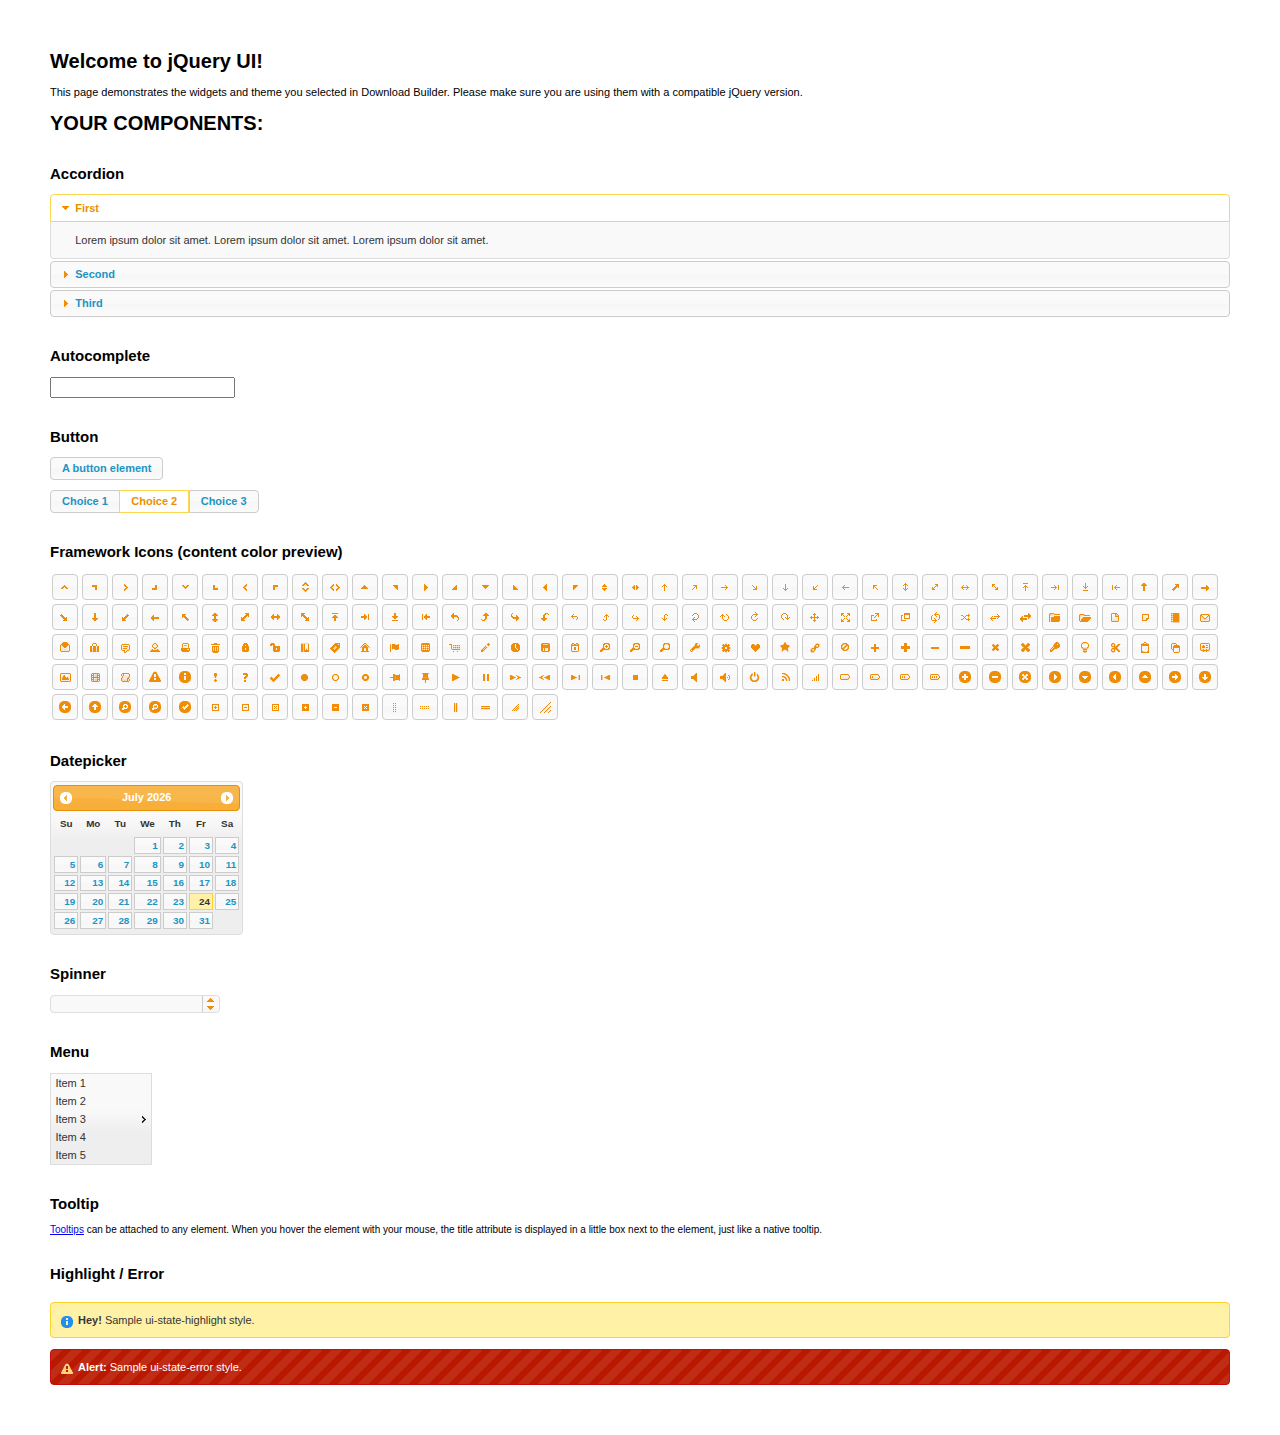
<file: penjualan/js/jquery-ui/index.html>
<!doctype html>
<html lang="us">
<head>
	<meta charset="utf-8">
	<title>jQuery UI Example Page</title>
	<link href="jquery-ui.css" rel="stylesheet">
	<style>
	body{
		font: 62.5% "Trebuchet MS", sans-serif;
		margin: 50px;
	}
	.demoHeaders {
		margin-top: 2em;
	}
	#dialog-link {
		padding: .4em 1em .4em 20px;
		text-decoration: none;
		position: relative;
	}
	#dialog-link span.ui-icon {
		margin: 0 5px 0 0;
		position: absolute;
		left: .2em;
		top: 50%;
		margin-top: -8px;
	}
	#icons {
		margin: 0;
		padding: 0;
	}
	#icons li {
		margin: 2px;
		position: relative;
		padding: 4px 0;
		cursor: pointer;
		float: left;
		list-style: none;
	}
	#icons span.ui-icon {
		float: left;
		margin: 0 4px;
	}
	.fakewindowcontain .ui-widget-overlay {
		position: absolute;
	}
	select {
		width: 200px;
	}
	</style>
</head>
<body>

<h1>Welcome to jQuery UI!</h1>

<div class="ui-widget">
	<p>This page demonstrates the widgets and theme you selected in Download Builder. Please make sure you are using them with a compatible jQuery version.</p>
</div>

<h1>YOUR COMPONENTS:</h1>


<!-- Accordion -->
<h2 class="demoHeaders">Accordion</h2>
<div id="accordion">
	<h3>First</h3>
	<div>Lorem ipsum dolor sit amet. Lorem ipsum dolor sit amet. Lorem ipsum dolor sit amet.</div>
	<h3>Second</h3>
	<div>Phasellus mattis tincidunt nibh.</div>
	<h3>Third</h3>
	<div>Nam dui erat, auctor a, dignissim quis.</div>
</div>



<!-- Autocomplete -->
<h2 class="demoHeaders">Autocomplete</h2>
<div>
	<input id="autocomplete" title="type &quot;a&quot;">
</div>



<!-- Button -->
<h2 class="demoHeaders">Button</h2>
<button id="button">A button element</button>
<form style="margin-top: 1em;">
	<div id="radioset">
		<input type="radio" id="radio1" name="radio"><label for="radio1">Choice 1</label>
		<input type="radio" id="radio2" name="radio" checked="checked"><label for="radio2">Choice 2</label>
		<input type="radio" id="radio3" name="radio"><label for="radio3">Choice 3</label>
	</div>
</form>







<h2 class="demoHeaders">Framework Icons (content color preview)</h2>
<ul id="icons" class="ui-widget ui-helper-clearfix">
	<li class="ui-state-default ui-corner-all" title=".ui-icon-carat-1-n"><span class="ui-icon ui-icon-carat-1-n"></span></li>
	<li class="ui-state-default ui-corner-all" title=".ui-icon-carat-1-ne"><span class="ui-icon ui-icon-carat-1-ne"></span></li>
	<li class="ui-state-default ui-corner-all" title=".ui-icon-carat-1-e"><span class="ui-icon ui-icon-carat-1-e"></span></li>
	<li class="ui-state-default ui-corner-all" title=".ui-icon-carat-1-se"><span class="ui-icon ui-icon-carat-1-se"></span></li>
	<li class="ui-state-default ui-corner-all" title=".ui-icon-carat-1-s"><span class="ui-icon ui-icon-carat-1-s"></span></li>
	<li class="ui-state-default ui-corner-all" title=".ui-icon-carat-1-sw"><span class="ui-icon ui-icon-carat-1-sw"></span></li>
	<li class="ui-state-default ui-corner-all" title=".ui-icon-carat-1-w"><span class="ui-icon ui-icon-carat-1-w"></span></li>
	<li class="ui-state-default ui-corner-all" title=".ui-icon-carat-1-nw"><span class="ui-icon ui-icon-carat-1-nw"></span></li>
	<li class="ui-state-default ui-corner-all" title=".ui-icon-carat-2-n-s"><span class="ui-icon ui-icon-carat-2-n-s"></span></li>
	<li class="ui-state-default ui-corner-all" title=".ui-icon-carat-2-e-w"><span class="ui-icon ui-icon-carat-2-e-w"></span></li>
	<li class="ui-state-default ui-corner-all" title=".ui-icon-triangle-1-n"><span class="ui-icon ui-icon-triangle-1-n"></span></li>
	<li class="ui-state-default ui-corner-all" title=".ui-icon-triangle-1-ne"><span class="ui-icon ui-icon-triangle-1-ne"></span></li>
	<li class="ui-state-default ui-corner-all" title=".ui-icon-triangle-1-e"><span class="ui-icon ui-icon-triangle-1-e"></span></li>
	<li class="ui-state-default ui-corner-all" title=".ui-icon-triangle-1-se"><span class="ui-icon ui-icon-triangle-1-se"></span></li>
	<li class="ui-state-default ui-corner-all" title=".ui-icon-triangle-1-s"><span class="ui-icon ui-icon-triangle-1-s"></span></li>
	<li class="ui-state-default ui-corner-all" title=".ui-icon-triangle-1-sw"><span class="ui-icon ui-icon-triangle-1-sw"></span></li>
	<li class="ui-state-default ui-corner-all" title=".ui-icon-triangle-1-w"><span class="ui-icon ui-icon-triangle-1-w"></span></li>
	<li class="ui-state-default ui-corner-all" title=".ui-icon-triangle-1-nw"><span class="ui-icon ui-icon-triangle-1-nw"></span></li>
	<li class="ui-state-default ui-corner-all" title=".ui-icon-triangle-2-n-s"><span class="ui-icon ui-icon-triangle-2-n-s"></span></li>
	<li class="ui-state-default ui-corner-all" title=".ui-icon-triangle-2-e-w"><span class="ui-icon ui-icon-triangle-2-e-w"></span></li>
	<li class="ui-state-default ui-corner-all" title=".ui-icon-arrow-1-n"><span class="ui-icon ui-icon-arrow-1-n"></span></li>
	<li class="ui-state-default ui-corner-all" title=".ui-icon-arrow-1-ne"><span class="ui-icon ui-icon-arrow-1-ne"></span></li>
	<li class="ui-state-default ui-corner-all" title=".ui-icon-arrow-1-e"><span class="ui-icon ui-icon-arrow-1-e"></span></li>
	<li class="ui-state-default ui-corner-all" title=".ui-icon-arrow-1-se"><span class="ui-icon ui-icon-arrow-1-se"></span></li>
	<li class="ui-state-default ui-corner-all" title=".ui-icon-arrow-1-s"><span class="ui-icon ui-icon-arrow-1-s"></span></li>
	<li class="ui-state-default ui-corner-all" title=".ui-icon-arrow-1-sw"><span class="ui-icon ui-icon-arrow-1-sw"></span></li>
	<li class="ui-state-default ui-corner-all" title=".ui-icon-arrow-1-w"><span class="ui-icon ui-icon-arrow-1-w"></span></li>
	<li class="ui-state-default ui-corner-all" title=".ui-icon-arrow-1-nw"><span class="ui-icon ui-icon-arrow-1-nw"></span></li>
	<li class="ui-state-default ui-corner-all" title=".ui-icon-arrow-2-n-s"><span class="ui-icon ui-icon-arrow-2-n-s"></span></li>
	<li class="ui-state-default ui-corner-all" title=".ui-icon-arrow-2-ne-sw"><span class="ui-icon ui-icon-arrow-2-ne-sw"></span></li>
	<li class="ui-state-default ui-corner-all" title=".ui-icon-arrow-2-e-w"><span class="ui-icon ui-icon-arrow-2-e-w"></span></li>
	<li class="ui-state-default ui-corner-all" title=".ui-icon-arrow-2-se-nw"><span class="ui-icon ui-icon-arrow-2-se-nw"></span></li>
	<li class="ui-state-default ui-corner-all" title=".ui-icon-arrowstop-1-n"><span class="ui-icon ui-icon-arrowstop-1-n"></span></li>
	<li class="ui-state-default ui-corner-all" title=".ui-icon-arrowstop-1-e"><span class="ui-icon ui-icon-arrowstop-1-e"></span></li>
	<li class="ui-state-default ui-corner-all" title=".ui-icon-arrowstop-1-s"><span class="ui-icon ui-icon-arrowstop-1-s"></span></li>
	<li class="ui-state-default ui-corner-all" title=".ui-icon-arrowstop-1-w"><span class="ui-icon ui-icon-arrowstop-1-w"></span></li>
	<li class="ui-state-default ui-corner-all" title=".ui-icon-arrowthick-1-n"><span class="ui-icon ui-icon-arrowthick-1-n"></span></li>
	<li class="ui-state-default ui-corner-all" title=".ui-icon-arrowthick-1-ne"><span class="ui-icon ui-icon-arrowthick-1-ne"></span></li>
	<li class="ui-state-default ui-corner-all" title=".ui-icon-arrowthick-1-e"><span class="ui-icon ui-icon-arrowthick-1-e"></span></li>
	<li class="ui-state-default ui-corner-all" title=".ui-icon-arrowthick-1-se"><span class="ui-icon ui-icon-arrowthick-1-se"></span></li>
	<li class="ui-state-default ui-corner-all" title=".ui-icon-arrowthick-1-s"><span class="ui-icon ui-icon-arrowthick-1-s"></span></li>
	<li class="ui-state-default ui-corner-all" title=".ui-icon-arrowthick-1-sw"><span class="ui-icon ui-icon-arrowthick-1-sw"></span></li>
	<li class="ui-state-default ui-corner-all" title=".ui-icon-arrowthick-1-w"><span class="ui-icon ui-icon-arrowthick-1-w"></span></li>
	<li class="ui-state-default ui-corner-all" title=".ui-icon-arrowthick-1-nw"><span class="ui-icon ui-icon-arrowthick-1-nw"></span></li>
	<li class="ui-state-default ui-corner-all" title=".ui-icon-arrowthick-2-n-s"><span class="ui-icon ui-icon-arrowthick-2-n-s"></span></li>
	<li class="ui-state-default ui-corner-all" title=".ui-icon-arrowthick-2-ne-sw"><span class="ui-icon ui-icon-arrowthick-2-ne-sw"></span></li>
	<li class="ui-state-default ui-corner-all" title=".ui-icon-arrowthick-2-e-w"><span class="ui-icon ui-icon-arrowthick-2-e-w"></span></li>
	<li class="ui-state-default ui-corner-all" title=".ui-icon-arrowthick-2-se-nw"><span class="ui-icon ui-icon-arrowthick-2-se-nw"></span></li>
	<li class="ui-state-default ui-corner-all" title=".ui-icon-arrowthickstop-1-n"><span class="ui-icon ui-icon-arrowthickstop-1-n"></span></li>
	<li class="ui-state-default ui-corner-all" title=".ui-icon-arrowthickstop-1-e"><span class="ui-icon ui-icon-arrowthickstop-1-e"></span></li>
	<li class="ui-state-default ui-corner-all" title=".ui-icon-arrowthickstop-1-s"><span class="ui-icon ui-icon-arrowthickstop-1-s"></span></li>
	<li class="ui-state-default ui-corner-all" title=".ui-icon-arrowthickstop-1-w"><span class="ui-icon ui-icon-arrowthickstop-1-w"></span></li>
	<li class="ui-state-default ui-corner-all" title=".ui-icon-arrowreturnthick-1-w"><span class="ui-icon ui-icon-arrowreturnthick-1-w"></span></li>
	<li class="ui-state-default ui-corner-all" title=".ui-icon-arrowreturnthick-1-n"><span class="ui-icon ui-icon-arrowreturnthick-1-n"></span></li>
	<li class="ui-state-default ui-corner-all" title=".ui-icon-arrowreturnthick-1-e"><span class="ui-icon ui-icon-arrowreturnthick-1-e"></span></li>
	<li class="ui-state-default ui-corner-all" title=".ui-icon-arrowreturnthick-1-s"><span class="ui-icon ui-icon-arrowreturnthick-1-s"></span></li>
	<li class="ui-state-default ui-corner-all" title=".ui-icon-arrowreturn-1-w"><span class="ui-icon ui-icon-arrowreturn-1-w"></span></li>
	<li class="ui-state-default ui-corner-all" title=".ui-icon-arrowreturn-1-n"><span class="ui-icon ui-icon-arrowreturn-1-n"></span></li>
	<li class="ui-state-default ui-corner-all" title=".ui-icon-arrowreturn-1-e"><span class="ui-icon ui-icon-arrowreturn-1-e"></span></li>
	<li class="ui-state-default ui-corner-all" title=".ui-icon-arrowreturn-1-s"><span class="ui-icon ui-icon-arrowreturn-1-s"></span></li>
	<li class="ui-state-default ui-corner-all" title=".ui-icon-arrowrefresh-1-w"><span class="ui-icon ui-icon-arrowrefresh-1-w"></span></li>
	<li class="ui-state-default ui-corner-all" title=".ui-icon-arrowrefresh-1-n"><span class="ui-icon ui-icon-arrowrefresh-1-n"></span></li>
	<li class="ui-state-default ui-corner-all" title=".ui-icon-arrowrefresh-1-e"><span class="ui-icon ui-icon-arrowrefresh-1-e"></span></li>
	<li class="ui-state-default ui-corner-all" title=".ui-icon-arrowrefresh-1-s"><span class="ui-icon ui-icon-arrowrefresh-1-s"></span></li>
	<li class="ui-state-default ui-corner-all" title=".ui-icon-arrow-4"><span class="ui-icon ui-icon-arrow-4"></span></li>
	<li class="ui-state-default ui-corner-all" title=".ui-icon-arrow-4-diag"><span class="ui-icon ui-icon-arrow-4-diag"></span></li>
	<li class="ui-state-default ui-corner-all" title=".ui-icon-extlink"><span class="ui-icon ui-icon-extlink"></span></li>
	<li class="ui-state-default ui-corner-all" title=".ui-icon-newwin"><span class="ui-icon ui-icon-newwin"></span></li>
	<li class="ui-state-default ui-corner-all" title=".ui-icon-refresh"><span class="ui-icon ui-icon-refresh"></span></li>
	<li class="ui-state-default ui-corner-all" title=".ui-icon-shuffle"><span class="ui-icon ui-icon-shuffle"></span></li>
	<li class="ui-state-default ui-corner-all" title=".ui-icon-transfer-e-w"><span class="ui-icon ui-icon-transfer-e-w"></span></li>
	<li class="ui-state-default ui-corner-all" title=".ui-icon-transferthick-e-w"><span class="ui-icon ui-icon-transferthick-e-w"></span></li>
	<li class="ui-state-default ui-corner-all" title=".ui-icon-folder-collapsed"><span class="ui-icon ui-icon-folder-collapsed"></span></li>
	<li class="ui-state-default ui-corner-all" title=".ui-icon-folder-open"><span class="ui-icon ui-icon-folder-open"></span></li>
	<li class="ui-state-default ui-corner-all" title=".ui-icon-document"><span class="ui-icon ui-icon-document"></span></li>
	<li class="ui-state-default ui-corner-all" title=".ui-icon-document-b"><span class="ui-icon ui-icon-document-b"></span></li>
	<li class="ui-state-default ui-corner-all" title=".ui-icon-note"><span class="ui-icon ui-icon-note"></span></li>
	<li class="ui-state-default ui-corner-all" title=".ui-icon-mail-closed"><span class="ui-icon ui-icon-mail-closed"></span></li>
	<li class="ui-state-default ui-corner-all" title=".ui-icon-mail-open"><span class="ui-icon ui-icon-mail-open"></span></li>
	<li class="ui-state-default ui-corner-all" title=".ui-icon-suitcase"><span class="ui-icon ui-icon-suitcase"></span></li>
	<li class="ui-state-default ui-corner-all" title=".ui-icon-comment"><span class="ui-icon ui-icon-comment"></span></li>
	<li class="ui-state-default ui-corner-all" title=".ui-icon-person"><span class="ui-icon ui-icon-person"></span></li>
	<li class="ui-state-default ui-corner-all" title=".ui-icon-print"><span class="ui-icon ui-icon-print"></span></li>
	<li class="ui-state-default ui-corner-all" title=".ui-icon-trash"><span class="ui-icon ui-icon-trash"></span></li>
	<li class="ui-state-default ui-corner-all" title=".ui-icon-locked"><span class="ui-icon ui-icon-locked"></span></li>
	<li class="ui-state-default ui-corner-all" title=".ui-icon-unlocked"><span class="ui-icon ui-icon-unlocked"></span></li>
	<li class="ui-state-default ui-corner-all" title=".ui-icon-bookmark"><span class="ui-icon ui-icon-bookmark"></span></li>
	<li class="ui-state-default ui-corner-all" title=".ui-icon-tag"><span class="ui-icon ui-icon-tag"></span></li>
	<li class="ui-state-default ui-corner-all" title=".ui-icon-home"><span class="ui-icon ui-icon-home"></span></li>
	<li class="ui-state-default ui-corner-all" title=".ui-icon-flag"><span class="ui-icon ui-icon-flag"></span></li>
	<li class="ui-state-default ui-corner-all" title=".ui-icon-calculator"><span class="ui-icon ui-icon-calculator"></span></li>
	<li class="ui-state-default ui-corner-all" title=".ui-icon-cart"><span class="ui-icon ui-icon-cart"></span></li>
	<li class="ui-state-default ui-corner-all" title=".ui-icon-pencil"><span class="ui-icon ui-icon-pencil"></span></li>
	<li class="ui-state-default ui-corner-all" title=".ui-icon-clock"><span class="ui-icon ui-icon-clock"></span></li>
	<li class="ui-state-default ui-corner-all" title=".ui-icon-disk"><span class="ui-icon ui-icon-disk"></span></li>
	<li class="ui-state-default ui-corner-all" title=".ui-icon-calendar"><span class="ui-icon ui-icon-calendar"></span></li>
	<li class="ui-state-default ui-corner-all" title=".ui-icon-zoomin"><span class="ui-icon ui-icon-zoomin"></span></li>
	<li class="ui-state-default ui-corner-all" title=".ui-icon-zoomout"><span class="ui-icon ui-icon-zoomout"></span></li>
	<li class="ui-state-default ui-corner-all" title=".ui-icon-search"><span class="ui-icon ui-icon-search"></span></li>
	<li class="ui-state-default ui-corner-all" title=".ui-icon-wrench"><span class="ui-icon ui-icon-wrench"></span></li>
	<li class="ui-state-default ui-corner-all" title=".ui-icon-gear"><span class="ui-icon ui-icon-gear"></span></li>
	<li class="ui-state-default ui-corner-all" title=".ui-icon-heart"><span class="ui-icon ui-icon-heart"></span></li>
	<li class="ui-state-default ui-corner-all" title=".ui-icon-star"><span class="ui-icon ui-icon-star"></span></li>
	<li class="ui-state-default ui-corner-all" title=".ui-icon-link"><span class="ui-icon ui-icon-link"></span></li>
	<li class="ui-state-default ui-corner-all" title=".ui-icon-cancel"><span class="ui-icon ui-icon-cancel"></span></li>
	<li class="ui-state-default ui-corner-all" title=".ui-icon-plus"><span class="ui-icon ui-icon-plus"></span></li>
	<li class="ui-state-default ui-corner-all" title=".ui-icon-plusthick"><span class="ui-icon ui-icon-plusthick"></span></li>
	<li class="ui-state-default ui-corner-all" title=".ui-icon-minus"><span class="ui-icon ui-icon-minus"></span></li>
	<li class="ui-state-default ui-corner-all" title=".ui-icon-minusthick"><span class="ui-icon ui-icon-minusthick"></span></li>
	<li class="ui-state-default ui-corner-all" title=".ui-icon-close"><span class="ui-icon ui-icon-close"></span></li>
	<li class="ui-state-default ui-corner-all" title=".ui-icon-closethick"><span class="ui-icon ui-icon-closethick"></span></li>
	<li class="ui-state-default ui-corner-all" title=".ui-icon-key"><span class="ui-icon ui-icon-key"></span></li>
	<li class="ui-state-default ui-corner-all" title=".ui-icon-lightbulb"><span class="ui-icon ui-icon-lightbulb"></span></li>
	<li class="ui-state-default ui-corner-all" title=".ui-icon-scissors"><span class="ui-icon ui-icon-scissors"></span></li>
	<li class="ui-state-default ui-corner-all" title=".ui-icon-clipboard"><span class="ui-icon ui-icon-clipboard"></span></li>
	<li class="ui-state-default ui-corner-all" title=".ui-icon-copy"><span class="ui-icon ui-icon-copy"></span></li>
	<li class="ui-state-default ui-corner-all" title=".ui-icon-contact"><span class="ui-icon ui-icon-contact"></span></li>
	<li class="ui-state-default ui-corner-all" title=".ui-icon-image"><span class="ui-icon ui-icon-image"></span></li>
	<li class="ui-state-default ui-corner-all" title=".ui-icon-video"><span class="ui-icon ui-icon-video"></span></li>
	<li class="ui-state-default ui-corner-all" title=".ui-icon-script"><span class="ui-icon ui-icon-script"></span></li>
	<li class="ui-state-default ui-corner-all" title=".ui-icon-alert"><span class="ui-icon ui-icon-alert"></span></li>
	<li class="ui-state-default ui-corner-all" title=".ui-icon-info"><span class="ui-icon ui-icon-info"></span></li>
	<li class="ui-state-default ui-corner-all" title=".ui-icon-notice"><span class="ui-icon ui-icon-notice"></span></li>
	<li class="ui-state-default ui-corner-all" title=".ui-icon-help"><span class="ui-icon ui-icon-help"></span></li>
	<li class="ui-state-default ui-corner-all" title=".ui-icon-check"><span class="ui-icon ui-icon-check"></span></li>
	<li class="ui-state-default ui-corner-all" title=".ui-icon-bullet"><span class="ui-icon ui-icon-bullet"></span></li>
	<li class="ui-state-default ui-corner-all" title=".ui-icon-radio-off"><span class="ui-icon ui-icon-radio-off"></span></li>
	<li class="ui-state-default ui-corner-all" title=".ui-icon-radio-on"><span class="ui-icon ui-icon-radio-on"></span></li>
	<li class="ui-state-default ui-corner-all" title=".ui-icon-pin-w"><span class="ui-icon ui-icon-pin-w"></span></li>
	<li class="ui-state-default ui-corner-all" title=".ui-icon-pin-s"><span class="ui-icon ui-icon-pin-s"></span></li>
	<li class="ui-state-default ui-corner-all" title=".ui-icon-play"><span class="ui-icon ui-icon-play"></span></li>
	<li class="ui-state-default ui-corner-all" title=".ui-icon-pause"><span class="ui-icon ui-icon-pause"></span></li>
	<li class="ui-state-default ui-corner-all" title=".ui-icon-seek-next"><span class="ui-icon ui-icon-seek-next"></span></li>
	<li class="ui-state-default ui-corner-all" title=".ui-icon-seek-prev"><span class="ui-icon ui-icon-seek-prev"></span></li>
	<li class="ui-state-default ui-corner-all" title=".ui-icon-seek-end"><span class="ui-icon ui-icon-seek-end"></span></li>
	<li class="ui-state-default ui-corner-all" title=".ui-icon-seek-first"><span class="ui-icon ui-icon-seek-first"></span></li>
	<li class="ui-state-default ui-corner-all" title=".ui-icon-stop"><span class="ui-icon ui-icon-stop"></span></li>
	<li class="ui-state-default ui-corner-all" title=".ui-icon-eject"><span class="ui-icon ui-icon-eject"></span></li>
	<li class="ui-state-default ui-corner-all" title=".ui-icon-volume-off"><span class="ui-icon ui-icon-volume-off"></span></li>
	<li class="ui-state-default ui-corner-all" title=".ui-icon-volume-on"><span class="ui-icon ui-icon-volume-on"></span></li>
	<li class="ui-state-default ui-corner-all" title=".ui-icon-power"><span class="ui-icon ui-icon-power"></span></li>
	<li class="ui-state-default ui-corner-all" title=".ui-icon-signal-diag"><span class="ui-icon ui-icon-signal-diag"></span></li>
	<li class="ui-state-default ui-corner-all" title=".ui-icon-signal"><span class="ui-icon ui-icon-signal"></span></li>
	<li class="ui-state-default ui-corner-all" title=".ui-icon-battery-0"><span class="ui-icon ui-icon-battery-0"></span></li>
	<li class="ui-state-default ui-corner-all" title=".ui-icon-battery-1"><span class="ui-icon ui-icon-battery-1"></span></li>
	<li class="ui-state-default ui-corner-all" title=".ui-icon-battery-2"><span class="ui-icon ui-icon-battery-2"></span></li>
	<li class="ui-state-default ui-corner-all" title=".ui-icon-battery-3"><span class="ui-icon ui-icon-battery-3"></span></li>
	<li class="ui-state-default ui-corner-all" title=".ui-icon-circle-plus"><span class="ui-icon ui-icon-circle-plus"></span></li>
	<li class="ui-state-default ui-corner-all" title=".ui-icon-circle-minus"><span class="ui-icon ui-icon-circle-minus"></span></li>
	<li class="ui-state-default ui-corner-all" title=".ui-icon-circle-close"><span class="ui-icon ui-icon-circle-close"></span></li>
	<li class="ui-state-default ui-corner-all" title=".ui-icon-circle-triangle-e"><span class="ui-icon ui-icon-circle-triangle-e"></span></li>
	<li class="ui-state-default ui-corner-all" title=".ui-icon-circle-triangle-s"><span class="ui-icon ui-icon-circle-triangle-s"></span></li>
	<li class="ui-state-default ui-corner-all" title=".ui-icon-circle-triangle-w"><span class="ui-icon ui-icon-circle-triangle-w"></span></li>
	<li class="ui-state-default ui-corner-all" title=".ui-icon-circle-triangle-n"><span class="ui-icon ui-icon-circle-triangle-n"></span></li>
	<li class="ui-state-default ui-corner-all" title=".ui-icon-circle-arrow-e"><span class="ui-icon ui-icon-circle-arrow-e"></span></li>
	<li class="ui-state-default ui-corner-all" title=".ui-icon-circle-arrow-s"><span class="ui-icon ui-icon-circle-arrow-s"></span></li>
	<li class="ui-state-default ui-corner-all" title=".ui-icon-circle-arrow-w"><span class="ui-icon ui-icon-circle-arrow-w"></span></li>
	<li class="ui-state-default ui-corner-all" title=".ui-icon-circle-arrow-n"><span class="ui-icon ui-icon-circle-arrow-n"></span></li>
	<li class="ui-state-default ui-corner-all" title=".ui-icon-circle-zoomin"><span class="ui-icon ui-icon-circle-zoomin"></span></li>
	<li class="ui-state-default ui-corner-all" title=".ui-icon-circle-zoomout"><span class="ui-icon ui-icon-circle-zoomout"></span></li>
	<li class="ui-state-default ui-corner-all" title=".ui-icon-circle-check"><span class="ui-icon ui-icon-circle-check"></span></li>
	<li class="ui-state-default ui-corner-all" title=".ui-icon-circlesmall-plus"><span class="ui-icon ui-icon-circlesmall-plus"></span></li>
	<li class="ui-state-default ui-corner-all" title=".ui-icon-circlesmall-minus"><span class="ui-icon ui-icon-circlesmall-minus"></span></li>
	<li class="ui-state-default ui-corner-all" title=".ui-icon-circlesmall-close"><span class="ui-icon ui-icon-circlesmall-close"></span></li>
	<li class="ui-state-default ui-corner-all" title=".ui-icon-squaresmall-plus"><span class="ui-icon ui-icon-squaresmall-plus"></span></li>
	<li class="ui-state-default ui-corner-all" title=".ui-icon-squaresmall-minus"><span class="ui-icon ui-icon-squaresmall-minus"></span></li>
	<li class="ui-state-default ui-corner-all" title=".ui-icon-squaresmall-close"><span class="ui-icon ui-icon-squaresmall-close"></span></li>
	<li class="ui-state-default ui-corner-all" title=".ui-icon-grip-dotted-vertical"><span class="ui-icon ui-icon-grip-dotted-vertical"></span></li>
	<li class="ui-state-default ui-corner-all" title=".ui-icon-grip-dotted-horizontal"><span class="ui-icon ui-icon-grip-dotted-horizontal"></span></li>
	<li class="ui-state-default ui-corner-all" title=".ui-icon-grip-solid-vertical"><span class="ui-icon ui-icon-grip-solid-vertical"></span></li>
	<li class="ui-state-default ui-corner-all" title=".ui-icon-grip-solid-horizontal"><span class="ui-icon ui-icon-grip-solid-horizontal"></span></li>
	<li class="ui-state-default ui-corner-all" title=".ui-icon-gripsmall-diagonal-se"><span class="ui-icon ui-icon-gripsmall-diagonal-se"></span></li>
	<li class="ui-state-default ui-corner-all" title=".ui-icon-grip-diagonal-se"><span class="ui-icon ui-icon-grip-diagonal-se"></span></li>
</ul>




<!-- Datepicker -->
<h2 class="demoHeaders">Datepicker</h2>
<div id="datepicker"></div>







<!-- Spinner -->
<h2 class="demoHeaders">Spinner</h2>
<input id="spinner">



<!-- Menu -->
<h2 class="demoHeaders">Menu</h2>
<ul style="width:100px;" id="menu">
	<li>Item 1</li>
	<li>Item 2</li>
	<li>Item 3
		<ul>
			<li>Item 3-1</li>
			<li>Item 3-2</li>
			<li>Item 3-3</li>
			<li>Item 3-4</li>
			<li>Item 3-5</li>
		</ul>
	</li>
	<li>Item 4</li>
	<li>Item 5</li>
</ul>



<!-- Tooltip -->
<h2 class="demoHeaders">Tooltip</h2>
<p id="tooltip">
	<a href="#" title="That&apos;s what this widget is">Tooltips</a> can be attached to any element. When you hover
the element with your mouse, the title attribute is displayed in a little box next to the element, just like a native tooltip.
</p>


<!-- Highlight / Error -->
<h2 class="demoHeaders">Highlight / Error</h2>
<div class="ui-widget">
	<div class="ui-state-highlight ui-corner-all" style="margin-top: 20px; padding: 0 .7em;">
		<p><span class="ui-icon ui-icon-info" style="float: left; margin-right: .3em;"></span>
		<strong>Hey!</strong> Sample ui-state-highlight style.</p>
	</div>
</div>
<br>
<div class="ui-widget">
	<div class="ui-state-error ui-corner-all" style="padding: 0 .7em;">
		<p><span class="ui-icon ui-icon-alert" style="float: left; margin-right: .3em;"></span>
		<strong>Alert:</strong> Sample ui-state-error style.</p>
	</div>
</div>

<script src="external/jquery/jquery.js"></script>
<script src="jquery-ui.js"></script>
<script>

$( "#accordion" ).accordion();



var availableTags = [
	"ActionScript",
	"AppleScript",
	"Asp",
	"BASIC",
	"C",
	"C++",
	"Clojure",
	"COBOL",
	"ColdFusion",
	"Erlang",
	"Fortran",
	"Groovy",
	"Haskell",
	"Java",
	"JavaScript",
	"Lisp",
	"Perl",
	"PHP",
	"Python",
	"Ruby",
	"Scala",
	"Scheme"
];
$( "#autocomplete" ).autocomplete({
	source: availableTags
});



$( "#button" ).button();
$( "#radioset" ).buttonset();







$( "#datepicker" ).datepicker({
	inline: true
});







$( "#spinner" ).spinner();



$( "#menu" ).menu();



$( "#tooltip" ).tooltip();




// Hover states on the static widgets
$( "#dialog-link, #icons li" ).hover(
	function() {
		$( this ).addClass( "ui-state-hover" );
	},
	function() {
		$( this ).removeClass( "ui-state-hover" );
	}
);
</script>
</body>
</html>
</file>
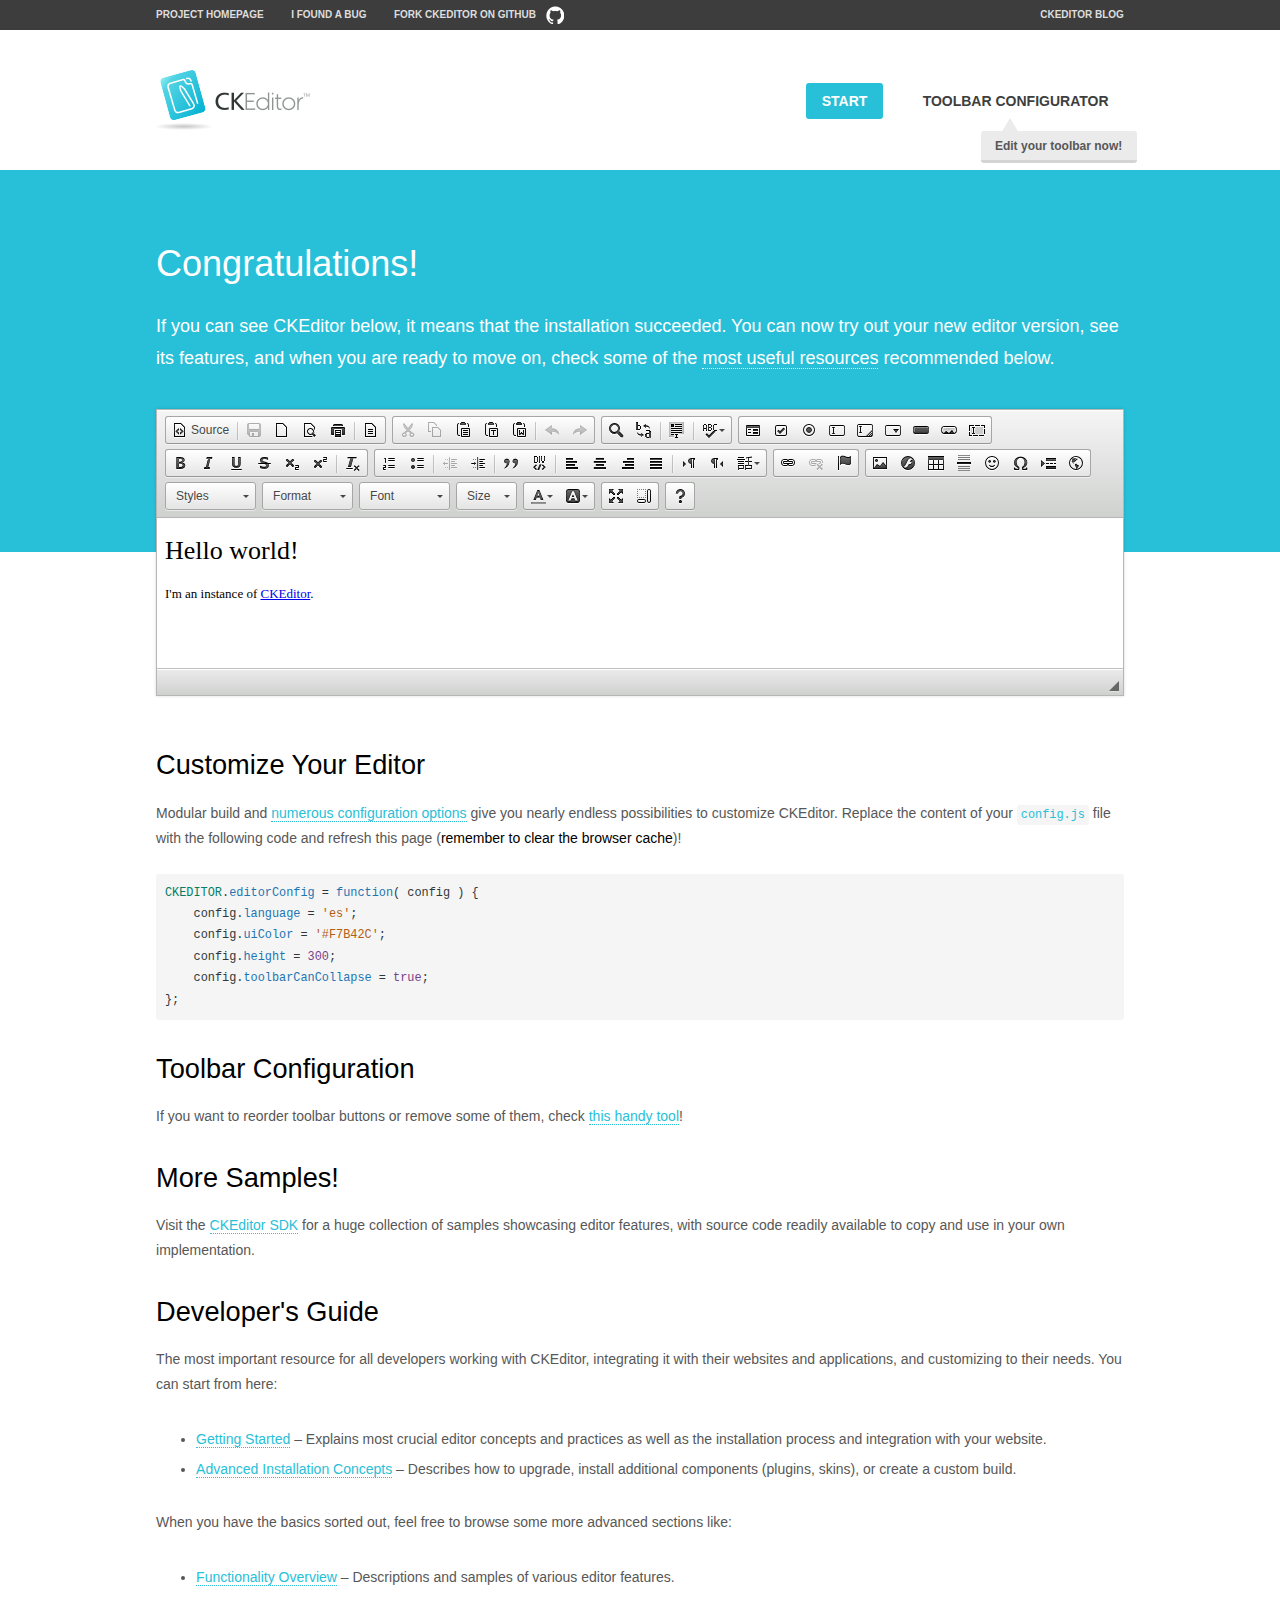
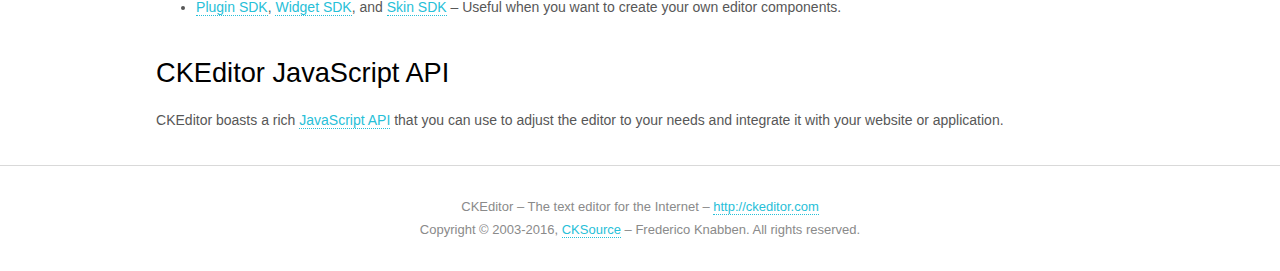
<file: penjualan/js/ckeditor/samples/index.html>
<!DOCTYPE html>
<!--
Copyright (c) 2003-2016, CKSource - Frederico Knabben. All rights reserved.
For licensing, see LICENSE.md or http://ckeditor.com/license
-->
<html>
<head>
	<meta charset="utf-8">
	<title>CKEditor Sample</title>
	<script src="../ckeditor.js"></script>
	<script src="js/sample.js"></script>
	<link rel="stylesheet" href="css/samples.css">
	<link rel="stylesheet" href="toolbarconfigurator/lib/codemirror/neo.css">
</head>
<body id="main">

<nav class="navigation-a">
	<div class="grid-container">
		<ul class="navigation-a-left grid-width-70">
			<li><a href="http://ckeditor.com">Project Homepage</a></li>
			<li><a href="http://dev.ckeditor.com/">I found a bug</a></li>
			<li><a href="http://github.com/ckeditor/ckeditor-dev" class="icon-pos-right icon-navigation-a-github">Fork CKEditor on GitHub</a></li>
		</ul>
		<ul class="navigation-a-right grid-width-30">
			<li><a href="http://ckeditor.com/blog-list">CKEditor Blog</a></li>
		</ul>
	</div>
</nav>

<header class="header-a">
	<div class="grid-container">
		<h1 class="header-a-logo grid-width-30">
			<a href="index.html"><img src="img/logo.png" alt="CKEditor Sample"></a>
		</h1>

		<nav class="navigation-b grid-width-70">
			<ul>
				<li><a href="index.html" class="button-a button-a-background">Start</a></li>
				<li><a href="toolbarconfigurator/index.html" class="button-a">Toolbar configurator <span class="balloon-a balloon-a-nw">Edit your toolbar now!</span></a></li>
			</ul>
		</nav>
	</div>
</header>

<main>
	<div class="adjoined-top">
		<div class="grid-container">
			<div class="content grid-width-100">
				<h1>Congratulations!</h1>
				<p>
					If you can see CKEditor below, it means that the installation succeeded.
					You can now try out your new editor version, see its features, and when you are ready to move on, check some of the <a href="#sample-customize">most useful resources</a> recommended below.
				</p>
			</div>
		</div>
	</div>
	<div class="adjoined-bottom">
		<div class="grid-container">
			<div class="grid-width-100">
				<div id="editor">
					<h1>Hello world!</h1>
					<p>I'm an instance of <a href="http://ckeditor.com">CKEditor</a>.</p>
				</div>
			</div>
		</div>
	</div>

	<div class="grid-container">
		<div class="content grid-width-100">
			<section id="sample-customize">
				<h2>Customize Your Editor</h2>
				<p>Modular build and <a href="http://docs.ckeditor.com/#!/guide/dev_configuration">numerous configuration options</a> give you nearly endless possibilities to customize CKEditor. Replace the content of your <code><a href="../config.js">config.js</a></code> file with the following code and refresh this page (<strong>remember to clear the browser cache</strong>)!</p>
		<pre class="cm-s-neo CodeMirror"><code><span style="padding-right: 0.1px;"><span class="cm-variable">CKEDITOR</span>.<span class="cm-property">editorConfig</span> <span class="cm-operator">=</span> <span class="cm-keyword">function</span>( <span class="cm-def">config</span> ) {</span>
<span style="padding-right: 0.1px;"><span class="cm-tab">	</span><span class="cm-variable-2">config</span>.<span class="cm-property">language</span> <span class="cm-operator">=</span> <span class="cm-string">'es'</span>;</span>
<span style="padding-right: 0.1px;"><span class="cm-tab">	</span><span class="cm-variable-2">config</span>.<span class="cm-property">uiColor</span> <span class="cm-operator">=</span> <span class="cm-string">'#F7B42C'</span>;</span>
<span style="padding-right: 0.1px;"><span class="cm-tab">	</span><span class="cm-variable-2">config</span>.<span class="cm-property">height</span> <span class="cm-operator">=</span> <span class="cm-number">300</span>;</span>
<span style="padding-right: 0.1px;"><span class="cm-tab">	</span><span class="cm-variable-2">config</span>.<span class="cm-property">toolbarCanCollapse</span> <span class="cm-operator">=</span> <span class="cm-atom">true</span>;</span>
<span style="padding-right: 0.1px;">};</span></code></pre>
			</section>

			<section>
				<h2>Toolbar Configuration</h2>
				<p>If you want to reorder toolbar buttons or remove some of them, check <a href="toolbarconfigurator/index.html">this handy tool</a>!</p>
			</section>

			<section>
				<h2>More Samples!</h2>
				<p>Visit the <a href="http://sdk.ckeditor.com">CKEditor SDK</a> for a huge collection of samples showcasing editor features, with source code readily available to copy and use in your own implementation.</p>
			</section>

			<section>
				<h2>Developer's Guide</h2>
				<p>The most important resource for all developers working with CKEditor, integrating it with their websites and applications, and customizing to their needs. You can start from here:</p>
				<ul>
					<li><a href="http://docs.ckeditor.com/#!/guide/dev_installation">Getting Started</a> &ndash; Explains most crucial editor concepts and practices as well as the installation process and integration with your website.</li>
					<li><a href="http://docs.ckeditor.com/#!/guide/dev_advanced_installation">Advanced Installation Concepts</a> &ndash; Describes how to upgrade, install additional components (plugins, skins), or create a custom build.</li>
				</ul>
					<p>When you have the basics sorted out, feel free to browse some more advanced sections like:</p>
				<ul>
					<li><a href="http://docs.ckeditor.com/#!/guide/dev_features">Functionality Overview</a> &ndash; Descriptions and samples of various editor features.</li>
					<li><a href="http://docs.ckeditor.com/#!/guide/plugin_sdk_intro">Plugin SDK</a>, <a href="http://docs.ckeditor.com/#!/guide/widget_sdk_intro">Widget SDK</a>, and <a href="http://docs.ckeditor.com/#!/guide/skin_sdk_intro">Skin SDK</a> &ndash; Useful when you want to create your own editor components.</li>
				</ul>
			</section>

			<section>
				<h2>CKEditor JavaScript API</h2>
				<p>CKEditor boasts a rich <a href="http://docs.ckeditor.com/#!/api">JavaScript API</a> that you can use to adjust the editor to your needs and integrate it with your website or application.</p>
			</section>
		</div>
	</div>
</main>

<footer class="footer-a grid-container">
	<div class="grid-container">
		<p class="grid-width-100">
			CKEditor &ndash; The text editor for the Internet &ndash; <a class="samples" href="http://ckeditor.com/">http://ckeditor.com</a>
		</p>
		<p class="grid-width-100" id="copy">
			Copyright &copy; 2003-2016, <a class="samples" href="http://cksource.com/">CKSource</a> &ndash; Frederico Knabben. All rights reserved.
		</p>
	</div>
</footer>
<script>
	initSample();
</script>

</body>
</html>
</file>
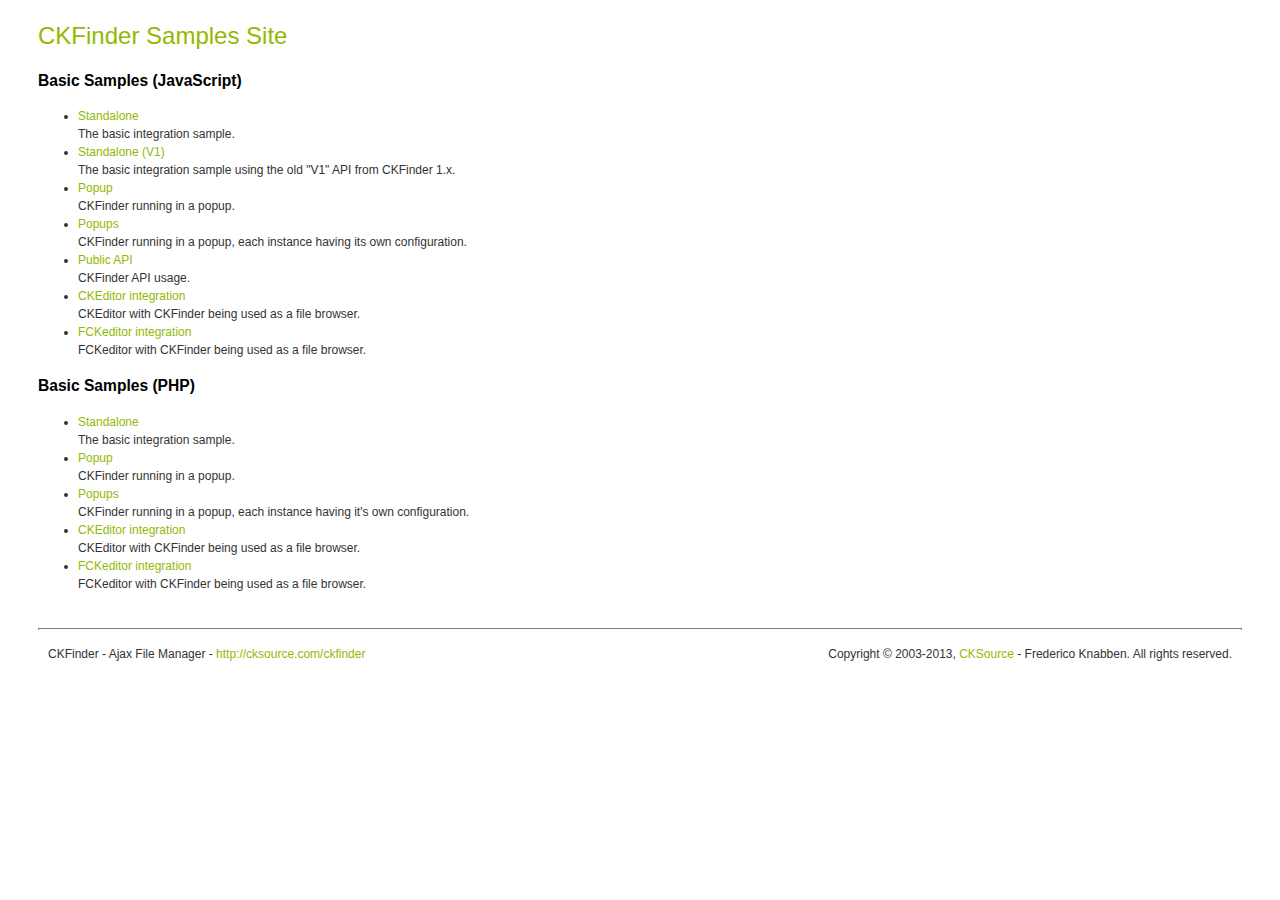
<file: penjualan/js/ckfinder/_samples/index.html>
<!DOCTYPE html PUBLIC "-//W3C//DTD XHTML 1.0 Transitional//EN" "http://www.w3.org/TR/xhtml1/DTD/xhtml1-transitional.dtd">
<!--
 * CKFinder
 * ========
 * http://cksource.com/ckfinder
 * Copyright (C) 2007-2013, CKSource - Frederico Knabben. All rights reserved.
 *
 * The software, this file and its contents are subject to the CKFinder
 * License. Please read the license.txt file before using, installing, copying,
 * modifying or distribute this file or part of its contents. The contents of
 * this file is part of the Source Code of CKFinder.
-->
<html xmlns="http://www.w3.org/1999/xhtml">
<head>
	<title>CKFinder - Samples</title>
	<meta http-equiv="Content-Type" content="text/html; charset=utf-8" />
	<meta name="robots" content="noindex, nofollow" />
	<link href="sample.css" rel="stylesheet" type="text/css" />
</head>
<body>
	<h1 class="samples">
		CKFinder Samples Site
	</h1>
	<h2 class="samples">
		Basic Samples (JavaScript)
	</h2>
	<ul class="samples">
		<li><a class="samples" href="standalone.html">Standalone</a><br />The basic integration sample.</li>
		<li><a class="samples" href="standalone_v1.html">Standalone (V1)</a><br />The basic integration sample using the old "V1" API from CKFinder 1.x.</li>
		<li><a class="samples" href="popup.html">Popup</a><br />CKFinder running in a popup.</li>
		<li><a class="samples" href="popups.html">Popups</a><br />CKFinder running in a popup, each instance having its own configuration.</li>
		<li><a class="samples" href="public_api.html">Public API</a><br />CKFinder API usage.</li>
		<li><a class="samples" href="ckeditor.html">CKEditor integration</a><br />CKEditor with CKFinder being used as a file browser.</li>
		<li><a class="samples" href="fckeditor.html">FCKeditor integration</a><br />FCKeditor with CKFinder being used as a file browser.</li>
	</ul>
	<h2 class="samples">
		Basic Samples (PHP)
	</h2>
	<ul class="samples">
		<li><a class="samples" href="php/standalone.php">Standalone</a><br />The basic integration sample.</li>
		<li><a class="samples" href="php/popup.php">Popup</a><br />CKFinder running in a popup.</li>
		<li><a class="samples" href="php/popups.php">Popups</a><br />CKFinder running in a popup, each instance having it's own configuration.</li>
		<li><a class="samples" href="php/ckeditor.php">CKEditor integration</a><br />CKEditor with CKFinder being used as a file browser.</li>
		<li><a class="samples" href="php/fckeditor.php">FCKeditor integration</a><br />FCKeditor with CKFinder being used as a file browser.</li>
	</ul>
	<div id="footer">
		<hr />
		<p>
			CKFinder - Ajax File Manager - <a class="samples" href="http://cksource.com/ckfinder/">http://cksource.com/ckfinder</a>
		</p>
		<p id="copy">
			Copyright &copy; 2003-2013, <a class="samples" href="http://cksource.com/">CKSource</a> - Frederico Knabben. All rights reserved.
		</p>
	</div>
</body>
</html>
</file>
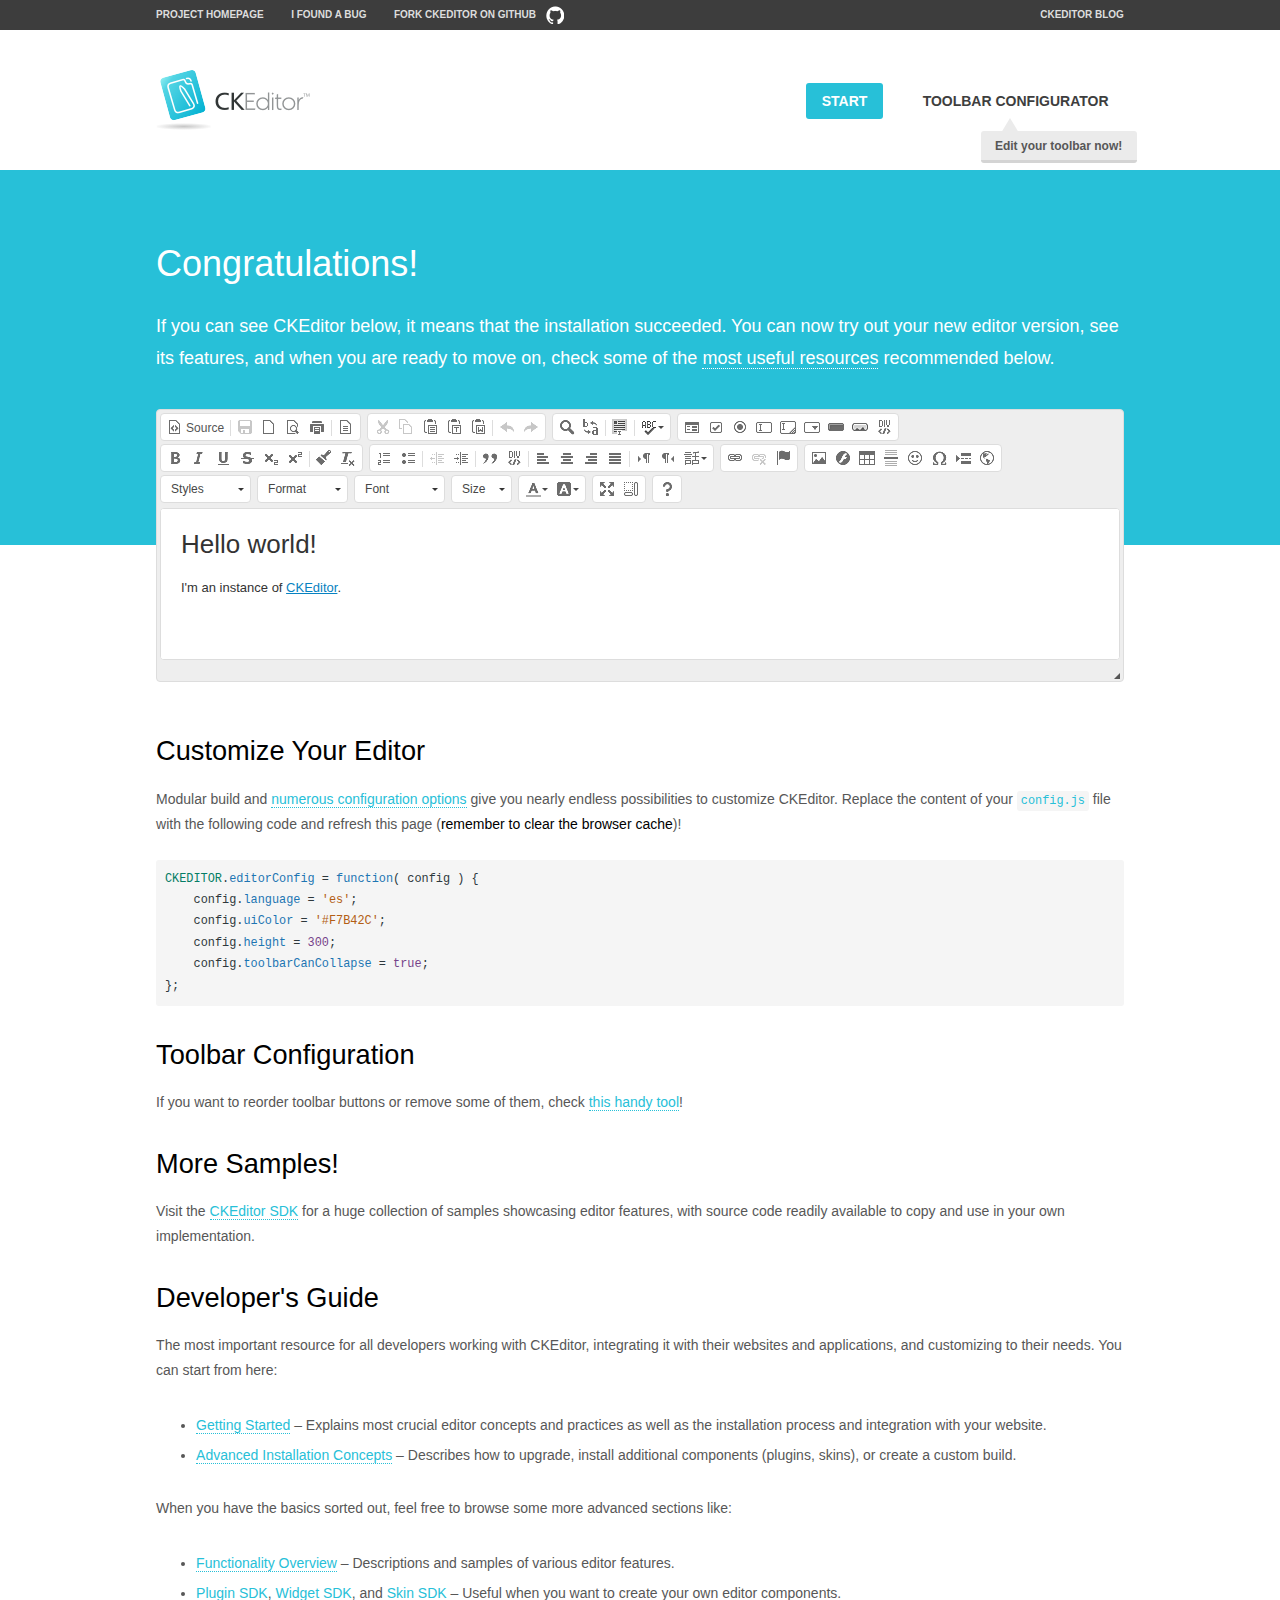
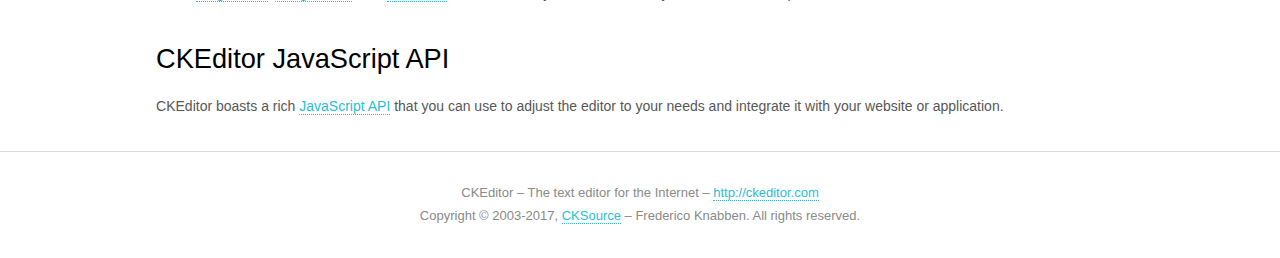
<file: akuntansi/js/helpers/ckeditor/samples/index.html>
<!DOCTYPE html>
<!--
Copyright (c) 2003-2017, CKSource - Frederico Knabben. All rights reserved.
For licensing, see LICENSE.md or http://ckeditor.com/license
-->
<html>
<head>
	<meta charset="utf-8">
	<title>CKEditor Sample</title>
	<script src="../ckeditor.js"></script>
	<script src="js/sample.js"></script>
	<link rel="stylesheet" href="css/samples.css">
	<link rel="stylesheet" href="toolbarconfigurator/lib/codemirror/neo.css">
</head>
<body id="main">

<nav class="navigation-a">
	<div class="grid-container">
		<ul class="navigation-a-left grid-width-70">
			<li><a href="http://ckeditor.com">Project Homepage</a></li>
			<li><a href="http://dev.ckeditor.com/">I found a bug</a></li>
			<li><a href="http://github.com/ckeditor/ckeditor-dev" class="icon-pos-right icon-navigation-a-github">Fork CKEditor on GitHub</a></li>
		</ul>
		<ul class="navigation-a-right grid-width-30">
			<li><a href="http://ckeditor.com/blog-list">CKEditor Blog</a></li>
		</ul>
	</div>
</nav>

<header class="header-a">
	<div class="grid-container">
		<h1 class="header-a-logo grid-width-30">
			<a href="index.html"><img src="img/logo.png" alt="CKEditor Sample"></a>
		</h1>

		<nav class="navigation-b grid-width-70">
			<ul>
				<li><a href="index.html" class="button-a button-a-background">Start</a></li>
				<li><a href="toolbarconfigurator/index.html" class="button-a">Toolbar configurator <span class="balloon-a balloon-a-nw">Edit your toolbar now!</span></a></li>
			</ul>
		</nav>
	</div>
</header>

<main>
	<div class="adjoined-top">
		<div class="grid-container">
			<div class="content grid-width-100">
				<h1>Congratulations!</h1>
				<p>
					If you can see CKEditor below, it means that the installation succeeded.
					You can now try out your new editor version, see its features, and when you are ready to move on, check some of the <a href="#sample-customize">most useful resources</a> recommended below.
				</p>
			</div>
		</div>
	</div>
	<div class="adjoined-bottom">
		<div class="grid-container">
			<div class="grid-width-100">
				<div id="editor">
					<h1>Hello world!</h1>
					<p>I'm an instance of <a href="http://ckeditor.com">CKEditor</a>.</p>
				</div>
			</div>
		</div>
	</div>

	<div class="grid-container">
		<div class="content grid-width-100">
			<section id="sample-customize">
				<h2>Customize Your Editor</h2>
				<p>Modular build and <a href="http://docs.ckeditor.com/#!/guide/dev_configuration">numerous configuration options</a> give you nearly endless possibilities to customize CKEditor. Replace the content of your <code><a href="../config.js">config.js</a></code> file with the following code and refresh this page (<strong>remember to clear the browser cache</strong>)!</p>
		<pre class="cm-s-neo CodeMirror"><code><span style="padding-right: 0.1px;"><span class="cm-variable">CKEDITOR</span>.<span class="cm-property">editorConfig</span> <span class="cm-operator">=</span> <span class="cm-keyword">function</span>( <span class="cm-def">config</span> ) {</span>
<span style="padding-right: 0.1px;"><span class="cm-tab">	</span><span class="cm-variable-2">config</span>.<span class="cm-property">language</span> <span class="cm-operator">=</span> <span class="cm-string">'es'</span>;</span>
<span style="padding-right: 0.1px;"><span class="cm-tab">	</span><span class="cm-variable-2">config</span>.<span class="cm-property">uiColor</span> <span class="cm-operator">=</span> <span class="cm-string">'#F7B42C'</span>;</span>
<span style="padding-right: 0.1px;"><span class="cm-tab">	</span><span class="cm-variable-2">config</span>.<span class="cm-property">height</span> <span class="cm-operator">=</span> <span class="cm-number">300</span>;</span>
<span style="padding-right: 0.1px;"><span class="cm-tab">	</span><span class="cm-variable-2">config</span>.<span class="cm-property">toolbarCanCollapse</span> <span class="cm-operator">=</span> <span class="cm-atom">true</span>;</span>
<span style="padding-right: 0.1px;">};</span></code></pre>
			</section>

			<section>
				<h2>Toolbar Configuration</h2>
				<p>If you want to reorder toolbar buttons or remove some of them, check <a href="toolbarconfigurator/index.html">this handy tool</a>!</p>
			</section>

			<section>
				<h2>More Samples!</h2>
				<p>Visit the <a href="http://sdk.ckeditor.com">CKEditor SDK</a> for a huge collection of samples showcasing editor features, with source code readily available to copy and use in your own implementation.</p>
			</section>

			<section>
				<h2>Developer's Guide</h2>
				<p>The most important resource for all developers working with CKEditor, integrating it with their websites and applications, and customizing to their needs. You can start from here:</p>
				<ul>
					<li><a href="http://docs.ckeditor.com/#!/guide/dev_installation">Getting Started</a> &ndash; Explains most crucial editor concepts and practices as well as the installation process and integration with your website.</li>
					<li><a href="http://docs.ckeditor.com/#!/guide/dev_advanced_installation">Advanced Installation Concepts</a> &ndash; Describes how to upgrade, install additional components (plugins, skins), or create a custom build.</li>
				</ul>
					<p>When you have the basics sorted out, feel free to browse some more advanced sections like:</p>
				<ul>
					<li><a href="http://docs.ckeditor.com/#!/guide/dev_features">Functionality Overview</a> &ndash; Descriptions and samples of various editor features.</li>
					<li><a href="http://docs.ckeditor.com/#!/guide/plugin_sdk_intro">Plugin SDK</a>, <a href="http://docs.ckeditor.com/#!/guide/widget_sdk_intro">Widget SDK</a>, and <a href="http://docs.ckeditor.com/#!/guide/skin_sdk_intro">Skin SDK</a> &ndash; Useful when you want to create your own editor components.</li>
				</ul>
			</section>

			<section>
				<h2>CKEditor JavaScript API</h2>
				<p>CKEditor boasts a rich <a href="http://docs.ckeditor.com/#!/api">JavaScript API</a> that you can use to adjust the editor to your needs and integrate it with your website or application.</p>
			</section>
		</div>
	</div>
</main>

<footer class="footer-a grid-container">
	<div class="grid-container">
		<p class="grid-width-100">
			CKEditor &ndash; The text editor for the Internet &ndash; <a class="samples" href="http://ckeditor.com/">http://ckeditor.com</a>
		</p>
		<p class="grid-width-100" id="copy">
			Copyright &copy; 2003-2017, <a class="samples" href="http://cksource.com/">CKSource</a> &ndash; Frederico Knabben. All rights reserved.
		</p>
	</div>
</footer>
<script>
	initSample();
</script>

</body>
</html>
</file>
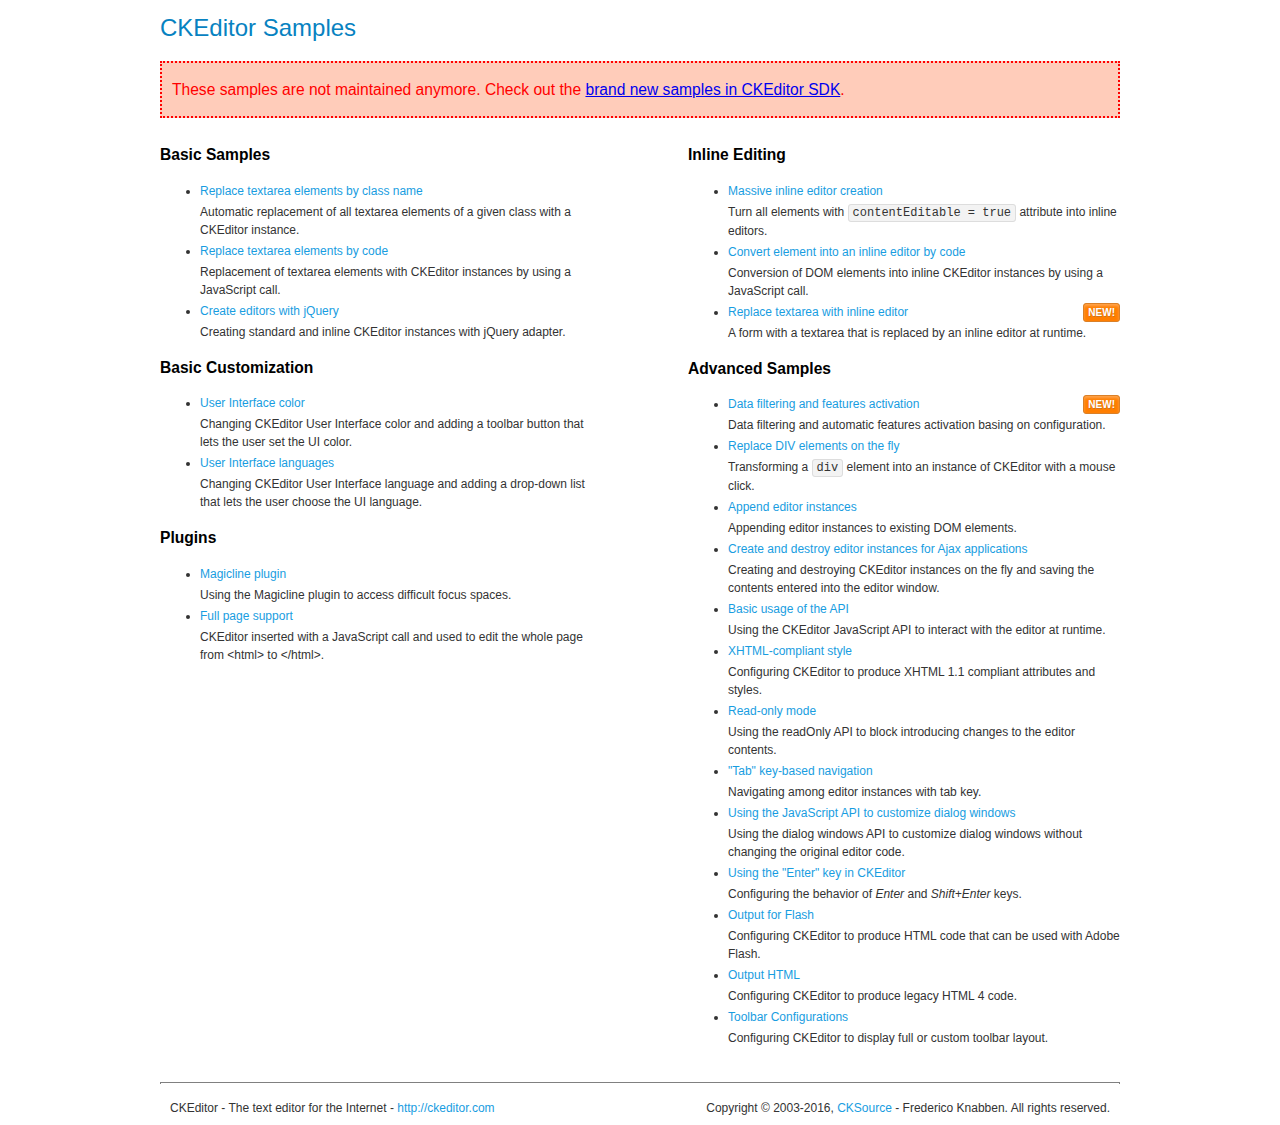
<file: penjualan/js/ckeditor/samples/old/index.html>
<!DOCTYPE html>
<!--
Copyright (c) 2003-2016, CKSource - Frederico Knabben. All rights reserved.
For licensing, see LICENSE.md or http://ckeditor.com/license
-->
<html>
<head>
	<meta charset="utf-8">
	<title>CKEditor Samples</title>
	<link rel="stylesheet" href="sample.css">
</head>
<body>
	<h1 class="samples">
		CKEditor Samples
	</h1>
	<div class="warning deprecated">
		These samples are not maintained anymore. Check out the <a href="http://sdk.ckeditor.com/">brand new samples in CKEditor SDK</a>.
	</div>
	<div class="twoColumns">
		<div class="twoColumnsLeft">
			<h2 class="samples">
				Basic Samples
			</h2>
			<dl class="samples">
				<dt><a class="samples" href="replacebyclass.html">Replace textarea elements by class name</a></dt>
				<dd>Automatic replacement of all textarea elements of a given class with a CKEditor instance.</dd>

				<dt><a class="samples" href="replacebycode.html">Replace textarea elements by code</a></dt>
				<dd>Replacement of textarea elements with CKEditor instances by using a JavaScript call.</dd>

				<dt><a class="samples" href="jquery.html">Create editors with jQuery</a></dt>
				<dd>Creating standard and inline CKEditor instances with jQuery adapter.</dd>
			</dl>

			<h2 class="samples">
				Basic Customization
			</h2>
			<dl class="samples">
				<dt><a class="samples" href="uicolor.html">User Interface color</a></dt>
				<dd>Changing CKEditor User Interface color and adding a toolbar button that lets the user set the UI color.</dd>

				<dt><a class="samples" href="uilanguages.html">User Interface languages</a></dt>
				<dd>Changing CKEditor User Interface language and adding a drop-down list that lets the user choose the UI language.</dd>
			</dl>


			<h2 class="samples">Plugins</h2>
<dl class="samples">
<dt><a class="samples" href="magicline/magicline.html">Magicline plugin</a></dt>
<dd>Using the Magicline plugin to access difficult focus spaces.</dd>

<dt><a class="samples" href="wysiwygarea/fullpage.html">Full page support</a></dt>
<dd>CKEditor inserted with a JavaScript call and used to edit the whole page from &lt;html&gt; to &lt;/html&gt;.</dd>
</dl>
		</div>
		<div class="twoColumnsRight">
			<h2 class="samples">
				Inline Editing
			</h2>
			<dl class="samples">
				<dt><a class="samples" href="inlineall.html">Massive inline editor creation</a></dt>
				<dd>Turn all elements with <code>contentEditable = true</code> attribute into inline editors.</dd>

				<dt><a class="samples" href="inlinebycode.html">Convert element into an inline editor by code</a></dt>
				<dd>Conversion of DOM elements into inline CKEditor instances by using a JavaScript call.</dd>

				<dt><a class="samples" href="inlinetextarea.html">Replace textarea with inline editor</a> <span class="new">New!</span></dt>
				<dd>A form with a textarea that is replaced by an inline editor at runtime.</dd>

				
			</dl>

			<h2 class="samples">
				Advanced Samples
			</h2>
			<dl class="samples">
				<dt><a class="samples" href="datafiltering.html">Data filtering and features activation</a> <span class="new">New!</span></dt>
				<dd>Data filtering and automatic features activation basing on configuration.</dd>

				<dt><a class="samples" href="divreplace.html">Replace DIV elements on the fly</a></dt>
				<dd>Transforming a <code>div</code> element into an instance of CKEditor with a mouse click.</dd>

				<dt><a class="samples" href="appendto.html">Append editor instances</a></dt>
				<dd>Appending editor instances to existing DOM elements.</dd>

				<dt><a class="samples" href="ajax.html">Create and destroy editor instances for Ajax applications</a></dt>
				<dd>Creating and destroying CKEditor instances on the fly and saving the contents entered into the editor window.</dd>

				<dt><a class="samples" href="api.html">Basic usage of the API</a></dt>
				<dd>Using the CKEditor JavaScript API to interact with the editor at runtime.</dd>

				<dt><a class="samples" href="xhtmlstyle.html">XHTML-compliant style</a></dt>
				<dd>Configuring CKEditor to produce XHTML 1.1 compliant attributes and styles.</dd>

				<dt><a class="samples" href="readonly.html">Read-only mode</a></dt>
				<dd>Using the readOnly API to block introducing changes to the editor contents.</dd>

				<dt><a class="samples" href="tabindex.html">"Tab" key-based navigation</a></dt>
				<dd>Navigating among editor instances with tab key.</dd>


				
<dt><a class="samples" href="dialog/dialog.html">Using the JavaScript API to customize dialog windows</a></dt>
<dd>Using the dialog windows API to customize dialog windows without changing the original editor code.</dd>

<dt><a class="samples" href="enterkey/enterkey.html">Using the &quot;Enter&quot; key in CKEditor</a></dt>
<dd>Configuring the behavior of <em>Enter</em> and <em>Shift+Enter</em> keys.</dd>

<dt><a class="samples" href="htmlwriter/outputforflash.html">Output for Flash</a></dt>
<dd>Configuring CKEditor to produce HTML code that can be used with Adobe Flash.</dd>

<dt><a class="samples" href="htmlwriter/outputhtml.html">Output HTML</a></dt>
<dd>Configuring CKEditor to produce legacy HTML 4 code.</dd>

<dt><a class="samples" href="toolbar/toolbar.html">Toolbar Configurations</a></dt>
<dd>Configuring CKEditor to display full or custom toolbar layout.</dd>

			</dl>
		</div>
	</div>
	<div id="footer">
		<hr>
		<p>
			CKEditor - The text editor for the Internet - <a class="samples" href="http://ckeditor.com/">http://ckeditor.com</a>
		</p>
		<p id="copy">
			Copyright &copy; 2003-2016, <a class="samples" href="http://cksource.com/">CKSource</a> - Frederico Knabben. All rights reserved.
		</p>
	</div>
</body>
</html>
</file>
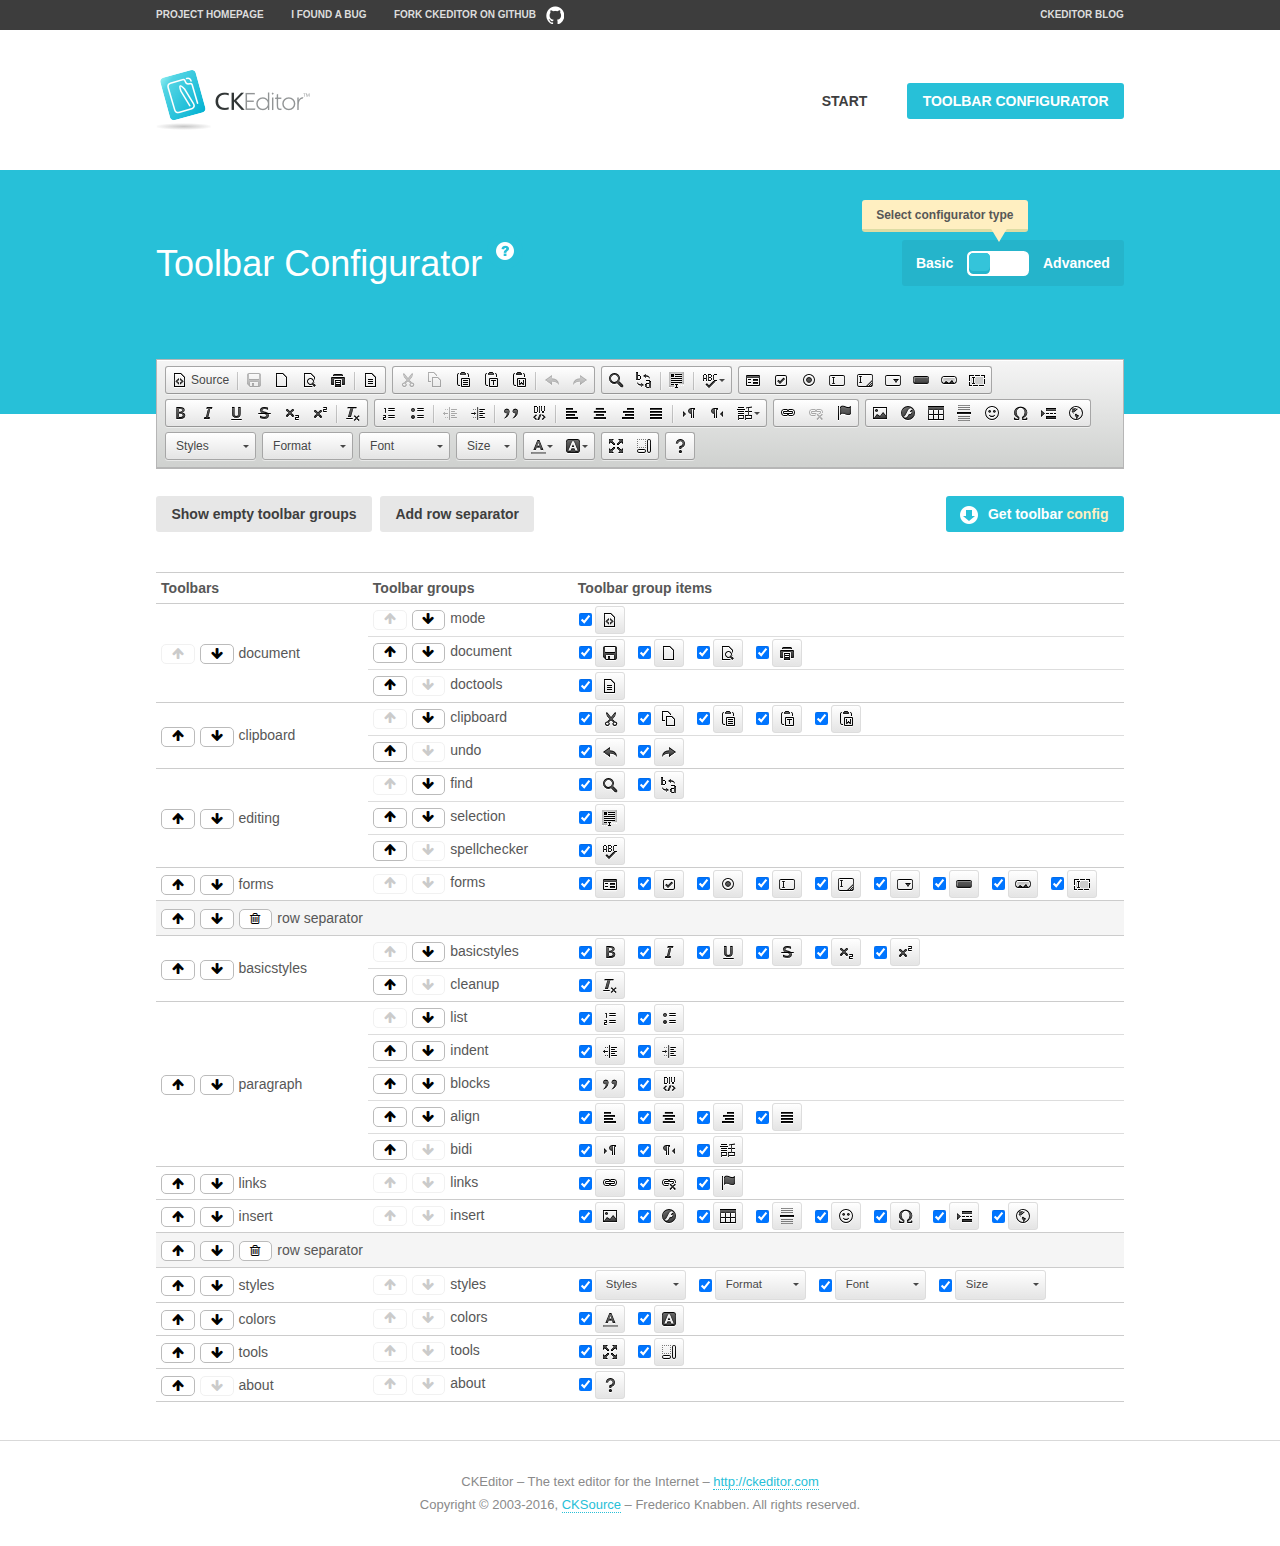
<file: penjualan/js/ckeditor/samples/toolbarconfigurator/index.html>
<!DOCTYPE html>
<!--
Copyright (c) 2003-2016, CKSource - Frederico Knabben. All rights reserved.
For licensing, see LICENSE.md or http://ckeditor.com/license
-->
<!--[if IE 8]><html class="ie8"><![endif]-->
<!--[if gt IE 8]><html><![endif]-->
<!--[if !IE]><!--><html><!--<![endif]-->
<head>
	<meta charset="utf-8">
	<title>Toolbar Configurator</title>
	<script src="../../ckeditor.js"></script>
	<script>
		if ( CKEDITOR.env.ie && CKEDITOR.env.version < 9 )
			CKEDITOR.tools.enableHtml5Elements( document );
	</script>
	<link rel="stylesheet" href="lib/codemirror/codemirror.css">
	<link rel="stylesheet" href="lib/codemirror/show-hint.css">
	<link rel="stylesheet" href="lib/codemirror/neo.css">
	<link rel="stylesheet" href="css/fontello.css">
	<link rel="stylesheet" href="../css/samples.css">
</head>
<body id="toolbar">

<nav class="navigation-a">
	<div class="grid-container">
		<ul class="navigation-a-left grid-width-70">
			<li><a href="http://ckeditor.com">Project Homepage</a></li>
			<li><a href="http://dev.ckeditor.com/">I found a bug</a></li>
			<li><a href="http://github.com/ckeditor/ckeditor-dev" class="icon-pos-right icon-navigation-a-github">Fork CKEditor on GitHub</a></li>
		</ul>
		<ul class="navigation-a-right grid-width-30">
			<li><a href="http://ckeditor.com/blog-list">CKEditor Blog</a></li>
		</ul>
	</div>
</nav>

<header class="header-a">
	<div class="grid-container">
		<h1 class="header-a-logo grid-width-30">
			<a href="../index.html"><img src="../img/logo.png" alt="CKEditor Logo"></a>
		</h1>
		<nav class="navigation-b grid-width-70">
			<ul>
				<li><a href="../index.html"  class="button-a">Start</a></li>
				<li><a href="index.html"  class="button-a button-a-background">Toolbar configurator</a></li>
			</ul>
		</nav>
	</div>
</header>

<main>
	<div class="adjoined-top">
		<div class="grid-container">
			<div class="content grid-width-100">
				<div class="grid-container-nested">
					<h1 class="grid-width-60">
						Toolbar Configurator
						<a href="#help-content" type="button" title="Configurator help" id="help" class="button-a button-a-background button-a-no-text icon-pos-left icon-question-mark">Help</a>
					</h1>

					<div class="grid-width-40 grid-switch-magic">
						<div class="switch">
							<span class="balloon-a balloon-a-se">Select configurator type</span>
							<input type="radio" name="radio" data-num="1" id="radio-basic" />
							<input type="radio" name="radio" data-num="2" id="radio-advanced" />
							<label data-for="1" for="radio-basic">Basic</label>
							<span class="switch-inner">
								<span class="handler"></span>
							</span>
							<label data-for="2" for="radio-advanced">Advanced</label>
						</div>
					</div>
				</div>
			</div>
		</div>
	</div>
	<div class="adjoined-bottom">
		<div class="grid-container">
			<div class="grid-width-100">
				<div class="editors-container">
					<div id="editor-basic"></div>
					<div id="editor-advanced"></div>
				</div>
			</div>
		</div>
	</div>

	<div class="grid-container configurator">
		<div class="content grid-width-100">
			<div class="configurator">
				<div>
					<div id="toolbarModifierWrapper"></div>
				</div>
			</div>
		</div>
	</div>

	<div id="help-content">
		<div class="grid-container">
			<div class="grid-width-100">
				<h2>What Am I Doing Here?</h2>

				<div class="grid-container grid-container-nested">
					<div class="basic">
						<div class="grid-width-50">
							<p>Arrange <a href="http://docs.ckeditor.com/#!/api/CKEDITOR.config-cfg-toolbarGroups">toolbar groups</a>, toggle <a href="http://docs.ckeditor.com/#!/api/CKEDITOR.config-cfg-removeButtons">button visibility</a> according to your needs and get your toolbar configuration.</p>
							<p>You can replace the content of the <a href="../../config.js"><code>config.js</code></a> file with the generated configuration. If you already set some configuration options you will need to merge both configurations.</p>
						</div>
						<div class="grid-width-50">
							<p>Read more about different ways of <a href="http://docs.ckeditor.com/#!/guide/dev_configuration">setting configuration</a> and do not forget about <strong>clearing browser cache</strong>.</p>
							<p>Arranging toolbar groups is the recommended way of configuring the toolbar, but if you need more freedom you can use the <a href="#advanced">advanced configurator</a>.</p>
						</div>
					</div>
					<div class="advanced" style="display: none;">
						<div class="grid-width-50">
							<p>With this code editor you can edit your <a href="http://docs.ckeditor.com/#!/api/CKEDITOR.config-cfg-toolbar">toolbar configuration</a> live.</p>
							<p>You can replace the content of the <a href="../../config.js"><code>config.js</code></a> file with the generated configuration. If you already set some configuration options you will need to merge both configurations.</p>
						</div>
						<div class="grid-width-50">
							<p>Read more about different ways of <a href="http://docs.ckeditor.com/#!/guide/dev_configuration">setting configuration</a> and do not forget about <strong>clearing browser cache</strong>.</p>
						</div>
					</div>
				</div>

				<p class="grid-container grid-container-nested">
					<button type="button" class="help-content-close grid-width-100 button-a button-a-background">Got it. Let's play!</button>
				</p>
			</div>
		</div>
	</div>
</main>

<footer class="footer-a grid-container">
	<p class="grid-width-100">
		CKEditor &ndash; The text editor for the Internet &ndash; <a class="samples" href="http://ckeditor.com/">http://ckeditor.com</a>
	</p>
	<p class="grid-width-100" id="copy">
		Copyright &copy; 2003-2016, <a class="samples" href="http://cksource.com/">CKSource</a> &ndash; Frederico Knabben. All rights reserved.
	</p>
</footer>

<script src="lib/codemirror/codemirror.js"></script>
<script src="lib/codemirror/javascript.js"></script>
<script src="lib/codemirror/show-hint.js"></script>

<script src="js/fulltoolbareditor.js"></script>
<script src="js/abstracttoolbarmodifier.js"></script>
<script src="js/toolbarmodifier.js"></script>
<script src="js/toolbartextmodifier.js"></script>
<script src="../js/sf.js"></script>

<script>
	( function() {
		'use strict';

		var mode = ( window.location.hash.substr( 1 ) === 'advanced' ) ? 'advanced' : 'basic',
			configuratorSection = CKEDITOR.document.findOne( 'main > .grid-container.configurator' ),
			basicInstruction = CKEDITOR.document.findOne( '#help-content .basic' ),
			advancedInstruction = CKEDITOR.document.findOne( '#help-content .advanced' ),

			// Configurator mode switcher.
			modeSwitchBasic = CKEDITOR.document.getById( 'radio-basic' ),
			modeSwitchAdvanced = CKEDITOR.document.getById( 'radio-advanced' );

		// Initial setup
		function updateSwitcher() {
			if ( mode === 'advanced' ) {
				modeSwitchAdvanced.$.checked = true;
			} else {
				modeSwitchBasic.$.checked = true;
			}
		}

		updateSwitcher();

		CKEDITOR.document.getWindow().on( 'hashchange', function( e ) {
			var hash = window.location.hash.substr( 1 );
			if ( !( hash === 'advanced' || hash === 'basic' ) ) {
				return;
			}
			mode = hash;
			onToolbarsDone( mode );
		} );

		CKEDITOR.document.getWindow().on( 'resize', function() {
			updateToolbar( ( mode === 'basic' ? toolbarModifier : toolbarTextModifier )[ 'editorInstance' ] );
		} );

		function onRefresh( modifier ) {
			modifier = modifier || this;

			if ( mode === 'basic' && modifier instanceof ToolbarConfigurator.ToolbarTextModifier ) {
				return;
			}

			// CodeMirror container becomes visible, so we need to refresh and to avoid rendering problems.
			if ( mode === 'advanced' && modifier instanceof ToolbarConfigurator.ToolbarTextModifier ) {
				modifier.codeContainer.refresh();
			}

			updateToolbar( modifier.editorInstance );
		}

		function updateToolbar( editor ) {
			var editorContainer = editor.container;

			// Not always editor is loaded.
			if ( !editorContainer ) {
				return;
			}

			var displayStyle = editorContainer.getStyle( 'display' );

			editorContainer.setStyle( 'display', 'block' );

			var newHeight = editorContainer.getSize( 'height' );

			var newMarginTop = parseInt( editorContainer.getComputedStyle( 'margin-top' ), 10 );
			newMarginTop = ( isNaN( newMarginTop ) ? 0 : Number( newMarginTop ) );

			var newMarginBottom = parseInt( editorContainer.getComputedStyle( 'margin-bottom' ), 10 );
			newMarginBottom = ( isNaN( newMarginBottom ) ? 0 : Number( newMarginBottom ) );

			var result = newHeight + newMarginTop + newMarginBottom;

			editorContainer.setStyle( 'display', displayStyle );

			editor.container.getAscendant( 'div' ).setStyle( 'height', result + 'px' );
		}

		var toolbarModifier = new ToolbarConfigurator.ToolbarModifier( 'editor-basic' );

		var done = 0;
		toolbarModifier.init( onToolbarInit );
		toolbarModifier.onRefresh = onRefresh;

		CKEDITOR.document.getById( 'toolbarModifierWrapper' ).append( toolbarModifier.mainContainer );

		var toolbarTextModifier = new ToolbarConfigurator.ToolbarTextModifier( 'editor-advanced' );
		toolbarTextModifier.init( onToolbarInit );
		toolbarTextModifier.onRefresh = onRefresh;

		function onToolbarInit() {
			if ( ++done === 2 ) {
				onToolbarsDone();

				positionSticky.watch( CKEDITOR.document.findOne( '.toolbar' ), function() {
					return mode === 'advanced';
				} );
			}
		}

		function onToolbarsDone() {
			if ( mode === 'basic' ) {
				toggleModeBasic( false );
			} else {
				toggleModeAdvanced( false );
			}

			updateSwitcher();

			setTimeout( function() {
				CKEDITOR.document.findOne( '.editors-container' ).addClass( 'active' );
				CKEDITOR.document.findOne( '#toolbarModifierWrapper' ).addClass( 'active' );
			}, 200 );
		}

		CKEDITOR.document.getById( 'toolbarModifierWrapper' ).append( toolbarTextModifier.mainContainer );

		function toogleModeSwitch( onElement, offElement, onModifier, offModifier ) {
			onElement.addClass( 'fancy-button-active' );
			offElement.removeClass( 'fancy-button-active' );

			onModifier.showUI();
			offModifier.hideUI();
		}

		function toggleModeBasic( callOnRefresh ) {
			callOnRefresh = ( callOnRefresh !== false );
			mode = 'basic';
			window.location.hash = '#basic';
			toogleModeSwitch( modeSwitchBasic, modeSwitchAdvanced, toolbarModifier, toolbarTextModifier );

			configuratorSection.removeClass( 'freed-width' );
			basicInstruction.show();
			advancedInstruction.hide();

			callOnRefresh && onRefresh( toolbarModifier );
		}

		function toggleModeAdvanced( callOnRefresh ) {
			callOnRefresh = ( callOnRefresh !== false );
			mode = 'advanced';
			window.location.hash = '#advanced';
			toogleModeSwitch( modeSwitchAdvanced, modeSwitchBasic, toolbarTextModifier, toolbarModifier );

			configuratorSection.addClass( 'freed-width' );
			advancedInstruction.show();
			basicInstruction.hide();

			callOnRefresh && onRefresh( toolbarTextModifier );
		}

		modeSwitchBasic.on( 'click', toggleModeBasic );
		modeSwitchAdvanced.on( 'click', toggleModeAdvanced );

		//
		// Position:sticky for the toolbar.
		//

		// Will make elements behave like they were styled with position:sticky.
		var positionSticky = {
			// Store object: {
			// 		element: CKEDITOR.dom.element, // Element which will float.
			// 		placeholder: CKEDITOR.dom.element, // Placeholder which is place to prevent page bounce.
			// 		isFixed: boolean // Whether element float now.
			// }
			watched: [],

			active: [],

			staticContainer: null,

			init: function() {
				var element = CKEDITOR.dom.element.createFromHtml(
					'<div class="staticContainer">' +
						'<div class="grid-container" >' +
							'<div class="grid-width-100">' +
								'<div class="inner"></div>' +
							'</div>' +
						'</div>' +
					'</div>' );

				this.staticContainer = element.findOne( '.inner' );

				CKEDITOR.document.getBody().append( element );
			},

			watch: function( element, preventFunc ) {
				this.watched.push( {
					element: element,
					placeholder: new CKEDITOR.dom.element( 'div' ),
					isFixed: false,
					preventFunc: preventFunc
				} );
			},

			checkAll: function() {
				for ( var i = 0; i < this.watched.length; i++ ) {
					this.check( this.watched[ i ] );
				}
			},

			check: function( element ) {
				var isFixed = element.isFixed;
				var shouldBeFixed = this.shouldBeFixed( element );

				// Nothing to be done.
				if ( isFixed === shouldBeFixed ) {
					return;
				}

				var placeholder = element.placeholder;

				if ( isFixed ) {
					// Unfixing.

					element.element.insertBefore( placeholder );
					placeholder.remove();

					element.element.removeStyle( 'margin' );

					this.active.splice( CKEDITOR.tools.indexOf( this.active, element ), 1 );

				} else {
					// Fixing.
					placeholder.setStyle( 'width', element.element.getSize( 'width' ) + 'px' );
					placeholder.setStyle( 'height', element.element.getSize( 'height' ) + 'px' );
					placeholder.setStyle( 'margin-bottom', element.element.getComputedStyle( 'margin-bottom' ) );
					placeholder.setStyle( 'display', element.element.getComputedStyle( 'display' ) );
					placeholder.insertAfter( element.element );

					this.staticContainer.append( element.element );

					this.active.push( element );
				}

				element.isFixed = !element.isFixed;
			},

			shouldBeFixed: function( element ) {
				if ( element.preventFunc && element.preventFunc() ) {
					return false;
				}

				// If element is already fixed we are checking it's placeholder.
				var related = ( element.isFixed ? element.placeholder : element.element ),
					clientRect = related.$.getBoundingClientRect(),
					staticHeight = this.staticContainer.getSize('height' ),
					elemHeight = element.element.getSize( 'height' );

				if ( element.isFixed ) {
					return ( clientRect.top + elemHeight < staticHeight );
				} else {
					return ( clientRect.top < staticHeight );
				}
			}
		};

		positionSticky.init();

		CKEDITOR.document.getWindow().on( 'scroll',
			new CKEDITOR.tools.eventsBuffer( 100, positionSticky.checkAll, positionSticky ).input
		);

		// Make the toolbar sticky.
		positionSticky.watch( CKEDITOR.document.findOne( '.editors-container' ) );

		// Help button and help-content.
		( function() {
			var helpButton = CKEDITOR.document.getById( 'help' ),
				helpContent = CKEDITOR.document.getById( 'help-content' );

			// Don't show help button on IE8 because it's unsupported by Pico Modal.
			if ( CKEDITOR.env.ie && CKEDITOR.env.version == 8 ) {
				helpButton.hide();
			} else {
				// Display help modal when the button is clicked.
				helpButton.on( 'click', function( evt ) {
					SF.modal( {
						// Clone modal content from DOM.
						content: helpContent.getHtml(),

						afterCreate: function( modal ) {
							// Enable modal content button to close the modal.
							new CKEDITOR.dom.element( modal.modalElem() ).findOne( '.help-content-close' ).once( 'click', modal.close );
						}
					} ).show();
				} );
			}
		} )();
	} )();
</script>
</body>
</html>
</file>
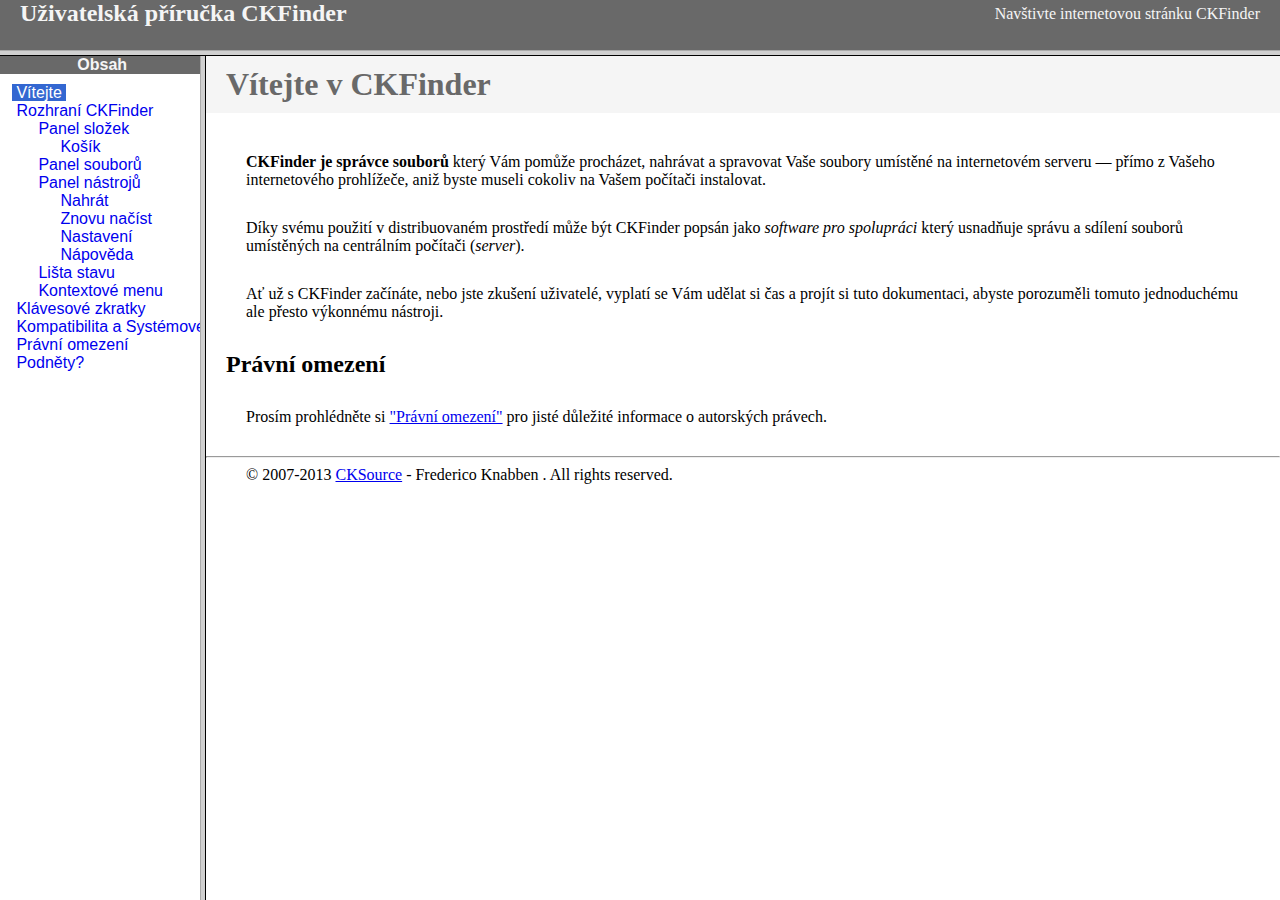
<file: penjualan/js/ckfinder/help/cs/index.html>
<!DOCTYPE HTML PUBLIC "-//W3C//DTD HTML 4.01 Frameset//EN" "http://www.w3.org/TR/html4/frameset.dtd">
<html lang="cs">
<head>
	<title>Uživatelská příručka CKFinder</title>
	<meta name="robots" content="noindex, nofollow">
	<meta http-equiv="Content-Type" content="text/html; charset=utf-8">
	<style type="text/css">
		frame {border-color:#f5f5f5}
	</style>
</head>
<frameset rows="50,*">
	<frame src="files/header.html" noresize="noresize" frameborder="0">
	<frameset cols="200,*">
			<frame src="files/toc.html">
			<frame src="files/001.html" name="CKDocsMain">
	</frameset>
</frameset>
</html>
</file>
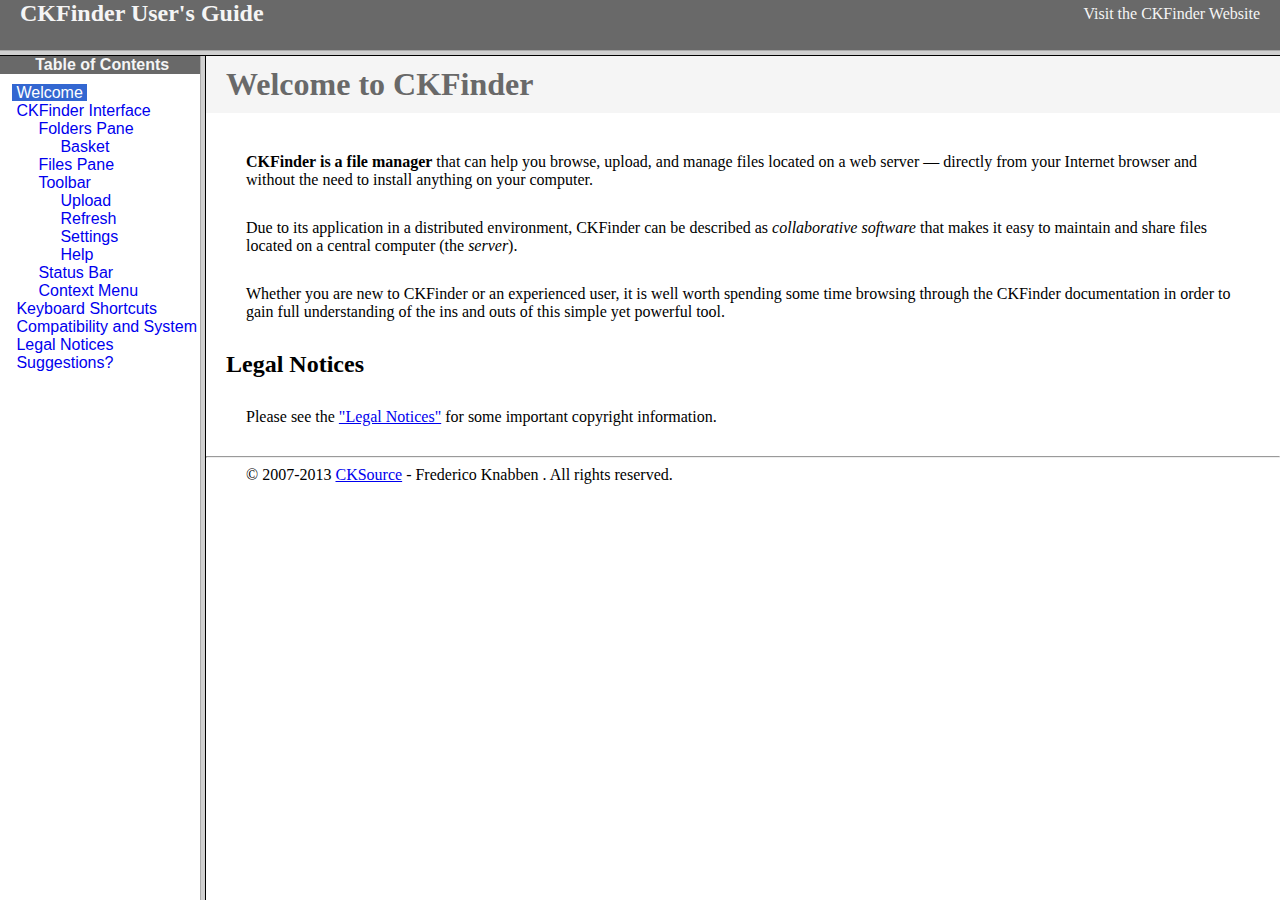
<file: penjualan/js/ckfinder/help/en/index.html>
<!DOCTYPE HTML PUBLIC "-//W3C//DTD HTML 4.01 Frameset//EN" "http://www.w3.org/TR/html4/frameset.dtd">
<html lang="en">
<head>
	<title>CKFinder User's Guide</title>
	<meta name="robots" content="noindex, nofollow">
	<meta http-equiv="Content-Type" content="text/html; charset=utf-8">
	<style type="text/css">
		frame {border-color:#f5f5f5}
	</style>
</head>
<frameset rows="50,*">
	<frame src="files/header.html" noresize="noresize" frameborder="0">
	<frameset cols="200,*">
			<frame src="files/toc.html">
			<frame src="files/001.html" name="CKDocsMain">
	</frameset>
</frameset>
</html>
</file>
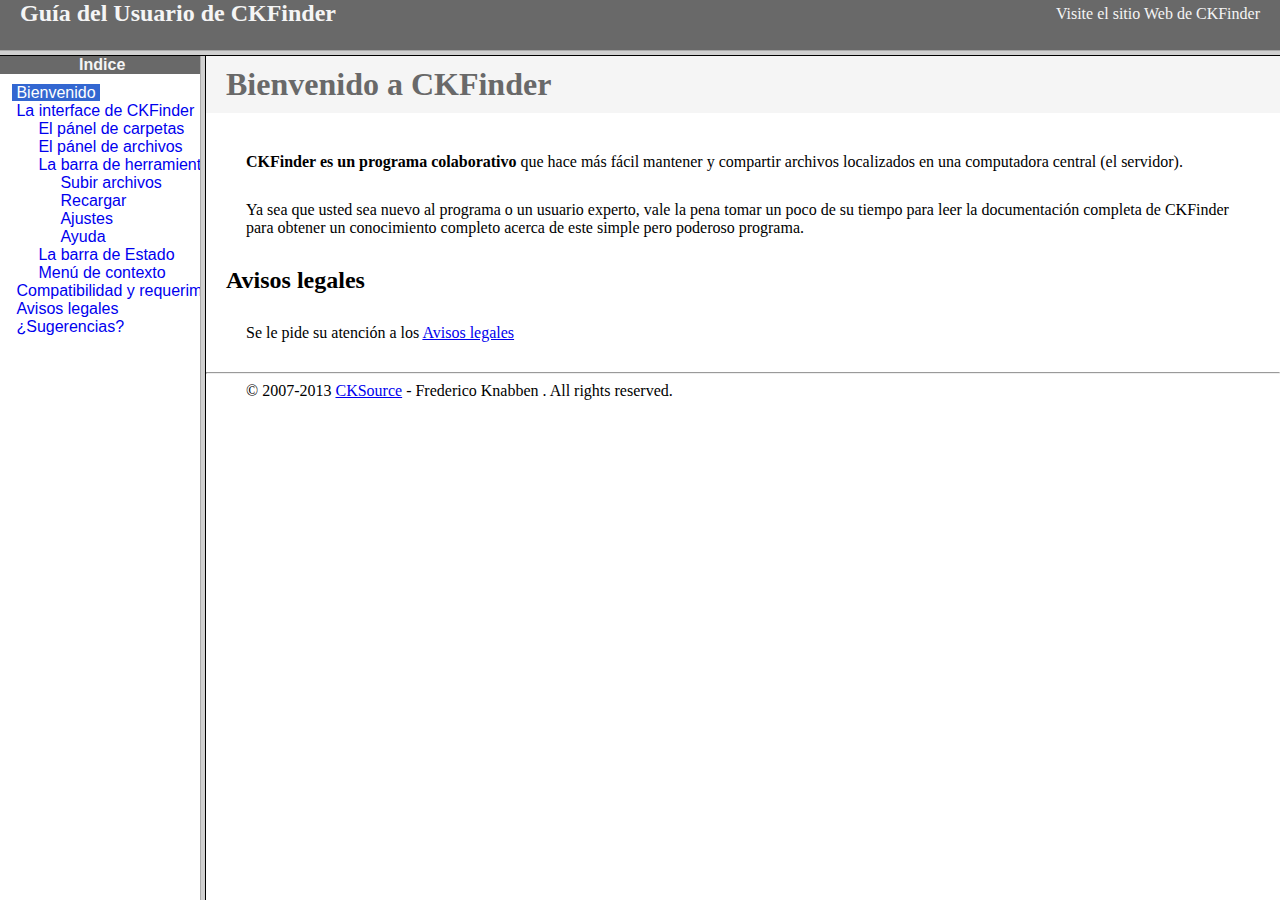
<file: penjualan/js/ckfinder/help/es-mx/index.html>
<!DOCTYPE HTML PUBLIC "-//W3C//DTD HTML 4.01 Frameset//EN" "http://www.w3.org/TR/html4/frameset.dtd">
<html lang="es-mx">
<head>
	<title>Gu&iacute;a para el usuario de CKFinder</title>
	<meta http-equiv="Content-Type" content="text/html; charset=utf-8">
	<meta name="robots" content="noindex, nofollow">
	<style type="text/css">
		frame {border-color:#f5f5f5}
	</style>
</head>
<frameset rows="50,*">
	<frame src="files/header.html" noresize="noresize" frameborder="0">
	<frameset cols="200,*">
			<frame src="files/toc.html">
			<frame src="files/001.html" name="CKDocsMain">
	</frameset>
</frameset>
</html>
</file>
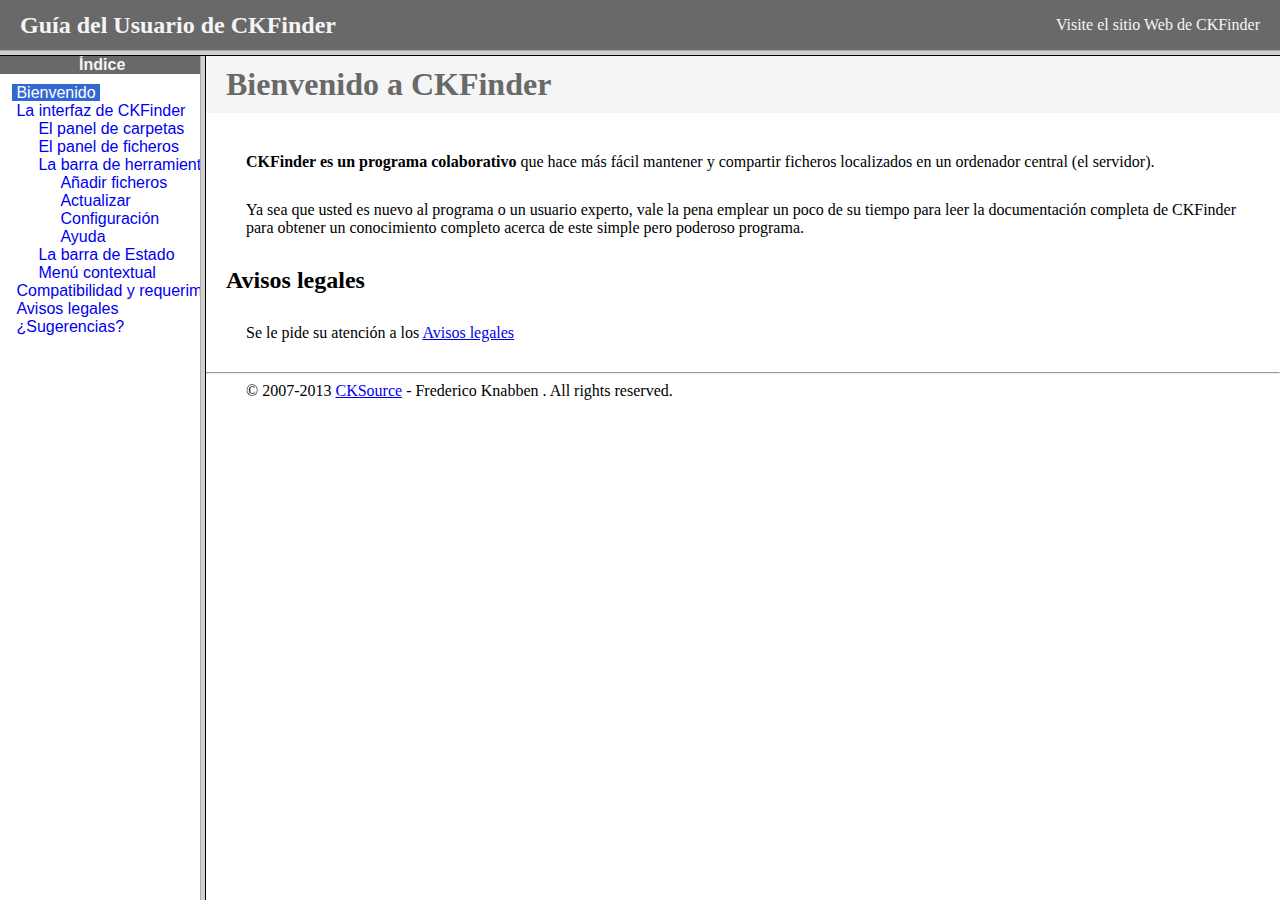
<file: penjualan/js/ckfinder/help/es/index.html>
<!DOCTYPE HTML PUBLIC "-//W3C//DTD HTML 4.01 Frameset//EN" "http://www.w3.org/TR/html4/frameset.dtd">
<html lang="es">
<head>
	<title>Gu&iacute;a para el usuario de CKFinder</title>
	<meta http-equiv="Content-Type" content="text/html; charset=utf-8">
	<meta name="robots" content="noindex, nofollow">
	<style type="text/css">
		frame {border-color:#f5f5f5}
	</style>
</head>
<frameset rows="50,*">
	<frame src="files/header.html" noresize="noresize" frameborder="0">
	<frameset cols="200,*">
			<frame src="files/toc.html">
			<frame src="files/001.html" name="CKDocsMain">
	</frameset>
</frameset>
</html>
</file>
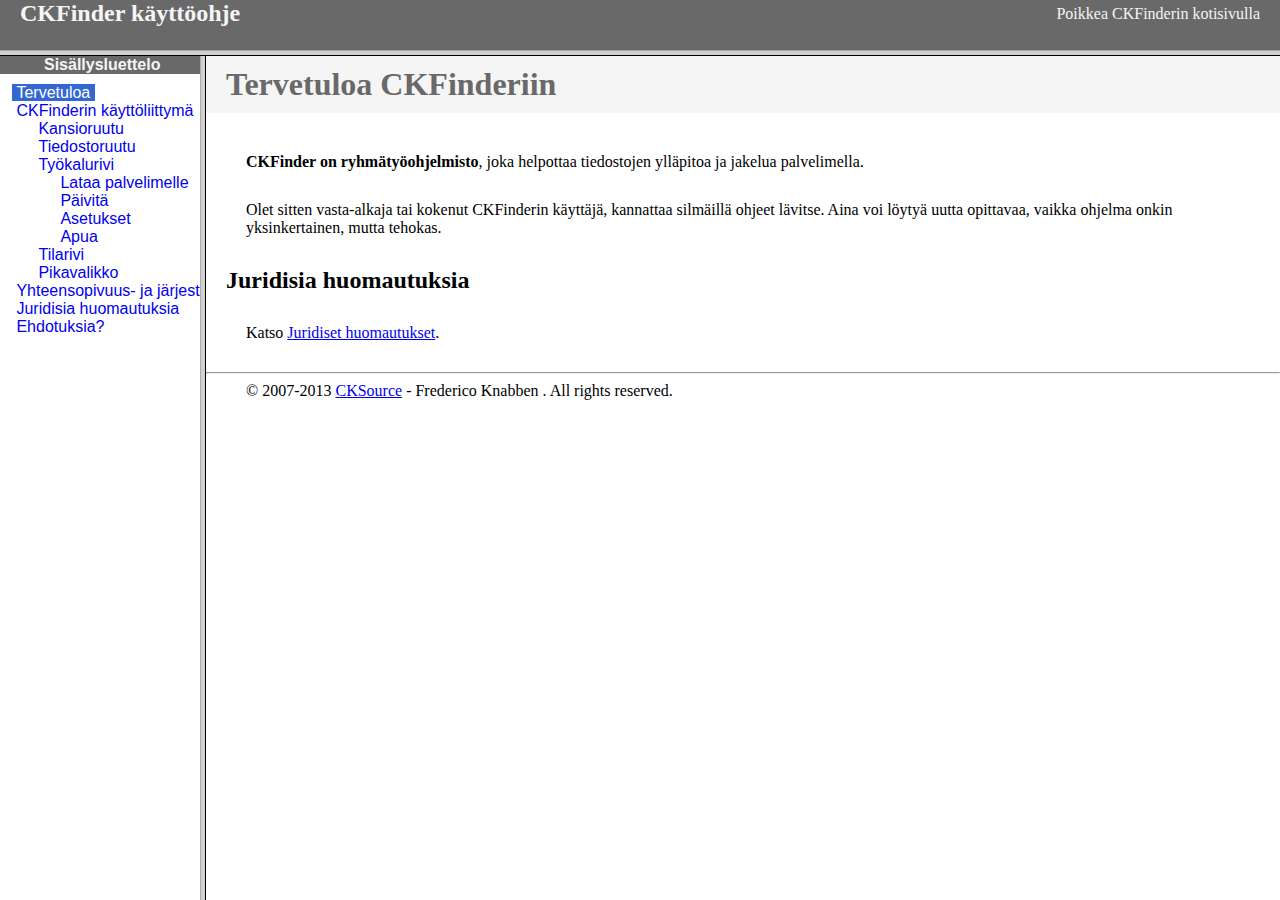
<file: penjualan/js/ckfinder/help/fi/index.html>
<!DOCTYPE HTML PUBLIC "-//W3C//DTD HTML 4.01 Frameset//EN" "http://www.w3.org/TR/html4/frameset.dtd">
<html lang="fi">
<head>
	<title>CKFinder käyttöohje</title>
	<meta http-equiv="Content-Type" content="text/html; charset=utf-8">
	<meta name="robots" content="noindex, nofollow">
	<style type="text/css">
		frame {border-color:#f5f5f5}
	</style>
</head>
<frameset rows="50,*">
	<frame src="files/header.html" noresize="noresize" frameborder="0">
	<frameset cols="200,*">
			<frame src="files/toc.html">
			<frame src="files/001.html" name="CKDocsMain">
	</frameset>
</frameset>
</html>
</file>
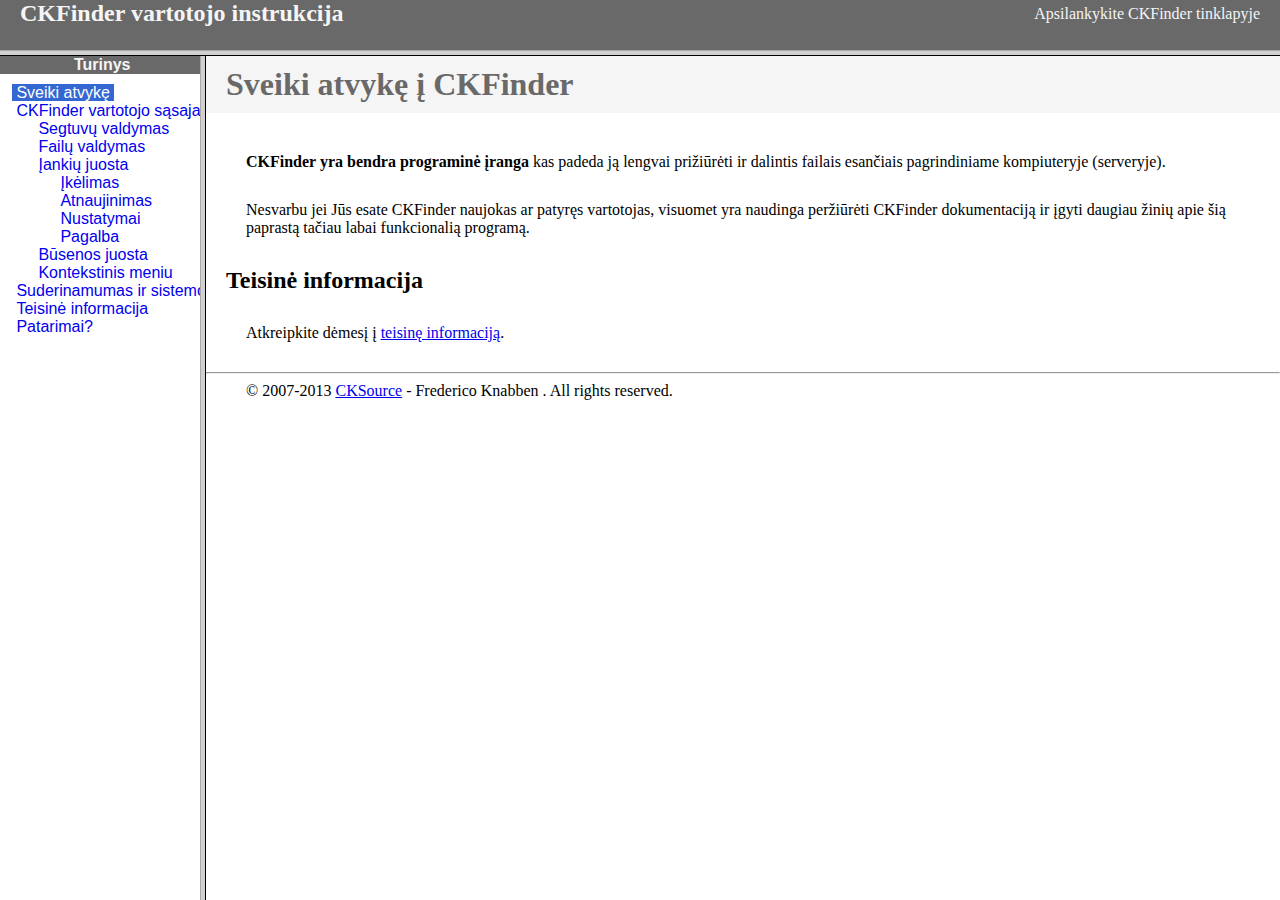
<file: penjualan/js/ckfinder/help/lt/index.html>
<!DOCTYPE HTML PUBLIC "-//W3C//DTD HTML 4.01 Frameset//EN" "http://www.w3.org/TR/html4/frameset.dtd">
<html lang="lt">
<head>
	<title>CKFinder User's Guide</title>
	<meta http-equiv="Content-Type" content="text/html; charset=utf-8">
	<meta name="robots" content="noindex, nofollow">
	<style type="text/css">
		frame {border-color:#f5f5f5}
	</style>
</head>
<frameset rows="50,*">
	<frame src="files/header.html" noresize="noresize" frameborder="0">
	<frameset cols="200,*">
			<frame src="files/toc.html">
			<frame src="files/001.html" name="CKDocsMain">
	</frameset>
</frameset>
</html>
</file>
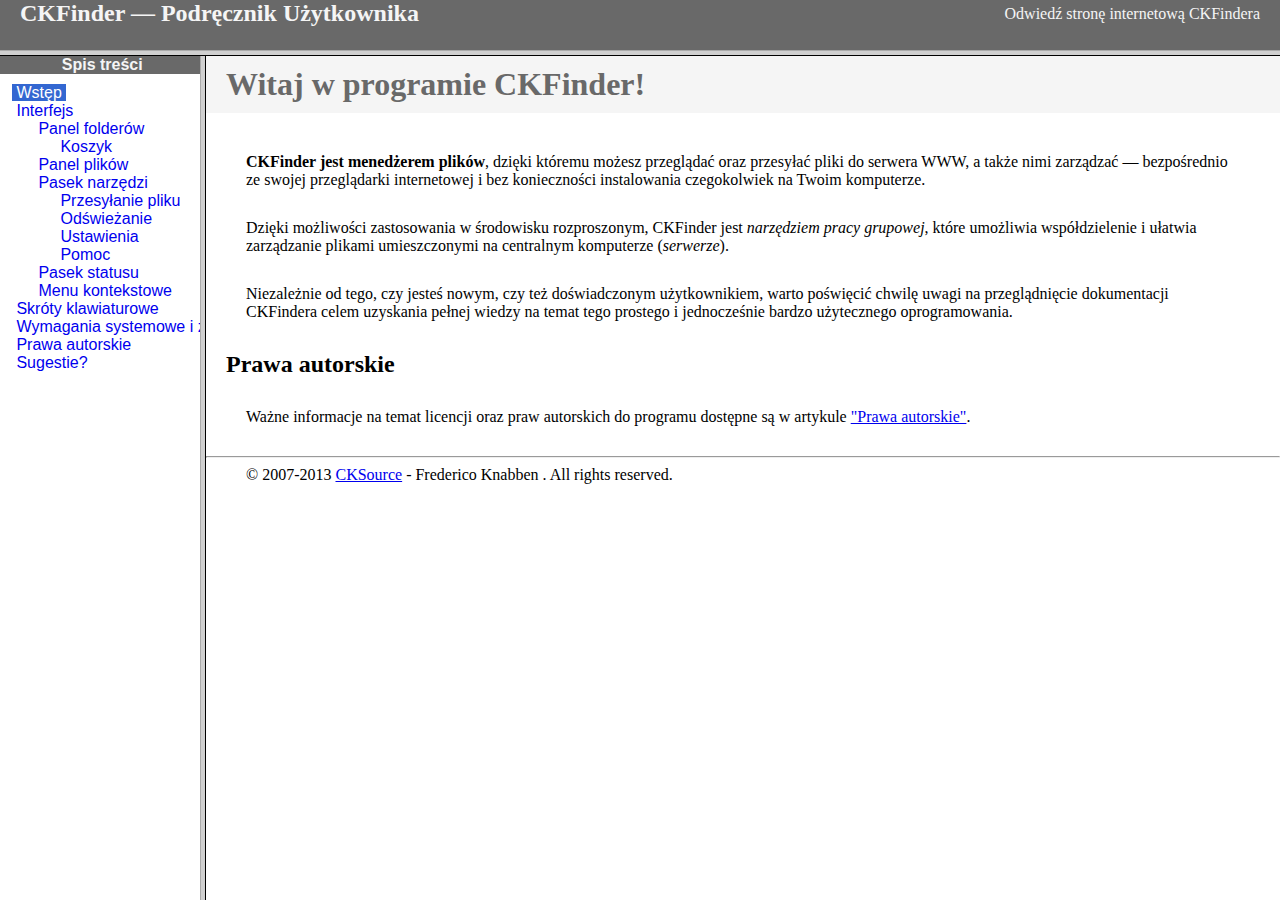
<file: penjualan/js/ckfinder/help/pl/index.html>
<!DOCTYPE HTML PUBLIC "-//W3C//DTD HTML 4.01 Frameset//EN" "http://www.w3.org/TR/html4/frameset.dtd">
<html lang="pl">
<head>
	<title>CKFinder &mdash; Podręcznik Użytkownika</title>
	<meta http-equiv="Content-Type" content="text/html; charset=utf-8">
	<meta name="robots" content="noindex, nofollow">
	<style type="text/css">
		frame {border-color:#f5f5f5}
	</style>
</head>
<frameset rows="50,*">
	<frame src="files/header.html" noresize="noresize" frameborder="0">
	<frameset cols="200,*">
			<frame src="files/toc.html">
			<frame src="files/001.html" name="CKDocsMain">
	</frameset>
</frameset>
</html>
</file>
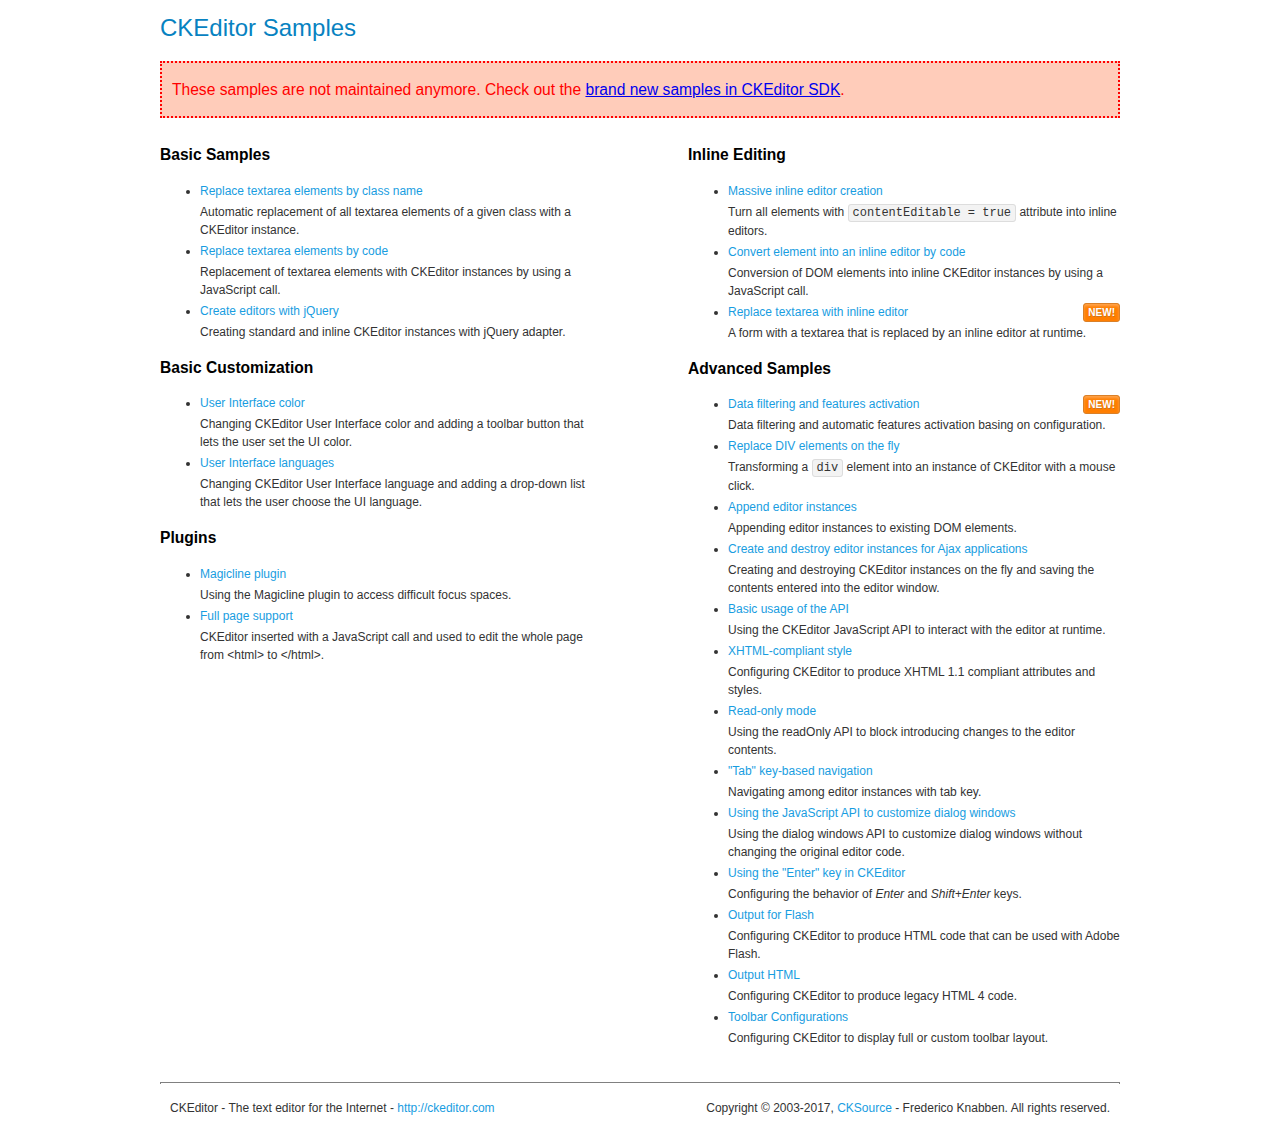
<file: akuntansi/js/helpers/ckeditor/samples/old/index.html>
<!DOCTYPE html>
<!--
Copyright (c) 2003-2017, CKSource - Frederico Knabben. All rights reserved.
For licensing, see LICENSE.md or http://ckeditor.com/license
-->
<html>
<head>
	<meta charset="utf-8">
	<title>CKEditor Samples</title>
	<link rel="stylesheet" href="sample.css">
</head>
<body>
	<h1 class="samples">
		CKEditor Samples
	</h1>
	<div class="warning deprecated">
		These samples are not maintained anymore. Check out the <a href="http://sdk.ckeditor.com/">brand new samples in CKEditor SDK</a>.
	</div>
	<div class="twoColumns">
		<div class="twoColumnsLeft">
			<h2 class="samples">
				Basic Samples
			</h2>
			<dl class="samples">
				<dt><a class="samples" href="replacebyclass.html">Replace textarea elements by class name</a></dt>
				<dd>Automatic replacement of all textarea elements of a given class with a CKEditor instance.</dd>

				<dt><a class="samples" href="replacebycode.html">Replace textarea elements by code</a></dt>
				<dd>Replacement of textarea elements with CKEditor instances by using a JavaScript call.</dd>

				<dt><a class="samples" href="jquery.html">Create editors with jQuery</a></dt>
				<dd>Creating standard and inline CKEditor instances with jQuery adapter.</dd>
			</dl>

			<h2 class="samples">
				Basic Customization
			</h2>
			<dl class="samples">
				<dt><a class="samples" href="uicolor.html">User Interface color</a></dt>
				<dd>Changing CKEditor User Interface color and adding a toolbar button that lets the user set the UI color.</dd>

				<dt><a class="samples" href="uilanguages.html">User Interface languages</a></dt>
				<dd>Changing CKEditor User Interface language and adding a drop-down list that lets the user choose the UI language.</dd>
			</dl>


			<h2 class="samples">Plugins</h2>
<dl class="samples">
<dt><a class="samples" href="magicline/magicline.html">Magicline plugin</a></dt>
<dd>Using the Magicline plugin to access difficult focus spaces.</dd>

<dt><a class="samples" href="wysiwygarea/fullpage.html">Full page support</a></dt>
<dd>CKEditor inserted with a JavaScript call and used to edit the whole page from &lt;html&gt; to &lt;/html&gt;.</dd>
</dl>
		</div>
		<div class="twoColumnsRight">
			<h2 class="samples">
				Inline Editing
			</h2>
			<dl class="samples">
				<dt><a class="samples" href="inlineall.html">Massive inline editor creation</a></dt>
				<dd>Turn all elements with <code>contentEditable = true</code> attribute into inline editors.</dd>

				<dt><a class="samples" href="inlinebycode.html">Convert element into an inline editor by code</a></dt>
				<dd>Conversion of DOM elements into inline CKEditor instances by using a JavaScript call.</dd>

				<dt><a class="samples" href="inlinetextarea.html">Replace textarea with inline editor</a> <span class="new">New!</span></dt>
				<dd>A form with a textarea that is replaced by an inline editor at runtime.</dd>

				
			</dl>

			<h2 class="samples">
				Advanced Samples
			</h2>
			<dl class="samples">
				<dt><a class="samples" href="datafiltering.html">Data filtering and features activation</a> <span class="new">New!</span></dt>
				<dd>Data filtering and automatic features activation basing on configuration.</dd>

				<dt><a class="samples" href="divreplace.html">Replace DIV elements on the fly</a></dt>
				<dd>Transforming a <code>div</code> element into an instance of CKEditor with a mouse click.</dd>

				<dt><a class="samples" href="appendto.html">Append editor instances</a></dt>
				<dd>Appending editor instances to existing DOM elements.</dd>

				<dt><a class="samples" href="ajax.html">Create and destroy editor instances for Ajax applications</a></dt>
				<dd>Creating and destroying CKEditor instances on the fly and saving the contents entered into the editor window.</dd>

				<dt><a class="samples" href="api.html">Basic usage of the API</a></dt>
				<dd>Using the CKEditor JavaScript API to interact with the editor at runtime.</dd>

				<dt><a class="samples" href="xhtmlstyle.html">XHTML-compliant style</a></dt>
				<dd>Configuring CKEditor to produce XHTML 1.1 compliant attributes and styles.</dd>

				<dt><a class="samples" href="readonly.html">Read-only mode</a></dt>
				<dd>Using the readOnly API to block introducing changes to the editor contents.</dd>

				<dt><a class="samples" href="tabindex.html">"Tab" key-based navigation</a></dt>
				<dd>Navigating among editor instances with tab key.</dd>


				
<dt><a class="samples" href="dialog/dialog.html">Using the JavaScript API to customize dialog windows</a></dt>
<dd>Using the dialog windows API to customize dialog windows without changing the original editor code.</dd>

<dt><a class="samples" href="enterkey/enterkey.html">Using the &quot;Enter&quot; key in CKEditor</a></dt>
<dd>Configuring the behavior of <em>Enter</em> and <em>Shift+Enter</em> keys.</dd>

<dt><a class="samples" href="htmlwriter/outputforflash.html">Output for Flash</a></dt>
<dd>Configuring CKEditor to produce HTML code that can be used with Adobe Flash.</dd>

<dt><a class="samples" href="htmlwriter/outputhtml.html">Output HTML</a></dt>
<dd>Configuring CKEditor to produce legacy HTML 4 code.</dd>

<dt><a class="samples" href="toolbar/toolbar.html">Toolbar Configurations</a></dt>
<dd>Configuring CKEditor to display full or custom toolbar layout.</dd>

			</dl>
		</div>
	</div>
	<div id="footer">
		<hr>
		<p>
			CKEditor - The text editor for the Internet - <a class="samples" href="http://ckeditor.com/">http://ckeditor.com</a>
		</p>
		<p id="copy">
			Copyright &copy; 2003-2017, <a class="samples" href="http://cksource.com/">CKSource</a> - Frederico Knabben. All rights reserved.
		</p>
	</div>
</body>
</html>
</file>
<file: penjualan/js/ckeditor/samples/css/samples.css>
/**
 * @license Copyright (c) 2003-2016, CKSource - Frederico Knabben. All rights reserved.
 * For licensing, see LICENSE.md or http://ckeditor.com/license
 */
@media (max-width: 900px) {
  .global-is-mobile-hidden {
    display: none !important;
  }
}
article,
aside,
details,
figcaption,
figure,
footer,
header,
hgroup,
main,
menu,
nav,
section {
  display: block;
}
body,
html {
  margin: 0;
  padding: 0;
  font: 16px / 1.8 Arial, 'Helvetica Neue', Helvetica, sans-serif;
  font-weight: 300;
  color: #575757;
}
.grid-width-10 {
  width: 10%;
}
.grid-width-20 {
  width: 20%;
}
.grid-width-30 {
  width: 30%;
}
.grid-width-40 {
  width: 40%;
}
.grid-width-50 {
  width: 50%;
}
.grid-width-60 {
  width: 60%;
}
.grid-width-70 {
  width: 70%;
}
.grid-width-80 {
  width: 80%;
}
.grid-width-90 {
  width: 90%;
}
.grid-width-100 {
  width: 100%;
}
@media (max-width: 900px) {
  .grid-width-10,
  .grid-width-20,
  .grid-width-30,
  .grid-width-40,
  .grid-width-50,
  .grid-width-60,
  .grid-width-70,
  .grid-width-80,
  .grid-width-90,
  .grid-width-100 {
    width: 100%;
  }
}
*[class*="grid-width"] {
  -webkit-box-sizing: border-box;
  -moz-box-sizing: border-box;
  box-sizing: border-box;
  padding-left: 4%;
  padding-right: 4%;
  float: left;
}
*[class*="grid-width"]:after,
.grid-container:after,
*[class*="grid-width"]:before,
.grid-container:before {
  content: '';
  display: block;
  overflow: hidden;
  visibility: hidden;
  font-size: 0;
  line-height: 0;
  width: 0;
  height: 0;
}
*[class*="grid-width"]:after,
.grid-container:after {
  clear: both;
}
.grid-container {
  -webkit-box-sizing: border-box;
  -moz-box-sizing: border-box;
  box-sizing: border-box;
  margin-left: auto;
  margin-right: auto;
}
.grid-container-nested *[class*="grid-width"]:first-child {
  padding-left: 0;
}
.grid-container-nested *[class*="grid-width"]:last-child {
  padding-right: 0;
}
@media (max-width: 900px) {
  .grid-container-nested *[class*="grid-width"]:first-child {
    padding-left: 4%;
  }
  .grid-container-nested *[class*="grid-width"]:last-child {
    padding-right: 4%;
  }
}
.header-a {
  min-height: 140px;
  overflow: hidden;
}
.header-a .header-a-logo {
  margin: 40px 0 0;
}
@media (max-width: 900px) {
  .header-a .header-a-logo {
    text-align: center;
  }
}
.header-a .header-a-logo img {
  border: transparent;
}
.navigation-a {
  height: 30px;
  background: #3d3d3d;
  position: absolute;
  left: 0;
  right: 0;
  top: 0;
  padding: 0;
  overflow: hidden;
}
@media (max-width: 900px) {
  .navigation-a {
    text-align: center;
  }
}
.navigation-a ul {
  list-style: none;
  margin: 0;
  overflow: hidden;
}
.navigation-a ul li,
.navigation-a ul li a {
  display: inline-block;
}
@media (max-width: 900px) {
  .navigation-a ul {
    width: auto;
    text-overflow: ellipsis;
    white-space: nowrap;
    display: inline-block;
    float: none;
  }
  .navigation-a ul:before,
  .navigation-a ul:after {
    display: none;
  }
}
.navigation-a ul.navigation-a-left {
  text-align: left;
}
@media (max-width: 900px) {
  .navigation-a ul.navigation-a-left {
    padding-right: 0;
  }
}
.navigation-a ul.navigation-a-right {
  text-align: right;
}
@media (max-width: 900px) {
  .navigation-a ul.navigation-a-right {
    padding-left: 23px;
  }
}
.navigation-a ul li + li {
  margin-left: 23px;
}
.navigation-a ul li a {
  font-size: 10px;
  font-size: 0.625rem;
  line-height: 18px;
  line-height: 1.13rem;
  line-height: 30px;
  float: left;
  color: #dddddd;
  font-weight: bold;
  text-decoration: none;
  text-transform: uppercase;
}
.navigation-a ul li a:hover {
  cursor: pointer;
  color: #ffffff;
}
.icon-navigation-a-github:before,
.icon-navigation-a-github:after {
  background-image: url("[data-uri]");
}
.navigation-b {
  text-align: right;
  margin: 52px 0 0;
  overflow: visible;
}
@media (max-width: 900px) {
  .navigation-b {
    text-align: center;
    margin-top: 20px;
    padding: 0;
  }
}
.navigation-b ul {
  padding: 0;
  list-style: none;
  margin: 0;
  overflow: visible;
}
.navigation-b ul li,
.navigation-b ul li a {
  display: inline-block;
}
@media (max-width: 900px) {
  .navigation-b ul {
    display: table;
    width: 100%;
    padding-bottom: 1.5em;
  }
}
@media (max-width: 900px) {
  .navigation-b ul li {
    display: table-row;
  }
}
.navigation-b ul li + li {
  margin-left: 20px;
}
@media (max-width: 900px) {
  .navigation-b ul li + li {
    margin-left: 0;
  }
}
.navigation-b ul li a {
  -webkit-box-sizing: border-box;
  -moz-box-sizing: border-box;
  box-sizing: border-box;
  text-transform: uppercase;
  text-decoration: none;
  outline: none;
}
@media (max-width: 900px) {
  .navigation-b ul li a {
    width: 100%;
    -webkit-border-radius: 0;
    -webkit-background-clip: padding-box;
    -moz-border-radius: 0;
    -moz-background-clip: padding;
    border-radius: 0;
    background-clip: padding-box;
  }
}
.footer-a {
  font-size: 13px;
  font-size: 0.8125rem;
  line-height: 23.4px;
  line-height: 1.46rem;
  padding-top: 2.25em;
  padding-bottom: 2.25em;
  overflow: hidden;
  color: #8a8a8a;
}
.footer-a a {
  color: #27c0d8;
  text-decoration: none;
  border-bottom: 1px dotted #27c0d8;
}
.footer-a a:hover {
  color: #23adc2;
}
.footer-a p {
  margin: 0;
  display: inline-block;
  text-align: center;
}
.content {
  font-size: 14px;
  font-size: 0.875rem;
  line-height: 25.2px;
  line-height: 1.57rem;
  overflow: hidden;
  padding-top: 1.5em;
  padding-bottom: 1.5em;
}
.content p {
  margin: 0.75em 0;
}
.content ul,
.content ol,
.content pre,
.content blockquote,
.content textarea:not([class^="cke"]),
.content .cke {
  margin: 1.875em 0;
}
.content code,
.content kbd {
  -webkit-border-radius: 3px;
  -webkit-background-clip: padding-box;
  -moz-border-radius: 3px;
  -moz-background-clip: padding;
  border-radius: 3px;
  background-clip: padding-box;
  padding: 3px 4px;
}
.content pre,
.content code,
.content kbd,
.content blockquote {
  background: #f5f5f5;
}
.content blockquote,
.content pre {
  background: none;
  border-left: 4px solid #27c0d8;
  padding: 1.5em 2.25em;
}
.content p a,
.content ul a,
.content ol a,
.content blockquote a,
.content h1 a,
.content h2 a,
.content h3 a,
.content h4 a,
.content h5 a {
  color: #27c0d8;
  text-decoration: none;
  border-bottom: 1px dotted #27c0d8;
}
.content p a:hover,
.content ul a:hover,
.content ol a:hover,
.content blockquote a:hover,
.content h1 a:hover,
.content h2 a:hover,
.content h3 a:hover,
.content h4 a:hover,
.content h5 a:hover {
  color: #23adc2;
}
.content h1,
.content h2,
.content h3,
.content h4,
.content h5 {
  color: #000;
  font-weight: 100;
}
.content h1 code,
.content h2 code,
.content h3 code,
.content h4 code,
.content h5 code,
.content h1 kbd,
.content h2 kbd,
.content h3 kbd,
.content h4 kbd,
.content h5 kbd {
  font-size: inherit;
}
.content h1 a.content-heading-anchor,
.content h2 a.content-heading-anchor,
.content h3 a.content-heading-anchor,
.content h4 a.content-heading-anchor,
.content h5 a.content-heading-anchor {
  font-weight: 100;
  vertical-align: middle;
  opacity: 0;
  border: 0;
}
.content h1:hover a.content-heading-anchor,
.content h2:hover a.content-heading-anchor,
.content h3:hover a.content-heading-anchor,
.content h4:hover a.content-heading-anchor,
.content h5:hover a.content-heading-anchor {
  opacity: 1;
}
.content h1:target a,
.content h2:target a,
.content h3:target a,
.content h4:target a,
.content h5:target a {
  -webkit-animation: targetLinkOpacity 0.5s linear alternate;
  -moz-animation: targetLinkOpacity 0.5s linear alternate;
  -o-animation: targetLinkOpacity 0.5s linear alternate;
  animation: targetLinkOpacity 0.5s linear alternate;
  opacity: 1;
}
.content input,
.content select,
.content textarea:not([class^="cke"]) {
  -webkit-border-radius: 3px;
  -webkit-background-clip: padding-box;
  -moz-border-radius: 3px;
  -moz-background-clip: padding;
  border-radius: 3px;
  background-clip: padding-box;
  -webkit-box-shadow: inset 0 1px 1px rgba(0, 0, 0, 0.08);
  -moz-box-shadow: inset 0 1px 1px rgba(0, 0, 0, 0.08);
  box-shadow: inset 0 1px 1px rgba(0, 0, 0, 0.08);
  font: inherit;
  color: inherit;
  border: 1px solid #d9d9d9;
  padding: .2em .5em;
}
.content input:focus,
.content select:focus,
.content textarea:not([class^="cke"]):focus {
  border-color: #66afe9;
  outline: 0;
  -webkit-box-shadow: inset 0 1px 1px rgba(0, 0, 0, 0.08), 0 0 8px #93c6ef;
  -moz-box-shadow: inset 0 1px 1px rgba(0, 0, 0, 0.08), 0 0 8px #93c6ef;
  box-shadow: inset 0 1px 1px rgba(0, 0, 0, 0.08), 0 0 8px #93c6ef;
}
.content abbr {
  border-bottom: 1px dotted #666;
  cursor: pointer;
}
.content blockquote {
  font-style: italic;
  font-family: Georgia, Times, "Times New Roman", serif;
  font-size: 16px;
  font-size: 1rem;
  line-height: 28.8px;
  line-height: 1.8rem;
}
.content em {
  font-style: italic;
}
.content h1 {
  font-size: 36px;
  font-size: 2.25rem;
  line-height: 64.8px;
  line-height: 4.05rem;
  margin: 1.125em 0 0;
}
.content h2 {
  font-size: 27.2px;
  font-size: 1.7rem;
  line-height: 48.96px;
  line-height: 3.06rem;
  margin: 0.9em 0 0;
}
.content h3 {
  font-size: 24px;
  font-size: 1.5rem;
  line-height: 43.2px;
  line-height: 2.7rem;
  font-weight: 500;
  margin: 0.75em 0 0;
}
.content h4 {
  font-size: 19.2px;
  font-size: 1.2rem;
  line-height: 34.56px;
  line-height: 2.16rem;
  font-weight: 500;
  margin: 0.75em 0 0;
}
.content h5 {
  font-size: 17.6px;
  font-size: 1.1rem;
  line-height: 31.68px;
  line-height: 1.98rem;
  font-weight: 500;
  margin: 0.75em 0 0;
}
.content hr {
  border: 0;
  border-top: 4px solid #d9d9d9;
  margin: 1.5em 0;
}
.content input[type="text"] {
  height: 1.8em;
  line-height: 1.8em;
}
.content input[type="button"] {
  -webkit-appearance: button;
  -moz-appearance: button;
  appearance: button;
}
.content kbd {
  font-size: 12px;
  font-size: 0.75rem;
  line-height: 21.6px;
  line-height: 1.35rem;
  font-family: Arial, 'Helvetica Neue', Helvetica, sans-serif;
  padding: 2px 6px;
  -webkit-box-shadow: 0 0 4px #ffffff inset, 0 2px 0 #d9d9d9;
  -moz-box-shadow: 0 0 4px #ffffff inset, 0 2px 0 #d9d9d9;
  box-shadow: 0 0 4px #ffffff inset, 0 2px 0 #d9d9d9;
}
.content p img {
  vertical-align: middle;
}
.content p pre {
  padding: 1.5em;
}
.content pre {
  padding: 0;
  border: 0;
  tab-size: 4;
  -o-tab-size: 4;
  -moz-tab-size: 4;
}
.content pre,
.content code {
  font-size: 11.89px;
  font-size: 0.743rem;
  line-height: 21.4px;
  line-height: 1.34rem;
  font-family: Consolas, Menlo, Monaco, Lucida Console, Liberation Mono, DejaVu Sans Mono, Bitstream Vera Sans Mono, Courier New, monospace, serif;
}
.content pre a,
.content code a {
  border: 0;
}
.content pre code {
  padding: 0.75em;
  display: block;
}
.content strong {
  color: #000;
}
.content ul ul,
.content ol ul,
.content ul ol,
.content ol ol {
  margin: 0.75em 0;
}
.content ul li,
.content ol li {
  font-size: 14px;
  font-size: 0.875rem;
  line-height: 30.24px;
  line-height: 1.89rem;
}
.content textarea:not([class^="cke"]) {
  width: 100%;
}
.content div.todo {
  border: 2px dotted #444;
  padding: 10px;
  margin: 60px 0 10px 0;
  /* Remove me some day */
}
.content div.todo:before {
  content: "TODO";
  font-weight: bold;
}
body a.button-a,
body button.button-a,
body input.button-a {
  -webkit-border-radius: 3px;
  -webkit-background-clip: padding-box;
  -moz-border-radius: 3px;
  -moz-background-clip: padding;
  border-radius: 3px;
  background-clip: padding-box;
  font-size: 14px;
  font-size: 0.875rem;
  line-height: 25.2px;
  line-height: 1.57rem;
  height: 36px;
  line-height: 36px;
  padding: 0 1.1em;
  font-weight: 700;
  color: #3e3e3e;
  white-space: nowrap;
  text-decoration: none;
  display: inline-block;
  cursor: pointer;
  border: 0;
  vertical-align: middle;
  margin: 1px 0;
  background: transparent;
}
body a.button-a.icon-pos-left,
body button.button-a.icon-pos-left,
body input.button-a.icon-pos-left {
  padding-left: .8em;
}
body a.button-a.icon-pos-right,
body button.button-a.icon-pos-right,
body input.button-a.icon-pos-right {
  padding-right: .8em;
}
body a.button-a.button-a-no-text,
body button.button-a.button-a-no-text,
body input.button-a.button-a-no-text {
  -webkit-border-radius: 100px;
  -webkit-background-clip: padding-box;
  -moz-border-radius: 100px;
  -moz-background-clip: padding;
  border-radius: 100px;
  background-clip: padding-box;
  width: 36px;
  padding: 0;
  text-indent: -999px;
  overflow: hidden;
  position: relative;
  text-align: center;
}
body a.button-a.button-a-no-text:before,
body button.button-a.button-a-no-text:before,
body input.button-a.button-a-no-text:before {
  position: absolute;
  left: 50%;
  top: 50%;
  margin: -9px 0 0 -9px;
}
@media (max-width: 900px) {
  body a.button-a.button-a-mobile-collapsed,
  body button.button-a.button-a-mobile-collapsed,
  body input.button-a.button-a-mobile-collapsed {
    -webkit-border-radius: 100px;
    -webkit-background-clip: padding-box;
    -moz-border-radius: 100px;
    -moz-background-clip: padding;
    border-radius: 100px;
    background-clip: padding-box;
    width: 36px;
    padding: 0;
    text-indent: -999px;
    overflow: hidden;
    position: relative;
    text-align: center;
  }
  body a.button-a.button-a-mobile-collapsed:before,
  body button.button-a.button-a-mobile-collapsed:before,
  body input.button-a.button-a-mobile-collapsed:before {
    position: absolute;
    left: 50%;
    top: 50%;
    margin: -9px 0 0 -9px;
  }
  body a.button-a.button-a-mobile-collapsed:before,
  body button.button-a.button-a-mobile-collapsed:before,
  body input.button-a.button-a-mobile-collapsed:before {
    position: absolute;
    left: 50%;
    top: 50%;
    margin: -9px 0 0 -9px;
  }
}
body a.button-a:active,
body button.button-a:active,
body input.button-a:active,
body a.button-a:hover,
body button.button-a:hover,
body input.button-a:hover {
  color: #fff;
  background: #23adc2;
}
body a.button-a:focus,
body button.button-a:focus,
body input.button-a:focus {
  border-color: #66afe9;
  outline: 0;
  -webkit-box-shadow: inset 0 1px 1px rgba(0, 0, 0, 0.075), 0 0 8px #93c6ef;
  -moz-box-shadow: inset 0 1px 1px rgba(0, 0, 0, 0.075), 0 0 8px #93c6ef;
  box-shadow: inset 0 1px 1px rgba(0, 0, 0, 0.075), 0 0 8px #93c6ef;
}
body a.button-a-soft,
body button.button-a-soft,
body input.button-a-soft {
  background: #e7e7e7;
}
body a.button-a-soft:active,
body button.button-a-soft:active,
body input.button-a-soft:active,
body a.button-a-soft:hover,
body button.button-a-soft:hover,
body input.button-a-soft:hover {
  color: #3e3e3e;
  background: #cecece;
}
body a.button-a-background,
body button.button-a-background,
body input.button-a-background,
body a.navigation-b ul li a:hover,
body button.navigation-b ul li a:hover,
body input.navigation-b ul li a:hover {
  color: #fff;
  background: #27c0d8;
}
body a.button-a-background:active,
body button.button-a-background:active,
body input.button-a-background:active,
body a.button-a-background:hover,
body button.button-a-background:hover,
body input.button-a-background:hover,
body a.navigation-b ul li a:hover:active,
body button.navigation-b ul li a:hover:active,
body input.navigation-b ul li a:hover:active,
body a.navigation-b ul li a:hover:hover,
body button.navigation-b ul li a:hover:hover,
body input.navigation-b ul li a:hover:hover {
  color: #fff;
  background: #23adc2;
}
.balloon-a {
  font-size: 12px;
  font-size: 0.75rem;
  line-height: 21.6px;
  line-height: 1.35rem;
  -webkit-border-radius: 3px;
  -webkit-background-clip: padding-box;
  -moz-border-radius: 3px;
  -moz-background-clip: padding;
  border-radius: 3px;
  background-clip: padding-box;
  border-bottom: 3px solid #d4d4d4;
  background: #ebebeb;
  display: inline-block;
  white-space: nowrap;
  padding: .4em 1.2em .2em;
  font-weight: 700;
  position: relative;
  z-index: 1000;
  text-transform: none;
  color: #575757;
}
.balloon-a:hover {
  color: #575757;
}
.balloon-a:before {
  content: '';
  width: 0;
  height: 0;
  border-style: solid;
  position: absolute;
}
.balloon-a-ne:before,
.balloon-a-nw:before {
  top: -13px;
  border-width: 0 9px 15.6px 9px;
  border-color: transparent transparent #ebebeb transparent;
}
.balloon-a-se:before,
.balloon-a-sw:before {
  bottom: -13px;
  border-width: 15.6px 9px 0 9px;
  border-color: #ebebeb transparent transparent transparent;
}
.balloon-a-nw:before,
.balloon-a-sw:before {
  left: 20px;
}
.balloon-a-ne:before,
.balloon-a-se:before {
  right: 20px;
}
.icon-pos-left:before,
.icon-pos-right:after {
  content: '';
  display: inline-block;
  width: 18px;
  height: 18px;
  vertical-align: middle;
  background-repeat: no-repeat;
}
.icon-pos-left:before {
  margin-right: 10px;
}
.icon-pos-right:after {
  margin-left: 10px;
}
.icon-download:before,
.icon-download:after {
  background-image: url("[data-uri]");
}
.icon-question-mark:before,
.icon-question-mark:after {
  background-image: url("[data-uri]");
}
.icon-close:before,
.icon-close:after {
  background-image: url("[data-uri]");
}
.ie8 .switch > * {
  vertical-align: middle;
}
.ie8 .switch input[type="radio"] {
  margin: 0 0.25em;
  display: inline-block;
}
.ie8 .switch label {
  margin-left: 0 !important;
  margin-right: 0 !important;
}
.ie8 .switch label[data-for="1"] {
  float: left;
}
.ie8 .switch label[data-for="2"] {
  float: right;
}
.ie8 .switch .switch-inner {
  display: none;
}
.switch {
  font-size: 14px;
  font-size: 0.875rem;
  line-height: 25.2px;
  line-height: 1.57rem;
  font-weight: bold;
  background-color: #27c0d8;
  overflow: hidden;
  display: inline-block;
  padding: 0.75em 0.25em;
  color: #fff;
  -webkit-border-radius: 3px;
  -webkit-background-clip: padding-box;
  -moz-border-radius: 3px;
  -moz-background-clip: padding;
  border-radius: 3px;
  background-clip: padding-box;
  position: relative;
}
.switch input[type="radio"] {
  display: none;
}
.switch label {
  position: relative;
  z-index: 2;
  float: left;
  cursor: pointer;
  padding: 0 0.75em;
}
.switch label:hover {
  text-decoration: underline;
}
.switch .switch-inner {
  float: left;
  background-color: #FFF;
  height: 1.5em;
  width: 4.125em;
  padding: 2px;
  margin: 0 0.25em;
  -webkit-border-radius: 5.5px;
  -webkit-background-clip: padding-box;
  -moz-border-radius: 5.5px;
  -moz-background-clip: padding;
  border-radius: 5.5px;
  background-clip: padding-box;
}
.switch .switch-inner .handler {
  overflow: hidden;
  position: relative;
  display: block;
  height: 1.5em;
  width: 1.5em;
  background: #25b4cb;
  -webkit-border-radius: 4.5px;
  -webkit-background-clip: padding-box;
  -moz-border-radius: 4.5px;
  -moz-background-clip: padding;
  border-radius: 4.5px;
  background-clip: padding-box;
}
.switch .switch-inner .handler:before {
  content: '';
  display: block;
  position: absolute;
  top: 0;
  right: 0;
  bottom: 3px;
  left: 0;
  background-color: #34c4da;
  -webkit-border-bottom-left-radius: 4.5px;
  -moz-border-radius-bottomleft: 4.5px;
  border-bottom-left-radius: 4.5px;
  -webkit-border-bottom-right-radius: 4.5px;
  -webkit-background-clip: padding-box;
  -moz-border-radius-bottomright: 4.5px;
  -moz-background-clip: padding;
  border-bottom-right-radius: 4.5px;
  background-clip: padding-box;
}
.switch:hover .switch-inner .handler:before {
  background: #45c9dd;
}
.switch input[data-num="2"]:checked ~ .switch-inner > .handler {
  margin-left: auto;
}
.switch input[data-num="2"]:checked ~ label[data-for="1"] {
  padding-right: 5.125em;
  margin-right: -4.375em;
}
.switch input[data-num="1"]:checked ~ label[data-for="2"] {
  padding-left: 5.125em;
  margin-left: -4.375em;
}
.toggler {
  -webkit-user-select: none;
  -moz-user-select: none;
  -ms-user-select: none;
  user-select: none;
}
.toggler label {
  cursor: pointer;
}
.toggler [data-collapse] {
  display: inherit;
}
.toggler [data-expand] {
  display: none;
}
.toggler.collapsed [data-collapse] {
  display: none;
}
.toggler.collapsed [data-expand] {
  display: inherit;
}
.toggler-container {
  overflow: hidden;
}
.toggler-container.collapsed {
  height: 0;
}
.icon-toggler-expanded:before,
.icon-toggler-collapsed:before,
.icon-toggler-expanded:after,
.icon-toggler-collapsed:after {
  background-image: url("[data-uri]");
}
.icon-toggler-expanded.icon-light:before,
.icon-toggler-collapsed.icon-light:before,
.icon-toggler-expanded.icon-light:after,
.icon-toggler-collapsed.icon-light:after {
  background-image: url("[data-uri]");
}
.icon-toggler-expanded:before,
.icon-toggler-expanded:after {
  background-position: top left;
}
.icon-toggler-collapsed:before,
.icon-toggler-collapsed:after {
  background-position: bottom left;
}
.modal {
  padding: 20px;
  border-radius: 3px;
  background-color: white;
  max-width: 700px;
  -webkit-box-sizing: border-box;
  -moz-box-sizing: border-box;
  box-sizing: border-box;
  width: 80% !important;
  top: 50% !important;
  -webkit-transform: translate(-50%, -50%) !important;
  -moz-transform: translate(-50%, -50%) !important;
  -o-transform: translate(-50%, -50%) !important;
  -ms-transform: translate(-50%, -50%) !important;
  transform: translate(-50%, -50%) !important;
}
.modal-close {
  -webkit-border-radius: 100px;
  -webkit-background-clip: padding-box;
  -moz-border-radius: 100px;
  -moz-background-clip: padding;
  border-radius: 100px;
  background-clip: padding-box;
  cursor: pointer;
  height: 18px;
  width: 18px;
  position: absolute;
  top: 10px;
  right: 10px;
  font-size: 17px;
  text-align: center;
  line-height: 19px;
  background: #cccccc;
}
main .grid-container,
header .grid-container,
.navigation-a > div,
footer > div {
  max-width: 968px;
}
.header-a {
  margin-top: 30px;
}
.footer-a {
  border-top: 1px solid #d9d9d9;
}
.adjoined-top {
  background-color: #27c0d8;
  color: #fff;
}
.adjoined-top .content h1,
.adjoined-top .content h2,
.adjoined-top .content h3,
.adjoined-top .content h4,
.adjoined-top .content h5 {
  color: #fff;
}
.adjoined-top .content p {
  font-size: 18px;
  font-size: 1.125rem;
  line-height: 32.4px;
  line-height: 2.02rem;
  font-weight: 100;
}
.adjoined-top .content p a {
  text-decoration: none;
  border-bottom: 1px dotted #fff;
  color: inherit;
}
.adjoined-top .content p a:hover {
  color: #e6e6e6;
}
.adjoined-top .content button {
  color: #fff;
}
.adjoined-top .content strong {
  color: #fff;
}
.adjoined-top .content code {
  font-size: inherit;
  color: #27c0d8;
}
.adjoined-bottom {
  position: relative;
}
.adjoined-bottom:before {
  z-index: -1;
  content: '';
  background: #27c0d8;
  position: absolute;
  top: 0;
  left: 0;
  right: 0;
  height: 50%;
}
main .grid-container,
header .grid-container,
.navigation-a > div,
footer > div {
  max-width: 1052px;
}
main .grid-container.freed-width {
  max-width: none;
}
.switch {
  background: #25b4cb;
  float: right;
  overflow: visible;
}
.switch .balloon-a {
  position: absolute;
  top: -40px;
  right: 50%;
  margin-right: -15px;
  background: #FFEFC1;
  border-bottom-color: #DCDCA4;
}
.switch .balloon-a:before {
  border-color: #FFEFC1 transparent transparent transparent;
}
#toolbar .editors-container {
  overflow: hidden;
  height: 0;
  transition: height 200ms;
}
#toolbar .editors-container.active {
  height: auto;
}
#main #editor {
  background: #FFF;
  padding: 2% 4%;
  border: dashed 5px #27c0d8;
}
div.cke a.cke_button,
div.cke .cke_combo_button {
  border-bottom: none;
}
div.cke a.cke_button.cke_combo_button,
div.cke .cke_combo_button.cke_combo_button {
  border-bottom: 1px solid #a6a6a6;
}
#main .adjoined-top:before {
  height: 335px;
}
#toolbar .adjoined-top:before {
  height: 219px;
}
#toolbar .adjoined-top .grid-container-nested {
  height: 147px;
}
.content .grid-switch-magic {
  margin: 3.5em 0 0;
}
#info-box {
  padding-bottom: 0;
}
#info-box > div {
  width: 100%;
  text-align: right;
}
#info-box > div .toggler {
  padding-right: 0;
}
#info-box > div .toggler:hover {
  background: transparent;
  color: #000;
}
#info-box > div .toggler:hover > label {
  text-decoration: underline;
}
#info-box > div h2 {
  float: left;
  margin-top: 0;
}
#info-box > div#instructions-container {
  text-align: left;
}
#toolbarModifierWrapper {
  overflow: hidden;
  height: 0;
  opacity: 0;
  transition: height 200ms;
}
#toolbarModifierWrapper.active {
  height: auto;
  opacity: 1;
}
header {
  overflow: visible;
}
header div.grid-container {
  overflow: visible;
}
header .navigation-b {
  overflow: visible;
}
header .navigation-b ul {
  overflow: visible;
}
header .navigation-b a {
  position: relative;
}
header .balloon-a {
  position: absolute;
  top: 48px;
  left: 50%;
  margin-left: -35px;
}
@media (max-width: 1140px) {
  header .balloon-a {
    left: auto;
    margin-left: auto;
    right: 50%;
    margin-right: -35px;
  }
  header .balloon-a:before {
    left: auto;
    right: 22px;
  }
}
@media (max-width: 900px) {
  header .balloon-a {
    display: none;
  }
}
#toolbar .cke_toolbar {
  pointer-events: none;
  -webkit-user-select: none;
  -moz-user-select: none;
  -ms-user-select: none;
  user-select: none;
  cursor: default;
}
.some-toolbar-active .cke_toolbar {
  zoom: 1;
  filter: alpha(opacity=50);
  -webkit-opacity: 0.5;
  -moz-opacity: 0.5;
  opacity: 0.5;
}
.cke_toolbar.active {
  position: relative;
  zoom: 1;
  filter: alpha(opacity=100);
  -webkit-opacity: 1;
  -moz-opacity: 1;
  opacity: 1;
}
.cke_toolbar.active:after {
  content: '';
  display: block;
  position: absolute;
  top: 0;
  right: 6px;
  bottom: 5px;
  left: 0;
  -webkit-border-radius: 5px;
  -webkit-background-clip: padding-box;
  -moz-border-radius: 5px;
  -moz-background-clip: padding;
  border-radius: 5px;
  background-clip: padding-box;
  -webkit-box-shadow: 0px 0px 15px 3px #fff4b0;
  -moz-box-shadow: 0px 0px 15px 3px #fff4b0;
  box-shadow: 0px 0px 15px 3px #fff4b0;
}
.cke_toolbar.active .cke_toolgroup {
  -webkit-box-shadow: none;
  -moz-box-shadow: none;
  box-shadow: none;
  border-color: #e3c300;
}
.cke_toolbar.active .cke_combo,
.cke_toolbar.active .cke_toolgroup {
  position: relative;
  z-index: 2;
}
.cke_toolbar.active .cke_combo_button {
  -webkit-box-shadow: none;
  -moz-box-shadow: none;
  box-shadow: none;
}
.unselectable {
  -webkit-user-select: none;
  -moz-user-select: none;
  -ms-user-select: none;
  user-select: none;
}
.toolbar {
  padding: 5px 0;
  margin-bottom: 2.4em;
  overflow: hidden;
  background: #fff;
}
.toolbar button.button-a.cke_button {
  cursor: pointer;
  display: inline-block;
  padding: 4px 6px;
  outline: 0;
  border: 1px solid #a6a6a6;
}
.toolbar button.button-a.hidden {
  display: none;
}
.toolbar button.button-a.left {
  float: left;
  margin-right: 8px;
}
.toolbar button.button-a.right {
  float: right;
  margin-left: 8px;
}
.toolbar button.button-a .highlight {
  color: #ffefc1;
}
.configContainer.hidden,
.toolbarModifier.hidden,
.toolbarModifier-hints.hidden {
  display: none;
}
.toolbarModifier :focus,
.toolbar button:focus,
.configContainer textarea.configCode:focus {
  outline: none;
}
div.toolbarModifier {
  padding: 0;
  overflow: hidden;
  width: 100%;
  position: relative;
  display: table;
  border-collapse: collapse;
}
div.toolbarModifier ::-moz-focus-inner {
  border: 0;
}
div.toolbarModifier .empty {
  display: none;
}
div.toolbarModifier.empty-visible .empty {
  display: table-row;
  zoom: 1;
  filter: alpha(opacity=60);
  -webkit-opacity: 0.6;
  -moz-opacity: 0.6;
  opacity: 0.6;
}
div.toolbarModifier .empty > p {
  line-height: 31px;
}
div.toolbarModifier > ul {
  padding: 0;
  margin: 0;
  border-top: 1px solid #cccccc;
  width: 100%;
}
div.toolbarModifier > ul[data-type="table-header"] {
  display: table-header-group;
}
div.toolbarModifier > ul[data-type="table-body"] {
  display: table-row-group;
}
div.toolbarModifier > ul p {
  padding: 0;
  margin: 0;
}
div.toolbarModifier > ul > li {
  display: table-row;
}
div.toolbarModifier > ul > li[data-type="header"] {
  font-weight: bold;
  user-select: none;
  cursor: default;
}
div.toolbarModifier > ul > li[data-type="group"],
div.toolbarModifier > ul > li[data-type="separator"] {
  border-bottom: 1px solid #cccccc;
}
div.toolbarModifier > ul > li[data-type="subgroup"] {
  border-top: 1px solid #eee;
}
div.toolbarModifier > ul > li[data-type="subgroup"]:first-child {
  border-top: none;
}
div.toolbarModifier > ul > li[data-type="group"].active,
div.toolbarModifier > ul > li[data-type="group"]:hover,
div.toolbarModifier > ul > li[data-type="separator"].active,
div.toolbarModifier > ul > li[data-type="separator"]:hover {
  overflow: hidden;
  z-index: 2;
}
div.toolbarModifier > ul > li[data-type="group"].active,
div.toolbarModifier > ul > li[data-type="separator"].active,
div.toolbarModifier > ul > li[data-type="group"].active:hover,
div.toolbarModifier > ul > li[data-type="separator"].active:hover {
  background: #f0fafb;
}
div.toolbarModifier > ul > li[data-type="group"]:hover,
div.toolbarModifier > ul > li[data-type="separator"]:hover {
  background: #fffbe3;
}
div.toolbarModifier > ul > li[data-type="separator"] {
  background: #f5f5f5;
}
div.toolbarModifier > ul > li[data-type="separator"]:after {
  content: '';
  width: 100%;
}
div.toolbarModifier > ul > li[data-type="separator"] > p {
  padding: 2px 5px;
}
div.toolbarModifier > ul > li > p,
div.toolbarModifier > ul > li > ul {
  display: table-cell;
  vertical-align: middle;
}
div.toolbarModifier > ul > li p {
  padding-left: 5px;
  min-width: 200px;
}
div.toolbarModifier > ul > li p span {
  white-space: nowrap;
  cursor: default;
}
div.toolbarModifier > ul > li p span button {
  font-size: 12.666px;
  margin-right: 5px;
  cursor: pointer;
  background: #fff;
  -webkit-border-radius: 5px;
  -webkit-background-clip: padding-box;
  -moz-border-radius: 5px;
  -moz-background-clip: padding;
  border-radius: 5px;
  background-clip: padding-box;
  border: 1px solid #bbb;
  padding: 0 7px;
  line-height: 12px;
  height: 20px;
}
div.toolbarModifier > ul > li p span button:not(.disabled):hover,
div.toolbarModifier > ul > li p span button:not(.disabled):focus {
  color: #fff;
  background-color: #454545;
  border-color: transparent;
}
div.toolbarModifier > ul > li p span button.move.disabled {
  cursor: default;
  zoom: 1;
  filter: alpha(opacity=20);
  -webkit-opacity: 0.2;
  -moz-opacity: 0.2;
  opacity: 0.2;
}
div.toolbarModifier > ul > li ul {
  border-collapse: collapse;
  padding: 0;
  width: 100%;
}
div.toolbarModifier > ul > li ul li {
  display: table-row;
  list-style-type: none;
  line-height: 1;
}
div.toolbarModifier > ul > li ul li[data-type="subgroup"] {
  border-top: 1px solid #dddddd;
}
div.toolbarModifier > ul > li ul li[data-type="subgroup"]:first-child {
  border-top: 0;
}
div.toolbarModifier > ul > li ul li[data-type="subgroup"] [data-type="button"] {
  -webkit-border-radius: 3px;
  -webkit-background-clip: padding-box;
  -moz-border-radius: 3px;
  -moz-background-clip: padding;
  border-radius: 3px;
  background-clip: padding-box;
  padding: 0 2px;
}
div.toolbarModifier > ul > li ul li[data-type="subgroup"] [data-type="button"]:focus {
  background: rgba(0, 0, 0, 0.04);
}
div.toolbarModifier > ul > li ul li[data-type="subgroup"] [data-type="button"] input {
  vertical-align: middle;
}
div.toolbarModifier > ul > li ul li > p,
div.toolbarModifier > ul > li ul li > ul {
  display: table-cell;
  vertical-align: middle;
}
div.toolbarModifier > ul > li ul li ul {
  padding: 0;
}
div.toolbarModifier > ul > li ul li ul li {
  padding: 0;
  display: inline-block;
  cursor: pointer;
  margin: 2px 5px 2px 0;
}
div.toolbarModifier > ul > li ul li ul li .cke_combo_text {
  cursor: pointer;
  white-space: nowrap;
}
div.toolbarModifier > ul > li ul li ul li .cke_toolgroup,
div.toolbarModifier > ul > li ul li ul li .cke_combo_button {
  cursor: pointer;
  margin: 0;
  vertical-align: middle;
  border: 1px solid #ddd;
  font-size: 11.41px;
  font-size: 0.713rem;
  line-height: 20.54px;
  line-height: 1.28rem;
}
div.toolbarModifier > .codemirror-wrapper {
  overflow-y: auto;
}
div.toolbarModifier-hints {
  float: right;
  width: 350px;
  min-width: 150px;
  overflow-y: auto;
  margin-left: 1.5em;
}
div.toolbarModifier-hints h3 {
  font-size: 18.08px;
  font-size: 1.13rem;
  line-height: 32.54px;
  line-height: 2.03rem;
  padding: 0.36em 1.5em;
  background: #f5f5f5;
  border-bottom: 1px solid #dddddd;
  margin-top: 0;
  margin-bottom: 1.2em;
}
div.toolbarModifier-hints dl {
  margin-bottom: 1.2em;
  overflow: hidden;
}
div.toolbarModifier-hints dl .list-header {
  font-weight: bold;
  border: 0;
  padding-bottom: 0.6em;
}
div.toolbarModifier-hints dl > p {
  text-align: center;
}
div.toolbarModifier-hints dl dt {
  float: left;
  width: 9em;
  clear: both;
  text-align: right;
  border-top: 1px solid #dddddd;
  padding-left: 1.5em;
  padding-right: .1em;
  -webkit-box-sizing: border-box;
  -moz-box-sizing: border-box;
  box-sizing: border-box;
}
div.toolbarModifier-hints dl dt code {
  background: none;
  border: none;
  vertical-align: middle;
}
div.toolbarModifier-hints dl dd {
  margin-left: 10em;
  clear: right;
  padding-right: 1.5em;
}
div.toolbarModifier-hints dl dd code {
  line-height: 2.2em;
}
div.toolbarModifier-hints dl dd:after {
  content: '\00a0';
  display: block;
  clear: left;
  float: right;
  height: 0;
  width: 0;
}
.toolbarModifier-hints,
.configContainer textarea.configCode,
.CodeMirror {
  -webkit-border-radius: 3px;
  -webkit-background-clip: padding-box;
  -moz-border-radius: 3px;
  -moz-background-clip: padding;
  border-radius: 3px;
  background-clip: padding-box;
  border: 1px solid #ccc;
  font-size: 13.01px;
  font-size: 0.813rem;
  line-height: 23.42px;
  line-height: 1.46rem;
}
.configContainer textarea.configCode,
.CodeMirror pre,
.CodeMirror-linenumber {
  font-size: 13.01px;
  font-size: 0.813rem;
  line-height: 23.42px;
  line-height: 1.46rem;
  font-family: Consolas, Menlo, Monaco, Lucida Console, Liberation Mono, DejaVu Sans Mono, Bitstream Vera Sans Mono, Courier New, monospace, serif;
}
.CodeMirror pre {
  border: none;
  padding: 0;
  margin: 0;
}
.configContainer textarea.configCode {
  -webkit-box-sizing: border-box;
  -moz-box-sizing: border-box;
  box-sizing: border-box;
  color: #575757;
  padding: 10px;
  width: 100%;
  min-height: 500px;
  margin: 0;
  resize: none;
  outline: none;
  -moz-tab-size: 4;
  tab-size: 4;
  white-space: pre;
  word-wrap: normal;
  overflow: auto;
}
.CodeMirror-hints.toolbar-modifier {
  padding: 0;
  color: #575757;
  font-size: 14px;
  font-size: 0.875rem;
  line-height: 25.2px;
  line-height: 1.57rem;
  font-family: Consolas, Menlo, Monaco, Lucida Console, Liberation Mono, DejaVu Sans Mono, Bitstream Vera Sans Mono, Courier New, monospace, serif;
}
.CodeMirror-hints.toolbar-modifier .CodeMirror-hint-active {
  color: #575757;
  background: #f0fafb;
}
.CodeMirror-hints.toolbar-modifier > li:hover {
  background: #fffbe3;
}
/* Text modifier */
#toolbarModifierWrapper {
  margin-bottom: 1.2em;
}
#toolbarModifierWrapper .invalid .CodeMirror {
  background: #fff8f8;
  border-color: red;
}
#toolbarModifierWrapper .CodeMirror {
  height: auto;
  padding: 0 0.6em;
}
.staticContainer {
  position: fixed;
  top: 0;
  width: 100%;
  z-index: 10;
}
.staticContainer > .grid-container {
  max-width: 1052px;
}
.staticContainer > .grid-container .inner {
  background: #fff;
}
.staticContainer > .grid-container .inner .toolbar {
  margin-bottom: 0;
}
#help {
  position: relative;
  top: -15px;
  left: -5px;
}
#help-content {
  display: none;
}
/*# sourceMappingURL=[data-uri] */
</file>
<file: penjualan/js/ckeditor/samples/toolbarconfigurator/lib/codemirror/neo.css>
/* neo theme for codemirror */

/* Color scheme */

.cm-s-neo.CodeMirror {
  background-color:#ffffff;
  color:#2e383c;
  line-height:1.4375;
}
.cm-s-neo .cm-comment {color:#75787b}
.cm-s-neo .cm-keyword, .cm-s-neo .cm-property {color:#1d75b3}
.cm-s-neo .cm-atom,.cm-s-neo .cm-number {color:#75438a}
.cm-s-neo .cm-node,.cm-s-neo .cm-tag {color:#9c3328}
.cm-s-neo .cm-string {color:#b35e14}
.cm-s-neo .cm-variable,.cm-s-neo .cm-qualifier {color:#047d65}


/* Editor styling */

.cm-s-neo pre {
  padding:0;
}

.cm-s-neo .CodeMirror-gutters {
  border:none;
  border-right:10px solid transparent;
  background-color:transparent;
}

.cm-s-neo .CodeMirror-linenumber {
  padding:0;
  color:#e0e2e5;
}

.cm-s-neo .CodeMirror-guttermarker { color: #1d75b3; }
.cm-s-neo .CodeMirror-guttermarker-subtle { color: #e0e2e5; }
</file>
<file: penjualan/js/ckfinder/_samples/sample.css>
/*
 * CKFinder
 * ========
 * http://cksource.com/ckfinder
 * Copyright (C) 2007-2013, CKSource - Frederico Knabben. All rights reserved.
 *
 * The software, this file and its contents are subject to the CKFinder
 * License. Please read the license.txt file before using, installing, copying,
 * modifying or distribute this file or part of its contents. The contents of
 * this file is part of the Source Code of CKFinder.
 *
 * Styles used in the samples pages.
 */

html, body, h1, h2, h3, h4, h5, h6, div, span, blockquote, p, address, form, fieldset, img, ul, ol, dl, dt, dd, li, hr, table, td, th, strong, em, sup, sub, dfn, ins, del, q, cite, var, samp, code, kbd, tt, pre {
	line-height: 1.5em;
}

body {
	padding:10px 30px;
}

input, textarea, select, option, optgroup, button, td, th {
	font-size: 100%;
}

pre,
code,
kbd,
samp,
tt{
  font-family: monospace,monospace;
  font-size: 1em;
}

h1.samples {
  color:#92B901;
  font-size:200%;
  font-weight:normal;
  margin: 0;
  padding: 0;
}

h2.samples {
  color:#000000;
  font-size:130%;
  margin: 0;
  padding: 0;
}

p, blockquote, address, form, pre, dl, h1.samples, h2.samples {
	margin-bottom:15px;
}

ul.samples {
	margin-bottom:15px;
}

.clear {
	clear:both;
}

fieldset
{
	margin: 0;
	padding: 10px;
}

body, input, textarea {
	color: #333333;
	font-family: Arial, Helvetica, sans-serif;
}

body {
	font-size: 75%;
}

a.samples {
	color: #92B901;
	text-decoration:none;
}

a.samples:hover {
  text-decoration:underline;
	color: #BED567;
}

form
{
	margin: 0;
	padding: 0;
}

pre.samples
{
	background-color: #F7F7F7;
	border: 1px solid #D7D7D7;
	overflow: auto;
	padding: 0.25em;
}

#alerts
{
	color: Red;
}

#footer {
	clear: both;
	padding-top: 10px;
}
#footer hr
{
	margin: 10px 0 15px 0;
	height: 1px;
	border: solid 1px gray;
	border-bottom: none;
}

#footer p
{
	margin: 0 10px 10px 10px;
	float: left;
}

#footer #copy
{
	float: right;
}

#outputSample
{
	width: 100%;
	table-layout: fixed;
}

#outputSample thead th
{
	color: #dddddd;
	background-color: #999999;
	padding: 4px;
	white-space: nowrap;
}

#outputSample tbody th
{
	vertical-align: top;
	text-align: left;
}

#outputSample pre
{
	margin: 0;
	padding: 0;
	white-space: pre; /* CSS2 */
	white-space: -moz-pre-wrap; /* Mozilla*/
	white-space: -o-pre-wrap; /* Opera 7 */
	white-space: pre-wrap; /* CSS 2.1 */
	white-space: pre-line; /* CSS 3 (and 2.1 as well, actually) */
	word-wrap: break-word; /* IE */
}

.description {
	border: 1px dotted #B7B7B7;
	margin-bottom: 10px;
	padding: 20px 10px 20px;
}

label {
	display: block;
	margin-bottom:6px;
}
</file>
<file: akuntansi/js/helpers/ckeditor/samples/css/samples.css>
/**
 * @license Copyright (c) 2003-2017, CKSource - Frederico Knabben. All rights reserved.
 * For licensing, see LICENSE.md or http://ckeditor.com/license
 */
@media (max-width: 900px) {
  .global-is-mobile-hidden {
    display: none !important;
  }
}
article,
aside,
details,
figcaption,
figure,
footer,
header,
hgroup,
main,
menu,
nav,
section {
  display: block;
}
body,
html {
  margin: 0;
  padding: 0;
  font: 16px / 1.8 Arial, 'Helvetica Neue', Helvetica, sans-serif;
  font-weight: 300;
  color: #575757;
}
.grid-width-10 {
  width: 10%;
}
.grid-width-20 {
  width: 20%;
}
.grid-width-30 {
  width: 30%;
}
.grid-width-40 {
  width: 40%;
}
.grid-width-50 {
  width: 50%;
}
.grid-width-60 {
  width: 60%;
}
.grid-width-70 {
  width: 70%;
}
.grid-width-80 {
  width: 80%;
}
.grid-width-90 {
  width: 90%;
}
.grid-width-100 {
  width: 100%;
}
@media (max-width: 900px) {
  .grid-width-10,
  .grid-width-20,
  .grid-width-30,
  .grid-width-40,
  .grid-width-50,
  .grid-width-60,
  .grid-width-70,
  .grid-width-80,
  .grid-width-90,
  .grid-width-100 {
    width: 100%;
  }
}
*[class*="grid-width"] {
  -webkit-box-sizing: border-box;
  -moz-box-sizing: border-box;
  box-sizing: border-box;
  padding-left: 4%;
  padding-right: 4%;
  float: left;
}
*[class*="grid-width"]:after,
.grid-container:after,
*[class*="grid-width"]:before,
.grid-container:before {
  content: '';
  display: block;
  overflow: hidden;
  visibility: hidden;
  font-size: 0;
  line-height: 0;
  width: 0;
  height: 0;
}
*[class*="grid-width"]:after,
.grid-container:after {
  clear: both;
}
.grid-container {
  -webkit-box-sizing: border-box;
  -moz-box-sizing: border-box;
  box-sizing: border-box;
  margin-left: auto;
  margin-right: auto;
}
.grid-container-nested *[class*="grid-width"]:first-child {
  padding-left: 0;
}
.grid-container-nested *[class*="grid-width"]:last-child {
  padding-right: 0;
}
@media (max-width: 900px) {
  .grid-container-nested *[class*="grid-width"]:first-child {
    padding-left: 4%;
  }
  .grid-container-nested *[class*="grid-width"]:last-child {
    padding-right: 4%;
  }
}
.header-a {
  min-height: 140px;
  overflow: hidden;
}
.header-a .header-a-logo {
  margin: 40px 0 0;
}
@media (max-width: 900px) {
  .header-a .header-a-logo {
    text-align: center;
  }
}
.header-a .header-a-logo img {
  border: transparent;
}
.navigation-a {
  height: 30px;
  background: #3D3D3D;
  position: absolute;
  left: 0;
  right: 0;
  top: 0;
  padding: 0;
  overflow: hidden;
}
@media (max-width: 900px) {
  .navigation-a {
    text-align: center;
  }
}
.navigation-a ul {
  list-style: none;
  margin: 0;
  overflow: hidden;
}
.navigation-a ul li,
.navigation-a ul li a {
  display: inline-block;
}
@media (max-width: 900px) {
  .navigation-a ul {
    width: auto;
    text-overflow: ellipsis;
    white-space: nowrap;
    display: inline-block;
    float: none;
  }
  .navigation-a ul:before,
  .navigation-a ul:after {
    display: none;
  }
}
.navigation-a ul.navigation-a-left {
  text-align: left;
}
@media (max-width: 900px) {
  .navigation-a ul.navigation-a-left {
    padding-right: 0;
  }
}
.navigation-a ul.navigation-a-right {
  text-align: right;
}
@media (max-width: 900px) {
  .navigation-a ul.navigation-a-right {
    padding-left: 23px;
  }
}
.navigation-a ul li + li {
  margin-left: 23px;
}
.navigation-a ul li a {
  font-size: 10px;
  font-size: 0.625rem;
  line-height: 18px;
  line-height: 1.13rem;
  line-height: 30px;
  float: left;
  color: #ddd;
  font-weight: bold;
  text-decoration: none;
  text-transform: uppercase;
}
.navigation-a ul li a:hover {
  cursor: pointer;
  color: #fff;
}
.icon-navigation-a-github:before,
.icon-navigation-a-github:after {
  background-image: url("[data-uri]");
}
.navigation-b {
  text-align: right;
  margin: 52px 0 0;
  overflow: visible;
}
@media (max-width: 900px) {
  .navigation-b {
    text-align: center;
    margin-top: 20px;
    padding: 0;
  }
}
.navigation-b ul {
  padding: 0;
  list-style: none;
  margin: 0;
  overflow: visible;
}
.navigation-b ul li,
.navigation-b ul li a {
  display: inline-block;
}
@media (max-width: 900px) {
  .navigation-b ul {
    display: table;
    width: 100%;
    padding-bottom: 1.5em;
  }
}
@media (max-width: 900px) {
  .navigation-b ul li {
    display: table-row;
  }
}
.navigation-b ul li + li {
  margin-left: 20px;
}
@media (max-width: 900px) {
  .navigation-b ul li + li {
    margin-left: 0;
  }
}
.navigation-b ul li a {
  -webkit-box-sizing: border-box;
  -moz-box-sizing: border-box;
  box-sizing: border-box;
  text-transform: uppercase;
  text-decoration: none;
  outline: none;
}
@media (max-width: 900px) {
  .navigation-b ul li a {
    width: 100%;
    -webkit-border-radius: 0;
    -webkit-background-clip: padding-box;
    -moz-border-radius: 0;
    -moz-background-clip: padding;
    border-radius: 0;
    background-clip: padding-box;
  }
}
.footer-a {
  font-size: 13px;
  font-size: 0.8125rem;
  line-height: 23.4px;
  line-height: 1.46rem;
  padding-top: 2.25em;
  padding-bottom: 2.25em;
  overflow: hidden;
  color: #8a8a8a;
}
.footer-a a {
  color: #27C0D8;
  text-decoration: none;
  border-bottom: 1px dotted #27C0D8;
}
.footer-a a:hover {
  color: #23adc2;
}
.footer-a p {
  margin: 0;
  display: inline-block;
  text-align: center;
}
.content {
  font-size: 14px;
  font-size: 0.875rem;
  line-height: 25.2px;
  line-height: 1.57rem;
  overflow: hidden;
  padding-top: 1.5em;
  padding-bottom: 1.5em;
}
.content p {
  margin: 0.75em 0;
}
.content ul,
.content ol,
.content pre,
.content blockquote,
.content textarea:not([class^="cke"]),
.content .cke {
  margin: 1.875em 0;
}
.content code,
.content kbd {
  -webkit-border-radius: 3px;
  -webkit-background-clip: padding-box;
  -moz-border-radius: 3px;
  -moz-background-clip: padding;
  border-radius: 3px;
  background-clip: padding-box;
  padding: 3px 4px;
}
.content pre,
.content code,
.content kbd,
.content blockquote {
  background: #f5f5f5;
}
.content blockquote,
.content pre {
  background: none;
  border-left: 4px solid #27C0D8;
  padding: 1.5em 2.25em;
}
.content p a,
.content ul a,
.content ol a,
.content blockquote a,
.content h1 a,
.content h2 a,
.content h3 a,
.content h4 a,
.content h5 a {
  color: #27C0D8;
  text-decoration: none;
  border-bottom: 1px dotted #27C0D8;
}
.content p a:hover,
.content ul a:hover,
.content ol a:hover,
.content blockquote a:hover,
.content h1 a:hover,
.content h2 a:hover,
.content h3 a:hover,
.content h4 a:hover,
.content h5 a:hover {
  color: #23adc2;
}
.content h1,
.content h2,
.content h3,
.content h4,
.content h5 {
  color: #000;
  font-weight: 100;
}
.content h1 code,
.content h2 code,
.content h3 code,
.content h4 code,
.content h5 code,
.content h1 kbd,
.content h2 kbd,
.content h3 kbd,
.content h4 kbd,
.content h5 kbd {
  font-size: inherit;
}
.content h1 a.content-heading-anchor,
.content h2 a.content-heading-anchor,
.content h3 a.content-heading-anchor,
.content h4 a.content-heading-anchor,
.content h5 a.content-heading-anchor {
  font-weight: 100;
  vertical-align: middle;
  opacity: 0;
  border: 0;
}
.content h1:hover a.content-heading-anchor,
.content h2:hover a.content-heading-anchor,
.content h3:hover a.content-heading-anchor,
.content h4:hover a.content-heading-anchor,
.content h5:hover a.content-heading-anchor {
  opacity: 1;
}
.content h1:target a,
.content h2:target a,
.content h3:target a,
.content h4:target a,
.content h5:target a {
  -webkit-animation: targetLinkOpacity 0.5s linear alternate;
  -moz-animation: targetLinkOpacity 0.5s linear alternate;
  -o-animation: targetLinkOpacity 0.5s linear alternate;
  animation: targetLinkOpacity 0.5s linear alternate;
  opacity: 1;
}
.content input,
.content select,
.content textarea:not([class^="cke"]) {
  -webkit-border-radius: 3px;
  -webkit-background-clip: padding-box;
  -moz-border-radius: 3px;
  -moz-background-clip: padding;
  border-radius: 3px;
  background-clip: padding-box;
  -webkit-box-shadow: inset 0 1px 1px rgba(0, 0, 0, 0.08);
  -moz-box-shadow: inset 0 1px 1px rgba(0, 0, 0, 0.08);
  box-shadow: inset 0 1px 1px rgba(0, 0, 0, 0.08);
  font: inherit;
  color: inherit;
  border: 1px solid #D9D9D9;
  padding: .2em .5em;
}
.content input:focus,
.content select:focus,
.content textarea:not([class^="cke"]):focus {
  border-color: #66afe9;
  outline: 0;
  -webkit-box-shadow: inset 0 1px 1px rgba(0, 0, 0, 0.08), 0 0 8px #93c6ef;
  -moz-box-shadow: inset 0 1px 1px rgba(0, 0, 0, 0.08), 0 0 8px #93c6ef;
  box-shadow: inset 0 1px 1px rgba(0, 0, 0, 0.08), 0 0 8px #93c6ef;
}
.content abbr {
  border-bottom: 1px dotted #666;
  cursor: pointer;
}
.content blockquote {
  font-style: italic;
  font-family: Georgia, Times, "Times New Roman", serif;
  font-size: 16px;
  font-size: 1rem;
  line-height: 28.8px;
  line-height: 1.8rem;
}
.content em {
  font-style: italic;
}
.content h1 {
  font-size: 36px;
  font-size: 2.25rem;
  line-height: 64.8px;
  line-height: 4.05rem;
  margin: 1.125em 0 0;
}
.content h2 {
  font-size: 27.2px;
  font-size: 1.7rem;
  line-height: 48.96px;
  line-height: 3.06rem;
  margin: 0.9em 0 0;
}
.content h3 {
  font-size: 24px;
  font-size: 1.5rem;
  line-height: 43.2px;
  line-height: 2.7rem;
  font-weight: 500;
  margin: 0.75em 0 0;
}
.content h4 {
  font-size: 19.2px;
  font-size: 1.2rem;
  line-height: 34.56px;
  line-height: 2.16rem;
  font-weight: 500;
  margin: 0.75em 0 0;
}
.content h5 {
  font-size: 17.6px;
  font-size: 1.1rem;
  line-height: 31.68px;
  line-height: 1.98rem;
  font-weight: 500;
  margin: 0.75em 0 0;
}
.content hr {
  border: 0;
  border-top: 4px solid #D9D9D9;
  margin: 1.5em 0;
}
.content input[type="text"] {
  height: 1.8em;
  line-height: 1.8em;
}
.content input[type="button"] {
  -webkit-appearance: button;
  -moz-appearance: button;
  appearance: button;
}
.content kbd {
  font-size: 12px;
  font-size: 0.75rem;
  line-height: 21.6px;
  line-height: 1.35rem;
  font-family: Arial, 'Helvetica Neue', Helvetica, sans-serif;
  padding: 2px 6px;
  -webkit-box-shadow: 0 0 4px #fff inset, 0 2px 0 #D9D9D9;
  -moz-box-shadow: 0 0 4px #fff inset, 0 2px 0 #D9D9D9;
  box-shadow: 0 0 4px #fff inset, 0 2px 0 #D9D9D9;
}
.content p img {
  vertical-align: middle;
}
.content p pre {
  padding: 1.5em;
}
.content pre {
  padding: 0;
  border: 0;
  tab-size: 4;
  -o-tab-size: 4;
  -moz-tab-size: 4;
}
.content pre,
.content code {
  font-size: 11.89px;
  font-size: 0.743rem;
  line-height: 21.4px;
  line-height: 1.34rem;
  font-family: Consolas, Menlo, Monaco, Lucida Console, Liberation Mono, DejaVu Sans Mono, Bitstream Vera Sans Mono, Courier New, monospace, serif;
}
.content pre a,
.content code a {
  border: 0;
}
.content pre code {
  padding: 0.75em;
  display: block;
}
.content strong {
  color: #000;
}
.content ul ul,
.content ol ul,
.content ul ol,
.content ol ol {
  margin: 0.75em 0;
}
.content ul li,
.content ol li {
  font-size: 14px;
  font-size: 0.875rem;
  line-height: 30.24px;
  line-height: 1.89rem;
}
.content textarea:not([class^="cke"]) {
  width: 100%;
}
.content div.todo {
  border: 2px dotted #444;
  padding: 10px;
  margin: 60px 0 10px 0;
  /* Remove me some day */
}
.content div.todo:before {
  content: "TODO";
  font-weight: bold;
}
body a.button-a,
body button.button-a,
body input.button-a {
  -webkit-border-radius: 3px;
  -webkit-background-clip: padding-box;
  -moz-border-radius: 3px;
  -moz-background-clip: padding;
  border-radius: 3px;
  background-clip: padding-box;
  font-size: 14px;
  font-size: 0.875rem;
  line-height: 25.2px;
  line-height: 1.57rem;
  height: 36px;
  line-height: 36px;
  padding: 0 1.1em;
  font-weight: 700;
  color: #3e3e3e;
  white-space: nowrap;
  text-decoration: none;
  display: inline-block;
  cursor: pointer;
  border: 0;
  vertical-align: middle;
  margin: 1px 0;
  background: transparent;
}
body a.button-a.icon-pos-left,
body button.button-a.icon-pos-left,
body input.button-a.icon-pos-left {
  padding-left: .8em;
}
body a.button-a.icon-pos-right,
body button.button-a.icon-pos-right,
body input.button-a.icon-pos-right {
  padding-right: .8em;
}
body a.button-a.button-a-no-text,
body button.button-a.button-a-no-text,
body input.button-a.button-a-no-text {
  -webkit-border-radius: 100px;
  -webkit-background-clip: padding-box;
  -moz-border-radius: 100px;
  -moz-background-clip: padding;
  border-radius: 100px;
  background-clip: padding-box;
  width: 36px;
  padding: 0;
  text-indent: -999px;
  overflow: hidden;
  position: relative;
  text-align: center;
}
body a.button-a.button-a-no-text:before,
body button.button-a.button-a-no-text:before,
body input.button-a.button-a-no-text:before {
  position: absolute;
  left: 50%;
  top: 50%;
  margin: -9px 0 0 -9px;
}
@media (max-width: 900px) {
  body a.button-a.button-a-mobile-collapsed,
  body button.button-a.button-a-mobile-collapsed,
  body input.button-a.button-a-mobile-collapsed {
    -webkit-border-radius: 100px;
    -webkit-background-clip: padding-box;
    -moz-border-radius: 100px;
    -moz-background-clip: padding;
    border-radius: 100px;
    background-clip: padding-box;
    width: 36px;
    padding: 0;
    text-indent: -999px;
    overflow: hidden;
    position: relative;
    text-align: center;
  }
  body a.button-a.button-a-mobile-collapsed:before,
  body button.button-a.button-a-mobile-collapsed:before,
  body input.button-a.button-a-mobile-collapsed:before {
    position: absolute;
    left: 50%;
    top: 50%;
    margin: -9px 0 0 -9px;
  }
  body a.button-a.button-a-mobile-collapsed:before,
  body button.button-a.button-a-mobile-collapsed:before,
  body input.button-a.button-a-mobile-collapsed:before {
    position: absolute;
    left: 50%;
    top: 50%;
    margin: -9px 0 0 -9px;
  }
}
body a.button-a:active,
body button.button-a:active,
body input.button-a:active,
body a.button-a:hover,
body button.button-a:hover,
body input.button-a:hover {
  color: #fff;
  background: #23adc2;
}
body a.button-a:focus,
body button.button-a:focus,
body input.button-a:focus {
  border-color: #66afe9;
  outline: 0;
  -webkit-box-shadow: inset 0 1px 1px rgba(0, 0, 0, 0.075), 0 0 8px #93c6ef;
  -moz-box-shadow: inset 0 1px 1px rgba(0, 0, 0, 0.075), 0 0 8px #93c6ef;
  box-shadow: inset 0 1px 1px rgba(0, 0, 0, 0.075), 0 0 8px #93c6ef;
}
body a.button-a-soft,
body button.button-a-soft,
body input.button-a-soft {
  background: #e7e7e7;
}
body a.button-a-soft:active,
body button.button-a-soft:active,
body input.button-a-soft:active,
body a.button-a-soft:hover,
body button.button-a-soft:hover,
body input.button-a-soft:hover {
  color: #3e3e3e;
  background: #cecece;
}
body a.button-a-background,
body button.button-a-background,
body input.button-a-background,
body a.navigation-b ul li a:hover,
body button.navigation-b ul li a:hover,
body input.navigation-b ul li a:hover {
  color: #fff;
  background: #27C0D8;
}
body a.button-a-background:active,
body button.button-a-background:active,
body input.button-a-background:active,
body a.button-a-background:hover,
body button.button-a-background:hover,
body input.button-a-background:hover,
body a.navigation-b ul li a:hover:active,
body button.navigation-b ul li a:hover:active,
body input.navigation-b ul li a:hover:active,
body a.navigation-b ul li a:hover:hover,
body button.navigation-b ul li a:hover:hover,
body input.navigation-b ul li a:hover:hover {
  color: #fff;
  background: #23adc2;
}
.balloon-a {
  font-size: 12px;
  font-size: 0.75rem;
  line-height: 21.6px;
  line-height: 1.35rem;
  -webkit-border-radius: 3px;
  -webkit-background-clip: padding-box;
  -moz-border-radius: 3px;
  -moz-background-clip: padding;
  border-radius: 3px;
  background-clip: padding-box;
  border-bottom: 3px solid #d4d4d4;
  background: #ebebeb;
  display: inline-block;
  white-space: nowrap;
  padding: .4em 1.2em .2em;
  font-weight: 700;
  position: relative;
  z-index: 1000;
  text-transform: none;
  color: #575757;
}
.balloon-a:hover {
  color: #575757;
}
.balloon-a:before {
  content: '';
  width: 0;
  height: 0;
  border-style: solid;
  position: absolute;
}
.balloon-a-ne:before,
.balloon-a-nw:before {
  top: -13px;
  border-width: 0 9px 15.6px 9px;
  border-color: transparent transparent #ebebeb transparent;
}
.balloon-a-se:before,
.balloon-a-sw:before {
  bottom: -13px;
  border-width: 15.6px 9px 0 9px;
  border-color: #ebebeb transparent transparent transparent;
}
.balloon-a-nw:before,
.balloon-a-sw:before {
  left: 20px;
}
.balloon-a-ne:before,
.balloon-a-se:before {
  right: 20px;
}
.icon-pos-left:before,
.icon-pos-right:after {
  content: '';
  display: inline-block;
  width: 18px;
  height: 18px;
  vertical-align: middle;
  background-repeat: no-repeat;
}
.icon-pos-left:before {
  margin-right: 10px;
}
.icon-pos-right:after {
  margin-left: 10px;
}
.icon-download:before,
.icon-download:after {
  background-image: url("[data-uri]");
}
.icon-question-mark:before,
.icon-question-mark:after {
  background-image: url("[data-uri]");
}
.icon-close:before,
.icon-close:after {
  background-image: url("[data-uri]");
}
.ie8 .switch > * {
  vertical-align: middle;
}
.ie8 .switch input[type="radio"] {
  margin: 0 0.25em;
  display: inline-block;
}
.ie8 .switch label {
  margin-left: 0 !important;
  margin-right: 0 !important;
}
.ie8 .switch label[data-for="1"] {
  float: left;
}
.ie8 .switch label[data-for="2"] {
  float: right;
}
.ie8 .switch .switch-inner {
  display: none;
}
.switch {
  font-size: 14px;
  font-size: 0.875rem;
  line-height: 25.2px;
  line-height: 1.57rem;
  font-weight: bold;
  background-color: #27C0D8;
  overflow: hidden;
  display: inline-block;
  padding: 0.75em 0.25em;
  color: #fff;
  -webkit-border-radius: 3px;
  -webkit-background-clip: padding-box;
  -moz-border-radius: 3px;
  -moz-background-clip: padding;
  border-radius: 3px;
  background-clip: padding-box;
  position: relative;
}
.switch input[type="radio"] {
  display: none;
}
.switch label {
  position: relative;
  z-index: 2;
  float: left;
  cursor: pointer;
  padding: 0 0.75em;
}
.switch label:hover {
  text-decoration: underline;
}
.switch .switch-inner {
  float: left;
  background-color: #FFF;
  height: 1.5em;
  width: 4.125em;
  padding: 2px;
  margin: 0 0.25em;
  -webkit-border-radius: 5.5px;
  -webkit-background-clip: padding-box;
  -moz-border-radius: 5.5px;
  -moz-background-clip: padding;
  border-radius: 5.5px;
  background-clip: padding-box;
}
.switch .switch-inner .handler {
  overflow: hidden;
  position: relative;
  display: block;
  height: 1.5em;
  width: 1.5em;
  background: #25b4cb;
  -webkit-border-radius: 4.5px;
  -webkit-background-clip: padding-box;
  -moz-border-radius: 4.5px;
  -moz-background-clip: padding;
  border-radius: 4.5px;
  background-clip: padding-box;
}
.switch .switch-inner .handler:before {
  content: '';
  display: block;
  position: absolute;
  top: 0;
  right: 0;
  bottom: 3px;
  left: 0;
  background-color: #34c4da;
  -webkit-border-bottom-left-radius: 4.5px;
  -moz-border-radius-bottomleft: 4.5px;
  border-bottom-left-radius: 4.5px;
  -webkit-border-bottom-right-radius: 4.5px;
  -webkit-background-clip: padding-box;
  -moz-border-radius-bottomright: 4.5px;
  -moz-background-clip: padding;
  border-bottom-right-radius: 4.5px;
  background-clip: padding-box;
}
.switch:hover .switch-inner .handler:before {
  background: #45c9dd;
}
.switch input[data-num="2"]:checked ~ .switch-inner > .handler {
  margin-left: auto;
}
.switch input[data-num="2"]:checked ~ label[data-for="1"] {
  padding-right: 5.125em;
  margin-right: -4.375em;
}
.switch input[data-num="1"]:checked ~ label[data-for="2"] {
  padding-left: 5.125em;
  margin-left: -4.375em;
}
.toggler {
  -webkit-user-select: none;
  -moz-user-select: none;
  -ms-user-select: none;
  user-select: none;
}
.toggler label {
  cursor: pointer;
}
.toggler [data-collapse] {
  display: inherit;
}
.toggler [data-expand] {
  display: none;
}
.toggler.collapsed [data-collapse] {
  display: none;
}
.toggler.collapsed [data-expand] {
  display: inherit;
}
.toggler-container {
  overflow: hidden;
}
.toggler-container.collapsed {
  height: 0;
}
.icon-toggler-expanded:before,
.icon-toggler-collapsed:before,
.icon-toggler-expanded:after,
.icon-toggler-collapsed:after {
  background-image: url("[data-uri]");
}
.icon-toggler-expanded.icon-light:before,
.icon-toggler-collapsed.icon-light:before,
.icon-toggler-expanded.icon-light:after,
.icon-toggler-collapsed.icon-light:after {
  background-image: url("[data-uri]");
}
.icon-toggler-expanded:before,
.icon-toggler-expanded:after {
  background-position: top left;
}
.icon-toggler-collapsed:before,
.icon-toggler-collapsed:after {
  background-position: bottom left;
}
.modal {
  padding: 20px;
  border-radius: 3px;
  background-color: white;
  max-width: 700px;
  -webkit-box-sizing: border-box;
  -moz-box-sizing: border-box;
  box-sizing: border-box;
  width: 80% !important;
  top: 50% !important;
  -webkit-transform: translate(-50%, -50%) !important;
  -moz-transform: translate(-50%, -50%) !important;
  -o-transform: translate(-50%, -50%) !important;
  -ms-transform: translate(-50%, -50%) !important;
  transform: translate(-50%, -50%) !important;
}
.modal-close {
  -webkit-border-radius: 100px;
  -webkit-background-clip: padding-box;
  -moz-border-radius: 100px;
  -moz-background-clip: padding;
  border-radius: 100px;
  background-clip: padding-box;
  cursor: pointer;
  height: 18px;
  width: 18px;
  position: absolute;
  top: 10px;
  right: 10px;
  font-size: 17px;
  text-align: center;
  line-height: 19px;
  background: #cccccc;
}
main .grid-container,
header .grid-container,
.navigation-a > div,
footer > div {
  max-width: 968px;
}
.header-a {
  margin-top: 30px;
}
.footer-a {
  border-top: 1px solid #D9D9D9;
}
.adjoined-top {
  background-color: #27C0D8;
  color: #fff;
}
.adjoined-top .content h1,
.adjoined-top .content h2,
.adjoined-top .content h3,
.adjoined-top .content h4,
.adjoined-top .content h5 {
  color: #fff;
}
.adjoined-top .content p {
  font-size: 18px;
  font-size: 1.125rem;
  line-height: 32.4px;
  line-height: 2.02rem;
  font-weight: 100;
}
.adjoined-top .content p a {
  text-decoration: none;
  border-bottom: 1px dotted #fff;
  color: inherit;
}
.adjoined-top .content p a:hover {
  color: #e6e6e6;
}
.adjoined-top .content button {
  color: #fff;
}
.adjoined-top .content strong {
  color: #fff;
}
.adjoined-top .content code {
  font-size: inherit;
  color: #27C0D8;
}
.adjoined-bottom {
  position: relative;
}
.adjoined-bottom:before {
  z-index: -1;
  content: '';
  background: #27C0D8;
  position: absolute;
  top: 0;
  left: 0;
  right: 0;
  height: 50%;
}
main .grid-container,
header .grid-container,
.navigation-a > div,
footer > div {
  max-width: 1052px;
}
main .grid-container.freed-width {
  max-width: none;
}
.switch {
  background: #25b4cb;
  float: right;
  overflow: visible;
}
.switch .balloon-a {
  position: absolute;
  top: -40px;
  right: 50%;
  margin-right: -15px;
  background: #FFEFC1;
  border-bottom-color: #DCDCA4;
}
.switch .balloon-a:before {
  border-color: #FFEFC1 transparent transparent transparent;
}
#toolbar .editors-container {
  overflow: hidden;
  height: 0;
  transition: height 200ms;
}
#toolbar .editors-container.active {
  height: auto;
}
#main #editor {
  background: #FFF;
  padding: 2% 4%;
  border: dashed 5px #27C0D8;
}
#main .adjoined-top:before {
  height: 335px;
}
#toolbar .adjoined-top:before {
  height: 219px;
}
#toolbar .adjoined-top .grid-container-nested {
  height: 147px;
}
.content .grid-switch-magic {
  margin: 3.5em 0 0;
}
#info-box {
  padding-bottom: 0;
}
#info-box > div {
  width: 100%;
  text-align: right;
}
#info-box > div .toggler {
  padding-right: 0;
}
#info-box > div .toggler:hover {
  background: transparent;
  color: #000;
}
#info-box > div .toggler:hover > label {
  text-decoration: underline;
}
#info-box > div h2 {
  float: left;
  margin-top: 0;
}
#info-box > div#instructions-container {
  text-align: left;
}
#toolbarModifierWrapper {
  overflow: hidden;
  height: 0;
  opacity: 0;
  transition: height 200ms;
}
#toolbarModifierWrapper.active {
  height: auto;
  opacity: 1;
}
header {
  overflow: visible;
}
header div.grid-container {
  overflow: visible;
}
header .navigation-b {
  overflow: visible;
}
header .navigation-b ul {
  overflow: visible;
}
header .navigation-b a {
  position: relative;
}
header .balloon-a {
  position: absolute;
  top: 48px;
  left: 50%;
  margin-left: -35px;
}
@media (max-width: 1140px) {
  header .balloon-a {
    left: auto;
    margin-left: auto;
    right: 50%;
    margin-right: -35px;
  }
  header .balloon-a:before {
    left: auto;
    right: 22px;
  }
}
@media (max-width: 900px) {
  header .balloon-a {
    display: none;
  }
}
#toolbar .cke_toolbar {
  pointer-events: none;
  -webkit-user-select: none;
  -moz-user-select: none;
  -ms-user-select: none;
  user-select: none;
  cursor: default;
}
.some-toolbar-active .cke_toolbar {
  zoom: 1;
  filter: alpha(opacity=50);
  -webkit-opacity: 0.5;
  -moz-opacity: 0.5;
  opacity: 0.5;
}
.cke_toolbar.active {
  position: relative;
  zoom: 1;
  filter: alpha(opacity=100);
  -webkit-opacity: 1;
  -moz-opacity: 1;
  opacity: 1;
}
.cke_toolbar.active:after {
  content: '';
  display: block;
  position: absolute;
  top: 0;
  right: 6px;
  bottom: 5px;
  left: 0;
  -webkit-border-radius: 5px;
  -webkit-background-clip: padding-box;
  -moz-border-radius: 5px;
  -moz-background-clip: padding;
  border-radius: 5px;
  background-clip: padding-box;
  -webkit-box-shadow: 0px 0px 15px 3px #fff4b0;
  -moz-box-shadow: 0px 0px 15px 3px #fff4b0;
  box-shadow: 0px 0px 15px 3px #fff4b0;
}
.cke_toolbar.active .cke_toolgroup {
  -webkit-box-shadow: none;
  -moz-box-shadow: none;
  box-shadow: none;
  border-color: #e3c300;
}
.cke_toolbar.active .cke_combo,
.cke_toolbar.active .cke_toolgroup {
  position: relative;
  z-index: 2;
}
.cke_toolbar.active .cke_combo_button {
  -webkit-box-shadow: none;
  -moz-box-shadow: none;
  box-shadow: none;
}
.unselectable {
  -webkit-user-select: none;
  -moz-user-select: none;
  -ms-user-select: none;
  user-select: none;
}
.toolbar {
  padding: 5px 0;
  margin-bottom: 2.4em;
  overflow: hidden;
  background: #fff;
}
.toolbar button.button-a.cke_button {
  cursor: pointer;
  display: inline-block;
  padding: 4px 6px;
  outline: 0;
  border: 1px solid #a6a6a6;
}
.toolbar button.button-a.hidden {
  display: none;
}
.toolbar button.button-a.left {
  float: left;
  margin-right: 8px;
}
.toolbar button.button-a.right {
  float: right;
  margin-left: 8px;
}
.toolbar button.button-a .highlight {
  color: #ffefc1;
}
.configContainer.hidden,
.toolbarModifier.hidden,
.toolbarModifier-hints.hidden {
  display: none;
}
.toolbarModifier :focus,
.toolbar button:focus,
.configContainer textarea.configCode:focus {
  outline: none;
}
div.toolbarModifier {
  padding: 0;
  overflow: hidden;
  width: 100%;
  position: relative;
  display: table;
  border-collapse: collapse;
}
div.toolbarModifier ::-moz-focus-inner {
  border: 0;
}
div.toolbarModifier .empty {
  display: none;
}
div.toolbarModifier.empty-visible .empty {
  display: table-row;
  zoom: 1;
  filter: alpha(opacity=60);
  -webkit-opacity: 0.6;
  -moz-opacity: 0.6;
  opacity: 0.6;
}
div.toolbarModifier .empty > p {
  line-height: 31px;
}
div.toolbarModifier > ul {
  padding: 0;
  margin: 0;
  border-top: 1px solid #ccc;
  width: 100%;
}
div.toolbarModifier > ul[data-type="table-header"] {
  display: table-header-group;
}
div.toolbarModifier > ul[data-type="table-body"] {
  display: table-row-group;
}
div.toolbarModifier > ul p {
  padding: 0;
  margin: 0;
}
div.toolbarModifier > ul > li {
  display: table-row;
}
div.toolbarModifier > ul > li[data-type="header"] {
  font-weight: bold;
  user-select: none;
  cursor: default;
}
div.toolbarModifier > ul > li[data-type="group"],
div.toolbarModifier > ul > li[data-type="separator"] {
  border-bottom: 1px solid #ccc;
}
div.toolbarModifier > ul > li[data-type="subgroup"] {
  border-top: 1px solid #eee;
}
div.toolbarModifier > ul > li[data-type="subgroup"]:first-child {
  border-top: none;
}
div.toolbarModifier > ul > li[data-type="group"].active,
div.toolbarModifier > ul > li[data-type="group"]:hover,
div.toolbarModifier > ul > li[data-type="separator"].active,
div.toolbarModifier > ul > li[data-type="separator"]:hover {
  overflow: hidden;
  z-index: 2;
}
div.toolbarModifier > ul > li[data-type="group"].active,
div.toolbarModifier > ul > li[data-type="separator"].active,
div.toolbarModifier > ul > li[data-type="group"].active:hover,
div.toolbarModifier > ul > li[data-type="separator"].active:hover {
  background: #f0fafb;
}
div.toolbarModifier > ul > li[data-type="group"]:hover,
div.toolbarModifier > ul > li[data-type="separator"]:hover {
  background: #fffbe3;
}
div.toolbarModifier > ul > li[data-type="separator"] {
  background: #f5f5f5;
}
div.toolbarModifier > ul > li[data-type="separator"]:after {
  content: '';
  width: 100%;
}
div.toolbarModifier > ul > li[data-type="separator"] > p {
  padding: 2px 5px;
}
div.toolbarModifier > ul > li > p,
div.toolbarModifier > ul > li > ul {
  display: table-cell;
  vertical-align: middle;
}
div.toolbarModifier > ul > li p {
  padding-left: 5px;
  min-width: 200px;
}
div.toolbarModifier > ul > li p span {
  white-space: nowrap;
  cursor: default;
}
div.toolbarModifier > ul > li p span button {
  font-size: 12.666px;
  margin-right: 5px;
  cursor: pointer;
  background: #fff;
  -webkit-border-radius: 5px;
  -webkit-background-clip: padding-box;
  -moz-border-radius: 5px;
  -moz-background-clip: padding;
  border-radius: 5px;
  background-clip: padding-box;
  border: 1px solid #bbb;
  padding: 0 7px;
  line-height: 12px;
  height: 20px;
}
div.toolbarModifier > ul > li p span button:not(.disabled):hover,
div.toolbarModifier > ul > li p span button:not(.disabled):focus {
  color: #fff;
  background-color: #454545;
  border-color: transparent;
}
div.toolbarModifier > ul > li p span button.move.disabled {
  cursor: default;
  zoom: 1;
  filter: alpha(opacity=20);
  -webkit-opacity: 0.2;
  -moz-opacity: 0.2;
  opacity: 0.2;
}
div.toolbarModifier > ul > li ul {
  border-collapse: collapse;
  padding: 0;
  width: 100%;
}
div.toolbarModifier > ul > li ul li {
  display: table-row;
  list-style-type: none;
  line-height: 1;
}
div.toolbarModifier > ul > li ul li[data-type="subgroup"] {
  border-top: 1px solid #ddd;
}
div.toolbarModifier > ul > li ul li[data-type="subgroup"]:first-child {
  border-top: 0;
}
div.toolbarModifier > ul > li ul li[data-type="subgroup"] [data-type="button"] {
  -webkit-border-radius: 3px;
  -webkit-background-clip: padding-box;
  -moz-border-radius: 3px;
  -moz-background-clip: padding;
  border-radius: 3px;
  background-clip: padding-box;
  padding: 0 2px;
}
div.toolbarModifier > ul > li ul li[data-type="subgroup"] [data-type="button"]:focus {
  background: rgba(0, 0, 0, 0.04);
}
div.toolbarModifier > ul > li ul li[data-type="subgroup"] [data-type="button"] input {
  vertical-align: middle;
}
div.toolbarModifier > ul > li ul li > p,
div.toolbarModifier > ul > li ul li > ul {
  display: table-cell;
  vertical-align: middle;
}
div.toolbarModifier > ul > li ul li ul {
  padding: 0;
}
div.toolbarModifier > ul > li ul li ul li {
  padding: 0;
  display: inline-block;
  cursor: pointer;
  margin: 2px 5px 2px 0;
}
div.toolbarModifier > ul > li ul li ul li .cke_combo_text {
  cursor: pointer;
  white-space: nowrap;
}
div.toolbarModifier > ul > li ul li ul li .cke_toolgroup,
div.toolbarModifier > ul > li ul li ul li .cke_combo_button {
  cursor: pointer;
  margin: 0;
  vertical-align: middle;
  border: 1px solid #ddd;
  font-size: 11.41px;
  font-size: 0.713rem;
  line-height: 20.54px;
  line-height: 1.28rem;
}
div.toolbarModifier > .codemirror-wrapper {
  overflow-y: auto;
}
div.toolbarModifier-hints {
  float: right;
  width: 350px;
  min-width: 150px;
  overflow-y: auto;
  margin-left: 1.5em;
}
div.toolbarModifier-hints h3 {
  font-size: 18.08px;
  font-size: 1.13rem;
  line-height: 32.54px;
  line-height: 2.03rem;
  padding: 0.36em 1.5em;
  background: #f5f5f5;
  border-bottom: 1px solid #ddd;
  margin-top: 0;
  margin-bottom: 1.2em;
}
div.toolbarModifier-hints dl {
  margin-bottom: 1.2em;
  overflow: hidden;
}
div.toolbarModifier-hints dl .list-header {
  font-weight: bold;
  border: 0;
  padding-bottom: 0.6em;
}
div.toolbarModifier-hints dl > p {
  text-align: center;
}
div.toolbarModifier-hints dl dt {
  float: left;
  width: 9em;
  clear: both;
  text-align: right;
  border-top: 1px solid #ddd;
  padding-left: 1.5em;
  padding-right: .1em;
  -webkit-box-sizing: border-box;
  -moz-box-sizing: border-box;
  box-sizing: border-box;
}
div.toolbarModifier-hints dl dt code {
  background: none;
  border: none;
  vertical-align: middle;
}
div.toolbarModifier-hints dl dd {
  margin-left: 10em;
  clear: right;
  padding-right: 1.5em;
}
div.toolbarModifier-hints dl dd code {
  line-height: 2.2em;
}
div.toolbarModifier-hints dl dd:after {
  content: '\00a0';
  display: block;
  clear: left;
  float: right;
  height: 0;
  width: 0;
}
.toolbarModifier-hints,
.configContainer textarea.configCode,
.CodeMirror {
  -webkit-border-radius: 3px;
  -webkit-background-clip: padding-box;
  -moz-border-radius: 3px;
  -moz-background-clip: padding;
  border-radius: 3px;
  background-clip: padding-box;
  border: 1px solid #ccc;
  font-size: 13.01px;
  font-size: 0.813rem;
  line-height: 23.42px;
  line-height: 1.46rem;
}
.configContainer textarea.configCode,
.CodeMirror pre,
.CodeMirror-linenumber {
  font-size: 13.01px;
  font-size: 0.813rem;
  line-height: 23.42px;
  line-height: 1.46rem;
  font-family: Consolas, Menlo, Monaco, Lucida Console, Liberation Mono, DejaVu Sans Mono, Bitstream Vera Sans Mono, Courier New, monospace, serif;
}
.CodeMirror pre {
  border: none;
  padding: 0;
  margin: 0;
}
.configContainer textarea.configCode {
  -webkit-box-sizing: border-box;
  -moz-box-sizing: border-box;
  box-sizing: border-box;
  color: #575757;
  padding: 10px;
  width: 100%;
  min-height: 500px;
  margin: 0;
  resize: none;
  outline: none;
  -moz-tab-size: 4;
  tab-size: 4;
  white-space: pre;
  word-wrap: normal;
  overflow: auto;
}
.CodeMirror-hints.toolbar-modifier {
  padding: 0;
  color: #575757;
  font-size: 14px;
  font-size: 0.875rem;
  line-height: 25.2px;
  line-height: 1.57rem;
  font-family: Consolas, Menlo, Monaco, Lucida Console, Liberation Mono, DejaVu Sans Mono, Bitstream Vera Sans Mono, Courier New, monospace, serif;
}
.CodeMirror-hints.toolbar-modifier .CodeMirror-hint-active {
  color: #575757;
  background: #f0fafb;
}
.CodeMirror-hints.toolbar-modifier > li:hover {
  background: #fffbe3;
}
/* Text modifier */
#toolbarModifierWrapper {
  margin-bottom: 1.2em;
}
#toolbarModifierWrapper .invalid .CodeMirror {
  background: #fff8f8;
  border-color: red;
}
#toolbarModifierWrapper .CodeMirror {
  height: auto;
  padding: 0 0.6em;
}
.staticContainer {
  position: fixed;
  top: 0;
  width: 100%;
  z-index: 10;
}
.staticContainer > .grid-container {
  max-width: 1052px;
}
.staticContainer > .grid-container .inner {
  background: #fff;
}
.staticContainer > .grid-container .inner .toolbar {
  margin-bottom: 0;
}
#help {
  position: relative;
  top: -15px;
  left: -5px;
}
#help-content {
  display: none;
}
/*# sourceMappingURL=[data-uri] */
</file>
<file: akuntansi/js/helpers/ckeditor/samples/toolbarconfigurator/lib/codemirror/neo.css>
/* neo theme for codemirror */

/* Color scheme */

.cm-s-neo.CodeMirror {
  background-color:#ffffff;
  color:#2e383c;
  line-height:1.4375;
}
.cm-s-neo .cm-comment {color:#75787b}
.cm-s-neo .cm-keyword, .cm-s-neo .cm-property {color:#1d75b3}
.cm-s-neo .cm-atom,.cm-s-neo .cm-number {color:#75438a}
.cm-s-neo .cm-node,.cm-s-neo .cm-tag {color:#9c3328}
.cm-s-neo .cm-string {color:#b35e14}
.cm-s-neo .cm-variable,.cm-s-neo .cm-qualifier {color:#047d65}


/* Editor styling */

.cm-s-neo pre {
  padding:0;
}

.cm-s-neo .CodeMirror-gutters {
  border:none;
  border-right:10px solid transparent;
  background-color:transparent;
}

.cm-s-neo .CodeMirror-linenumber {
  padding:0;
  color:#e0e2e5;
}

.cm-s-neo .CodeMirror-guttermarker { color: #1d75b3; }
.cm-s-neo .CodeMirror-guttermarker-subtle { color: #e0e2e5; }
</file>
<file: penjualan/js/ckeditor/samples/old/sample.css>
/*
Copyright (c) 2003-2016, CKSource - Frederico Knabben. All rights reserved.
For licensing, see LICENSE.md or http://ckeditor.com/license
*/

html, body, h1, h2, h3, h4, h5, h6, div, span, blockquote, p, address, form, fieldset, img, ul, ol, dl, dt, dd, li, hr, table, td, th, strong, em, sup, sub, dfn, ins, del, q, cite, var, samp, code, kbd, tt, pre
{
	line-height: 1.5;
}

body
{
	padding: 10px 30px;
}

input, textarea, select, option, optgroup, button, td, th
{
	font-size: 100%;
}

pre
{
	-moz-tab-size: 4;
	tab-size: 4;
}

pre, code, kbd, samp, tt
{
	font-family: monospace,monospace;
	font-size: 1em;
}

body {
	width: 960px;
	margin: 0 auto;
}

code
{
	background: #f3f3f3;
	border: 1px solid #ddd;
	padding: 1px 4px;
	border-radius: 3px;
}

abbr
{
	border-bottom: 1px dotted #555;
	cursor: pointer;
}

.new, .beta
{
	text-transform: uppercase;
	font-size: 10px;
	font-weight: bold;
	padding: 1px 4px;
	margin: 0 0 0 5px;
	color: #fff;
	float: right;
	border-radius: 3px;
}

.new
{
	background: #FF7E00;
	border: 1px solid #DA8028;
	text-shadow: 0 1px 0 #C97626;

	box-shadow: 0 2px 3px 0 #FFA54E inset;
}

.beta
{
	background: #18C0DF;
	border: 1px solid #19AAD8;
	text-shadow: 0 1px 0 #048CAD;
	font-style: italic;

	box-shadow: 0 2px 3px 0 #50D4FD inset;
}

h1.samples
{
	color: #0782C1;
	font-size: 200%;
	font-weight: normal;
	margin: 0;
	padding: 0;
}

h1.samples a
{
	color: #0782C1;
	text-decoration: none;
	border-bottom: 1px dotted #0782C1;
}

.samples a:hover
{
	border-bottom: 1px dotted #0782C1;
}

h2.samples
{
	color: #000000;
	font-size: 130%;
	margin: 15px 0 0 0;
	padding: 0;
}

p, blockquote, address, form, pre, dl, h1.samples, h2.samples
{
	margin-bottom: 15px;
}

ul.samples
{
	margin-bottom: 15px;
}

.clear
{
	clear: both;
}

fieldset
{
	margin: 0;
	padding: 10px;
}

body, input, textarea
{
	color: #333333;
	font-family: Arial, Helvetica, sans-serif;
}

body
{
	font-size: 75%;
}

a.samples
{
	color: #189DE1;
	text-decoration: none;
}

form
{
	margin: 0;
	padding: 0;
}

pre.samples
{
	background-color: #F7F7F7;
	border: 1px solid #D7D7D7;
	overflow: auto;
	padding: 0.25em;
	white-space: pre-wrap; /* CSS 2.1 */
	word-wrap: break-word; /* IE7 */
}

#footer
{
	clear: both;
	padding-top: 10px;
}

#footer hr
{
	margin: 10px 0 15px 0;
	height: 1px;
	border: solid 1px gray;
	border-bottom: none;
}

#footer p
{
	margin: 0 10px 10px 10px;
	float: left;
}

#footer #copy
{
	float: right;
}

#outputSample
{
	width: 100%;
	table-layout: fixed;
}

#outputSample thead th
{
	color: #dddddd;
	background-color: #999999;
	padding: 4px;
	white-space: nowrap;
}

#outputSample tbody th
{
	vertical-align: top;
	text-align: left;
}

#outputSample pre
{
	margin: 0;
	padding: 0;
}

.description
{
	border: 1px dotted #B7B7B7;
	margin-bottom: 10px;
	padding: 10px 10px 0;
	overflow: hidden;
}

label
{
	display: block;
	margin-bottom: 6px;
}

/**
 *	CKEditor editables are automatically set with the "cke_editable" class
 *	plus cke_editable_(inline|themed) depending on the editor type.
 */

/* Style a bit the inline editables. */
.cke_editable.cke_editable_inline
{
	cursor: pointer;
}

/* Once an editable element gets focused, the "cke_focus" class is
   added to it, so we can style it differently. */
.cke_editable.cke_editable_inline.cke_focus
{
	box-shadow: inset 0px 0px 20px 3px #ddd, inset 0 0 1px #000;
	outline: none;
	background: #eee;
	cursor: text;
}

/* Avoid pre-formatted overflows inline editable. */
.cke_editable_inline pre
{
	white-space: pre-wrap;
	word-wrap: break-word;
}

/**
 *	Samples index styles.
 */

.twoColumns,
.twoColumnsLeft,
.twoColumnsRight
{
	overflow: hidden;
}

.twoColumnsLeft,
.twoColumnsRight
{
	width: 45%;
}

.twoColumnsLeft
{
	float: left;
}

.twoColumnsRight
{
	float: right;
}

dl.samples
{
	padding: 0 0 0 40px;
}
dl.samples > dt
{
	display: list-item;
	list-style-type: disc;
	list-style-position: outside;
	margin: 0 0 3px;
}
dl.samples > dd
{
	margin: 0 0 3px;
}
.warning
{
	color: #ff0000;
	background-color: #FFCCBA;
	border: 2px dotted #ff0000;
	padding: 15px 10px;
	margin: 10px 0;
}

.warning.deprecated {
	font-size: 1.3em;
}

/* Used on inline samples */

blockquote
{
	font-style: italic;
	font-family: Georgia, Times, "Times New Roman", serif;
	padding: 2px 0;
	border-style: solid;
	border-color: #ccc;
	border-width: 0;
}

.cke_contents_ltr blockquote
{
	padding-left: 20px;
	padding-right: 8px;
	border-left-width: 5px;
}

.cke_contents_rtl blockquote
{
	padding-left: 8px;
	padding-right: 20px;
	border-right-width: 5px;
}

img.right {
	border: 1px solid #ccc;
	float: right;
	margin-left: 15px;
	padding: 5px;
}

img.left {
	border: 1px solid #ccc;
	float: left;
	margin-right: 15px;
	padding: 5px;
}

.marker
{
	background-color: Yellow;
}
</file>
<file: penjualan/js/ckeditor/samples/toolbarconfigurator/lib/codemirror/codemirror.css>
/* BASICS */

.CodeMirror {
  /* Set height, width, borders, and global font properties here */
  font-family: monospace;
  height: 300px;
  color: black;
}

/* PADDING */

.CodeMirror-lines {
  padding: 4px 0; /* Vertical padding around content */
}
.CodeMirror pre {
  padding: 0 4px; /* Horizontal padding of content */
}

.CodeMirror-scrollbar-filler, .CodeMirror-gutter-filler {
  background-color: white; /* The little square between H and V scrollbars */
}

/* GUTTER */

.CodeMirror-gutters {
  border-right: 1px solid #ddd;
  background-color: #f7f7f7;
  white-space: nowrap;
}
.CodeMirror-linenumbers {}
.CodeMirror-linenumber {
  padding: 0 3px 0 5px;
  min-width: 20px;
  text-align: right;
  color: #999;
  white-space: nowrap;
}

.CodeMirror-guttermarker { color: black; }
.CodeMirror-guttermarker-subtle { color: #999; }

/* CURSOR */

.CodeMirror div.CodeMirror-cursor {
  border-left: 1px solid black;
}
/* Shown when moving in bi-directional text */
.CodeMirror div.CodeMirror-secondarycursor {
  border-left: 1px solid silver;
}
.CodeMirror.cm-fat-cursor div.CodeMirror-cursor {
  width: auto;
  border: 0;
  background: #7e7;
}
.CodeMirror.cm-fat-cursor div.CodeMirror-cursors {
  z-index: 1;
}

.cm-animate-fat-cursor {
  width: auto;
  border: 0;
  -webkit-animation: blink 1.06s steps(1) infinite;
  -moz-animation: blink 1.06s steps(1) infinite;
  animation: blink 1.06s steps(1) infinite;
}
@-moz-keyframes blink {
  0% { background: #7e7; }
  50% { background: none; }
  100% { background: #7e7; }
}
@-webkit-keyframes blink {
  0% { background: #7e7; }
  50% { background: none; }
  100% { background: #7e7; }
}
@keyframes blink {
  0% { background: #7e7; }
  50% { background: none; }
  100% { background: #7e7; }
}

/* Can style cursor different in overwrite (non-insert) mode */
div.CodeMirror-overwrite div.CodeMirror-cursor {}

.cm-tab { display: inline-block; text-decoration: inherit; }

.CodeMirror-ruler {
  border-left: 1px solid #ccc;
  position: absolute;
}

/* DEFAULT THEME */

.cm-s-default .cm-keyword {color: #708;}
.cm-s-default .cm-atom {color: #219;}
.cm-s-default .cm-number {color: #164;}
.cm-s-default .cm-def {color: #00f;}
.cm-s-default .cm-variable,
.cm-s-default .cm-punctuation,
.cm-s-default .cm-property,
.cm-s-default .cm-operator {}
.cm-s-default .cm-variable-2 {color: #05a;}
.cm-s-default .cm-variable-3 {color: #085;}
.cm-s-default .cm-comment {color: #a50;}
.cm-s-default .cm-string {color: #a11;}
.cm-s-default .cm-string-2 {color: #f50;}
.cm-s-default .cm-meta {color: #555;}
.cm-s-default .cm-qualifier {color: #555;}
.cm-s-default .cm-builtin {color: #30a;}
.cm-s-default .cm-bracket {color: #997;}
.cm-s-default .cm-tag {color: #170;}
.cm-s-default .cm-attribute {color: #00c;}
.cm-s-default .cm-header {color: blue;}
.cm-s-default .cm-quote {color: #090;}
.cm-s-default .cm-hr {color: #999;}
.cm-s-default .cm-link {color: #00c;}

.cm-negative {color: #d44;}
.cm-positive {color: #292;}
.cm-header, .cm-strong {font-weight: bold;}
.cm-em {font-style: italic;}
.cm-link {text-decoration: underline;}
.cm-strikethrough {text-decoration: line-through;}

.cm-s-default .cm-error {color: #f00;}
.cm-invalidchar {color: #f00;}

.CodeMirror-composing { border-bottom: 2px solid; }

/* Default styles for common addons */

div.CodeMirror span.CodeMirror-matchingbracket {color: #0f0;}
div.CodeMirror span.CodeMirror-nonmatchingbracket {color: #f22;}
.CodeMirror-matchingtag { background: rgba(255, 150, 0, .3); }
.CodeMirror-activeline-background {background: #e8f2ff;}

/* STOP */

/* The rest of this file contains styles related to the mechanics of
   the editor. You probably shouldn't touch them. */

.CodeMirror {
  position: relative;
  overflow: hidden;
  background: white;
}

.CodeMirror-scroll {
  overflow: scroll !important; /* Things will break if this is overridden */
  /* 30px is the magic margin used to hide the element's real scrollbars */
  /* See overflow: hidden in .CodeMirror */
  margin-bottom: -30px; margin-right: -30px;
  padding-bottom: 30px;
  height: 100%;
  outline: none; /* Prevent dragging from highlighting the element */
  position: relative;
}
.CodeMirror-sizer {
  position: relative;
  border-right: 30px solid transparent;
}

/* The fake, visible scrollbars. Used to force redraw during scrolling
   before actuall scrolling happens, thus preventing shaking and
   flickering artifacts. */
.CodeMirror-vscrollbar, .CodeMirror-hscrollbar, .CodeMirror-scrollbar-filler, .CodeMirror-gutter-filler {
  position: absolute;
  z-index: 6;
  display: none;
}
.CodeMirror-vscrollbar {
  right: 0; top: 0;
  overflow-x: hidden;
  overflow-y: scroll;
}
.CodeMirror-hscrollbar {
  bottom: 0; left: 0;
  overflow-y: hidden;
  overflow-x: scroll;
}
.CodeMirror-scrollbar-filler {
  right: 0; bottom: 0;
}
.CodeMirror-gutter-filler {
  left: 0; bottom: 0;
}

.CodeMirror-gutters {
  position: absolute; left: 0; top: 0;
  z-index: 3;
}
.CodeMirror-gutter {
  white-space: normal;
  height: 100%;
  display: inline-block;
  margin-bottom: -30px;
  /* Hack to make IE7 behave */
  *zoom:1;
  *display:inline;
}
.CodeMirror-gutter-wrapper {
  position: absolute;
  z-index: 4;
  height: 100%;
}
.CodeMirror-gutter-elt {
  position: absolute;
  cursor: default;
  z-index: 4;
}
.CodeMirror-gutter-wrapper {
  -webkit-user-select: none;
  -moz-user-select: none;
  user-select: none;
}

.CodeMirror-lines {
  cursor: text;
  min-height: 1px; /* prevents collapsing before first draw */
}
.CodeMirror pre {
  /* Reset some styles that the rest of the page might have set */
  -moz-border-radius: 0; -webkit-border-radius: 0; border-radius: 0;
  border-width: 0;
  background: transparent;
  font-family: inherit;
  font-size: inherit;
  margin: 0;
  white-space: pre;
  word-wrap: normal;
  line-height: inherit;
  color: inherit;
  z-index: 2;
  position: relative;
  overflow: visible;
  -webkit-tap-highlight-color: transparent;
}
.CodeMirror-wrap pre {
  word-wrap: break-word;
  white-space: pre-wrap;
  word-break: normal;
}

.CodeMirror-linebackground {
  position: absolute;
  left: 0; right: 0; top: 0; bottom: 0;
  z-index: 0;
}

.CodeMirror-linewidget {
  position: relative;
  z-index: 2;
  overflow: auto;
}

.CodeMirror-widget {}

.CodeMirror-code {
  outline: none;
}

/* Force content-box sizing for the elements where we expect it */
.CodeMirror-scroll,
.CodeMirror-sizer,
.CodeMirror-gutter,
.CodeMirror-gutters,
.CodeMirror-linenumber {
  -moz-box-sizing: content-box;
  box-sizing: content-box;
}

.CodeMirror-measure {
  position: absolute;
  width: 100%;
  height: 0;
  overflow: hidden;
  visibility: hidden;
}
.CodeMirror-measure pre { position: static; }

.CodeMirror div.CodeMirror-cursor {
  position: absolute;
  border-right: none;
  width: 0;
}

div.CodeMirror-cursors {
  visibility: hidden;
  position: relative;
  z-index: 3;
}
.CodeMirror-focused div.CodeMirror-cursors {
  visibility: visible;
}

.CodeMirror-selected { background: #d9d9d9; }
.CodeMirror-focused .CodeMirror-selected { background: #d7d4f0; }
.CodeMirror-crosshair { cursor: crosshair; }
.CodeMirror ::selection { background: #d7d4f0; }
.CodeMirror ::-moz-selection { background: #d7d4f0; }

.cm-searching {
  background: #ffa;
  background: rgba(255, 255, 0, .4);
}

/* IE7 hack to prevent it from returning funny offsetTops on the spans */
.CodeMirror span { *vertical-align: text-bottom; }

/* Used to force a border model for a node */
.cm-force-border { padding-right: .1px; }

@media print {
  /* Hide the cursor when printing */
  .CodeMirror div.CodeMirror-cursors {
    visibility: hidden;
  }
}

/* See issue #2901 */
.cm-tab-wrap-hack:after { content: ''; }

/* Help users use markselection to safely style text background */
span.CodeMirror-selectedtext { background: none; }
</file>
<file: penjualan/js/ckeditor/samples/toolbarconfigurator/lib/codemirror/show-hint.css>
.CodeMirror-hints {
  position: absolute;
  z-index: 10;
  overflow: hidden;
  list-style: none;

  margin: 0;
  padding: 2px;

  -webkit-box-shadow: 2px 3px 5px rgba(0,0,0,.2);
  -moz-box-shadow: 2px 3px 5px rgba(0,0,0,.2);
  box-shadow: 2px 3px 5px rgba(0,0,0,.2);
  border-radius: 3px;
  border: 1px solid silver;

  background: white;
  font-size: 90%;
  font-family: monospace;

  max-height: 20em;
  overflow-y: auto;
}

.CodeMirror-hint {
  margin: 0;
  padding: 0 4px;
  border-radius: 2px;
  max-width: 19em;
  overflow: hidden;
  white-space: pre;
  color: black;
  cursor: pointer;
}

li.CodeMirror-hint-active {
  background: #08f;
  color: white;
}
</file>
<file: penjualan/js/ckeditor/samples/toolbarconfigurator/css/fontello.css>
@font-face {
  font-family: 'fontello';
  src: url('../font/fontello.eot?89024372');
  src: url('../font/fontello.eot?89024372#iefix') format('embedded-opentype'),
       url('../font/fontello.woff?89024372') format('woff'),
       url('../font/fontello.ttf?89024372') format('truetype'),
       url('../font/fontello.svg?89024372#fontello') format('svg');
  font-weight: normal;
  font-style: normal;
}
/* Chrome hack: SVG is rendered more smooth in Windozze. 100% magic, uncomment if you need it. */
/* Note, that will break hinting! In other OS-es font will be not as sharp as it could be */
/*
@media screen and (-webkit-min-device-pixel-ratio:0) {
  @font-face {
    font-family: 'fontello';
    src: url('../font/fontello.svg?89024372#fontello') format('svg');
  }
}
*/

 [class^="icon-"]:before, [class*=" icon-"]:before {
  font-family: "fontello";
  font-style: normal;
  font-weight: normal;
  speak: none;

  display: inline-block;
  text-decoration: inherit;
  width: 1em;
  margin-right: .2em;
  text-align: center;
  /* opacity: .8; */

  /* For safety - reset parent styles, that can break glyph codes*/
  font-variant: normal;
  text-transform: none;

  /* fix buttons height, for twitter bootstrap */
  line-height: 1em;

  /* Animation center compensation - margins should be symmetric */
  /* remove if not needed */
  margin-left: .2em;

  /* you can be more comfortable with increased icons size */
  /* font-size: 120%; */

  /* Uncomment for 3D effect */
  /* text-shadow: 1px 1px 1px rgba(127, 127, 127, 0.3); */
}

.icon-trash:before { content: '\e802'; } /* '' */
.icon-down-big:before { content: '\e800'; } /* '' */
.icon-up-big:before { content: '\e801'; } /* '' */
</file>
<file: akuntansi/js/helpers/ckeditor/samples/old/sample.css>
/*
Copyright (c) 2003-2017, CKSource - Frederico Knabben. All rights reserved.
For licensing, see LICENSE.md or http://ckeditor.com/license
*/

html, body, h1, h2, h3, h4, h5, h6, div, span, blockquote, p, address, form, fieldset, img, ul, ol, dl, dt, dd, li, hr, table, td, th, strong, em, sup, sub, dfn, ins, del, q, cite, var, samp, code, kbd, tt, pre
{
	line-height: 1.5;
}

body
{
	padding: 10px 30px;
}

input, textarea, select, option, optgroup, button, td, th
{
	font-size: 100%;
}

pre
{
	-moz-tab-size: 4;
	tab-size: 4;
}

pre, code, kbd, samp, tt
{
	font-family: monospace,monospace;
	font-size: 1em;
}

body {
	width: 960px;
	margin: 0 auto;
}

code
{
	background: #f3f3f3;
	border: 1px solid #ddd;
	padding: 1px 4px;
	border-radius: 3px;
}

abbr
{
	border-bottom: 1px dotted #555;
	cursor: pointer;
}

.new, .beta
{
	text-transform: uppercase;
	font-size: 10px;
	font-weight: bold;
	padding: 1px 4px;
	margin: 0 0 0 5px;
	color: #fff;
	float: right;
	border-radius: 3px;
}

.new
{
	background: #FF7E00;
	border: 1px solid #DA8028;
	text-shadow: 0 1px 0 #C97626;

	box-shadow: 0 2px 3px 0 #FFA54E inset;
}

.beta
{
	background: #18C0DF;
	border: 1px solid #19AAD8;
	text-shadow: 0 1px 0 #048CAD;
	font-style: italic;

	box-shadow: 0 2px 3px 0 #50D4FD inset;
}

h1.samples
{
	color: #0782C1;
	font-size: 200%;
	font-weight: normal;
	margin: 0;
	padding: 0;
}

h1.samples a
{
	color: #0782C1;
	text-decoration: none;
	border-bottom: 1px dotted #0782C1;
}

.samples a:hover
{
	border-bottom: 1px dotted #0782C1;
}

h2.samples
{
	color: #000000;
	font-size: 130%;
	margin: 15px 0 0 0;
	padding: 0;
}

p, blockquote, address, form, pre, dl, h1.samples, h2.samples
{
	margin-bottom: 15px;
}

ul.samples
{
	margin-bottom: 15px;
}

.clear
{
	clear: both;
}

fieldset
{
	margin: 0;
	padding: 10px;
}

body, input, textarea
{
	color: #333333;
	font-family: Arial, Helvetica, sans-serif;
}

body
{
	font-size: 75%;
}

a.samples
{
	color: #189DE1;
	text-decoration: none;
}

form
{
	margin: 0;
	padding: 0;
}

pre.samples
{
	background-color: #F7F7F7;
	border: 1px solid #D7D7D7;
	overflow: auto;
	padding: 0.25em;
	white-space: pre-wrap; /* CSS 2.1 */
	word-wrap: break-word; /* IE7 */
}

#footer
{
	clear: both;
	padding-top: 10px;
}

#footer hr
{
	margin: 10px 0 15px 0;
	height: 1px;
	border: solid 1px gray;
	border-bottom: none;
}

#footer p
{
	margin: 0 10px 10px 10px;
	float: left;
}

#footer #copy
{
	float: right;
}

#outputSample
{
	width: 100%;
	table-layout: fixed;
}

#outputSample thead th
{
	color: #dddddd;
	background-color: #999999;
	padding: 4px;
	white-space: nowrap;
}

#outputSample tbody th
{
	vertical-align: top;
	text-align: left;
}

#outputSample pre
{
	margin: 0;
	padding: 0;
}

.description
{
	border: 1px dotted #B7B7B7;
	margin-bottom: 10px;
	padding: 10px 10px 0;
	overflow: hidden;
}

label
{
	display: block;
	margin-bottom: 6px;
}

/**
 *	CKEditor editables are automatically set with the "cke_editable" class
 *	plus cke_editable_(inline|themed) depending on the editor type.
 */

/* Style a bit the inline editables. */
.cke_editable.cke_editable_inline
{
	cursor: pointer;
}

/* Once an editable element gets focused, the "cke_focus" class is
   added to it, so we can style it differently. */
.cke_editable.cke_editable_inline.cke_focus
{
	box-shadow: inset 0px 0px 20px 3px #ddd, inset 0 0 1px #000;
	outline: none;
	background: #eee;
	cursor: text;
}

/* Avoid pre-formatted overflows inline editable. */
.cke_editable_inline pre
{
	white-space: pre-wrap;
	word-wrap: break-word;
}

/**
 *	Samples index styles.
 */

.twoColumns,
.twoColumnsLeft,
.twoColumnsRight
{
	overflow: hidden;
}

.twoColumnsLeft,
.twoColumnsRight
{
	width: 45%;
}

.twoColumnsLeft
{
	float: left;
}

.twoColumnsRight
{
	float: right;
}

dl.samples
{
	padding: 0 0 0 40px;
}
dl.samples > dt
{
	display: list-item;
	list-style-type: disc;
	list-style-position: outside;
	margin: 0 0 3px;
}
dl.samples > dd
{
	margin: 0 0 3px;
}
.warning
{
	color: #ff0000;
	background-color: #FFCCBA;
	border: 2px dotted #ff0000;
	padding: 15px 10px;
	margin: 10px 0;
}

.warning.deprecated {
	font-size: 1.3em;
}

/* Used on inline samples */

blockquote
{
	font-style: italic;
	font-family: Georgia, Times, "Times New Roman", serif;
	padding: 2px 0;
	border-style: solid;
	border-color: #ccc;
	border-width: 0;
}

.cke_contents_ltr blockquote
{
	padding-left: 20px;
	padding-right: 8px;
	border-left-width: 5px;
}

.cke_contents_rtl blockquote
{
	padding-left: 8px;
	padding-right: 20px;
	border-right-width: 5px;
}

img.right {
	border: 1px solid #ccc;
	float: right;
	margin-left: 15px;
	padding: 5px;
}

img.left {
	border: 1px solid #ccc;
	float: left;
	margin-right: 15px;
	padding: 5px;
}

.marker
{
	background-color: Yellow;
}
</file>
